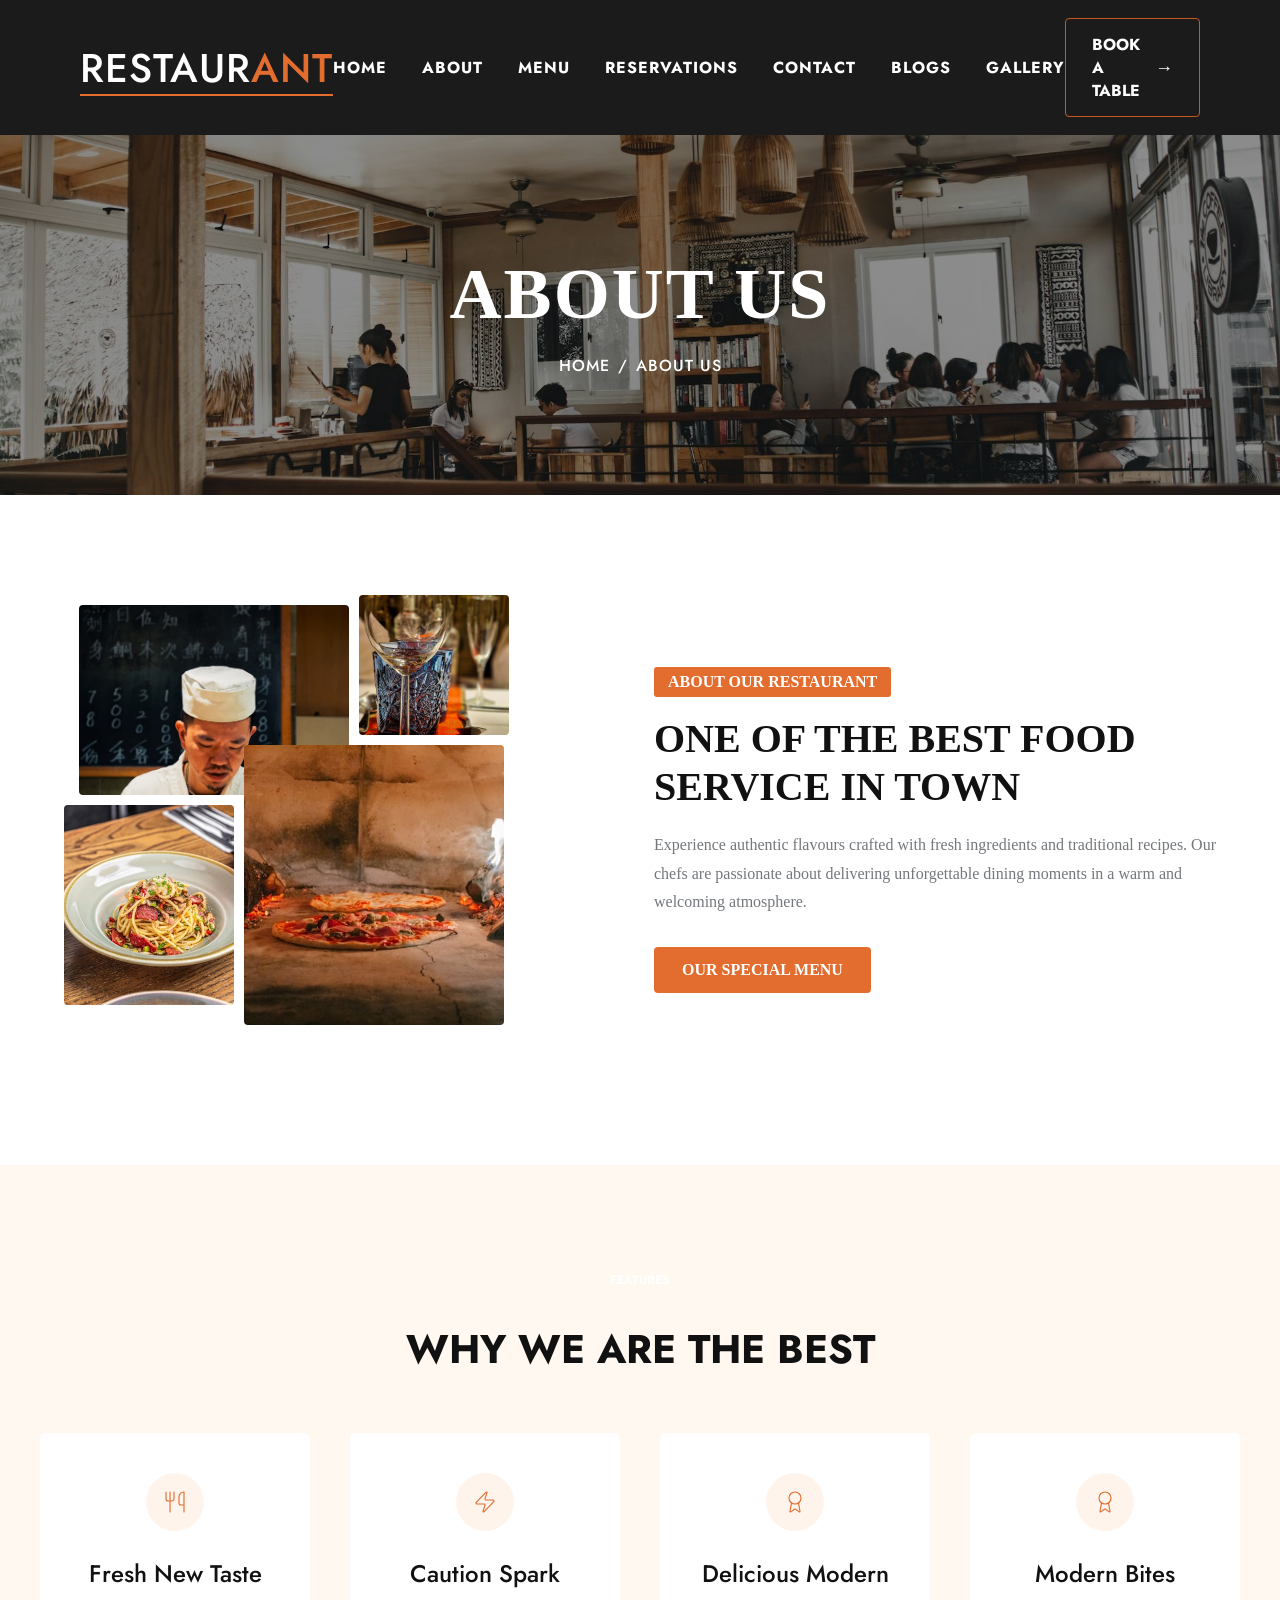
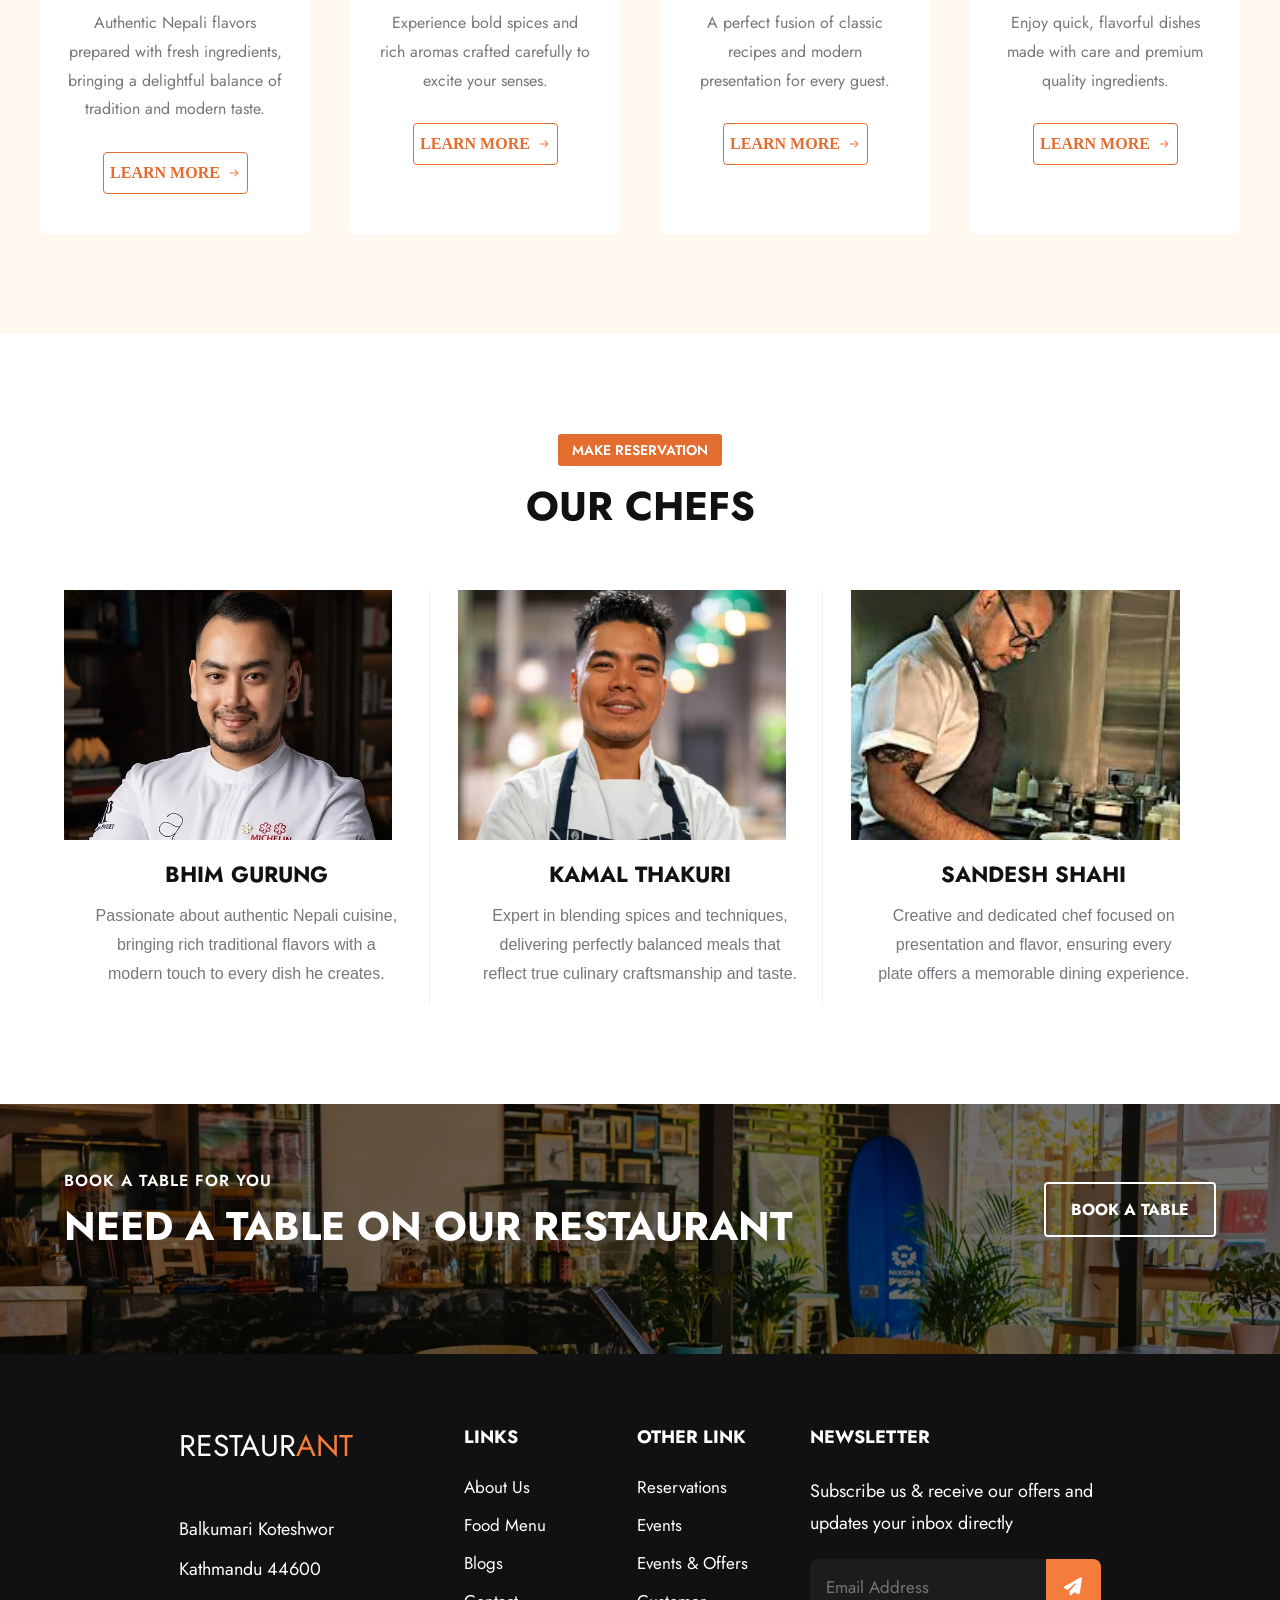
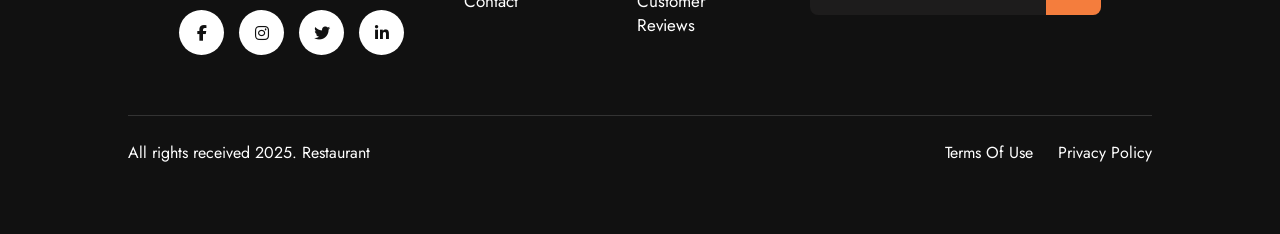
<file: about.html>
<!DOCTYPE html>
<html lang="en">

<head>
    <meta charset="UTF-8">
    <meta name="viewport" content="width=device-width, initial-scale=1.0">

    <title> ABOUT US </title>

    <!-- Jost Font -->
    <link rel="preconnect" href="https://fonts.googleapis.com">
    <link rel="preconnect" href="https://fonts.gstatic.com" crossorigin>

    <link href="https://fonts.googleapis.com/css2?family=Jost:wght@300;400;500;600;700&display=swap" rel="stylesheet">

    <link rel="stylesheet" href="CSS\allstyle.css">
    <link rel="stylesheet" href="CSS/response.css">
</head>

<body>

    <!-- Navbar -->
    <div id="navbar"></div>

    <!-- Hero -->
    <section class="about-hero">

        <div class="about-overlay"></div>

        <div class="hero-content">

            <h1>ABOUT US </h1>

            <div class="breadcrumb">
                <a href="index.html">HOME</a>
                <span>/</span>
                <span>ABOUT US</span>
            </div>

        </div>

    </section>



    <!-- About Intro -->
    <section class="about-intro">

        <div class="container">

            <!-- Left Images -->
            <div class="about-images">

                <img src="Images/chef.jpg" alt="Chef" class="img1">

                <img src="Images/drink.jpg" alt="Drink" class="img2">

                <img src="Images/fooda.jpg" alt="Food" class="img3">

                <img src="Images/pizza.jpg" alt="Pizza" class="img4">

            </div>

            <!-- Right Content -->
            <div class="about-text">

                <span class="about-tag">
                    ABOUT OUR RESTAURANT
                </span>

                <h2>
                    ONE OF THE BEST FOOD
                    <br>
                    SERVICE IN TOWN
                </h2>

                <p>
                    Experience authentic flavours crafted with fresh ingredients and
                    traditional recipes. Our chefs are passionate about delivering
                    unforgettable dining moments in a warm and welcoming atmosphere.
                </p>

                <a href="#" class="about-btn">
                    OUR SPECIAL MENU
                </a>

            </div>

        </div>

    </section>



    <section class="features">

        <div class="features-container">

            <div class="section-title">
                <span class="sub-title">FEATURES</span>
                <h2>WHY WE ARE THE BEST</h2>
            </div>

            <div class="features-wrapper">

                <div class="feature-card">
                    <div class="feature-icon">
                        <img src="Icons/food.svg" alt="foodsvg">
                    </div>

                    <h3>Fresh New Taste</h3>

                    <p>
                        Authentic Nepali flavors prepared with fresh ingredients,
                        bringing a delightful balance of tradition and modern taste.
                    </p>

                    <a href="#" class="feature-btn">
                        LEARN MORE
                        <img src="Icons/arrow.svg" alt="arrow">
                    </a>
                </div>

                <div class="feature-card">
                    <div class="feature-icon">
                        <img src="Icons/lightning.svg" alt="lightning">
                    </div>

                    <h3>Caution Spark</h3>

                    <p>
                        Experience bold spices and rich aromas crafted carefully
                        to excite your senses.
                    </p>

                    <a href="#" class="feature-btn">
                        LEARN MORE
                        <img src="Icons/arrow.svg" alt="arrow">
                    </a>
                </div>

                <div class="feature-card">
                    <div class="feature-icon">
                        <img src="Icons/medal.svg" alt="medal">
                    </div>

                    <h3>Delicious Modern</h3>

                    <p>
                        A perfect fusion of classic recipes and modern
                        presentation for every guest.
                    </p>

                    <a href="#" class="feature-btn">
                        LEARN MORE
                        <img src="Icons/arrow.svg" alt="arrow">
                    </a>
                </div>

                <div class="feature-card">
                    <div class="feature-icon">
                        <img src="Icons/ribbon.svg" alt="ridden">
                    </div>

                    <h3>Modern Bites</h3>

                    <p>
                        Enjoy quick, flavorful dishes made with care and
                        premium quality ingredients.
                    </p>

                    <a href="#" class="feature-btn">
                        LEARN MORE
                        <img src="Icons/arrow.svg" alt="arrow">
                    </a>
                </div>

            </div>

        </div>

    </section>




    <!-- OUR CHEFS -->
    <section class="chefs">

        <div class="chefs-container">

            <div class="section-title">
                <span class="sub-title">MAKE RESERVATION</span>
                <h2>OUR CHEFS</h2>
            </div>

            <div class="chefs-wrapper">

                <!-- Chef 1 -->
                <div class="chef-card">

                    <div class="chef-img">
                        <img src="Images/chef1.png" alt="Chef">
                    </div>

                    <div class="chef-content">
                        <h3>BHIM GURUNG</h3>

                        <p>
                            Passionate about authentic Nepali cuisine,
                            bringing rich traditional flavors with a modern
                            touch to every dish he creates.
                        </p>
                    </div>

                </div>

                <!-- Chef 2 -->
                <div class="chef-card">

                    <div class="chef-img">
                        <img src="Images/chef2.png" alt="Chef">
                    </div>

                    <div class="chef-content">
                        <h3>KAMAL THAKURI</h3>

                        <p>
                            Expert in blending spices and techniques,
                            delivering perfectly balanced meals that reflect
                            true culinary craftsmanship and taste.
                        </p>
                    </div>

                </div>

                <!-- Chef 3 -->
                <div class="chef-card">

                    <div class="chef-img">
                        <img src="Images/chef3.png" alt="Chef">
                    </div>

                    <div class="chef-content">
                        <h3>SANDESH SHAHI</h3>

                        <p>
                            Creative and dedicated chef focused on
                            presentation and flavor, ensuring every plate
                            offers a memorable dining experience.
                        </p>
                    </div>

                </div>

            </div>

        </div>

    </section>




    <section class="cta-banner">

        <div class="cta-overlay"></div>

        <div class="cta-container">

            <div class="cta-content">

                <span class="cta-subtitle">
                    BOOK A TABLE FOR YOU
                </span>

                <h2>
                    NEED A TABLE ON OUR RESTAURANT
                </h2>

            </div>

            <a href="#" class="cta-btn">
                BOOK A TABLE
            </a>

        </div>

    </section>





    <!-- Footer -->
    <div id="footer"></div>


    <script src="Script/all.js"></script>

</body>

</html>
</file>
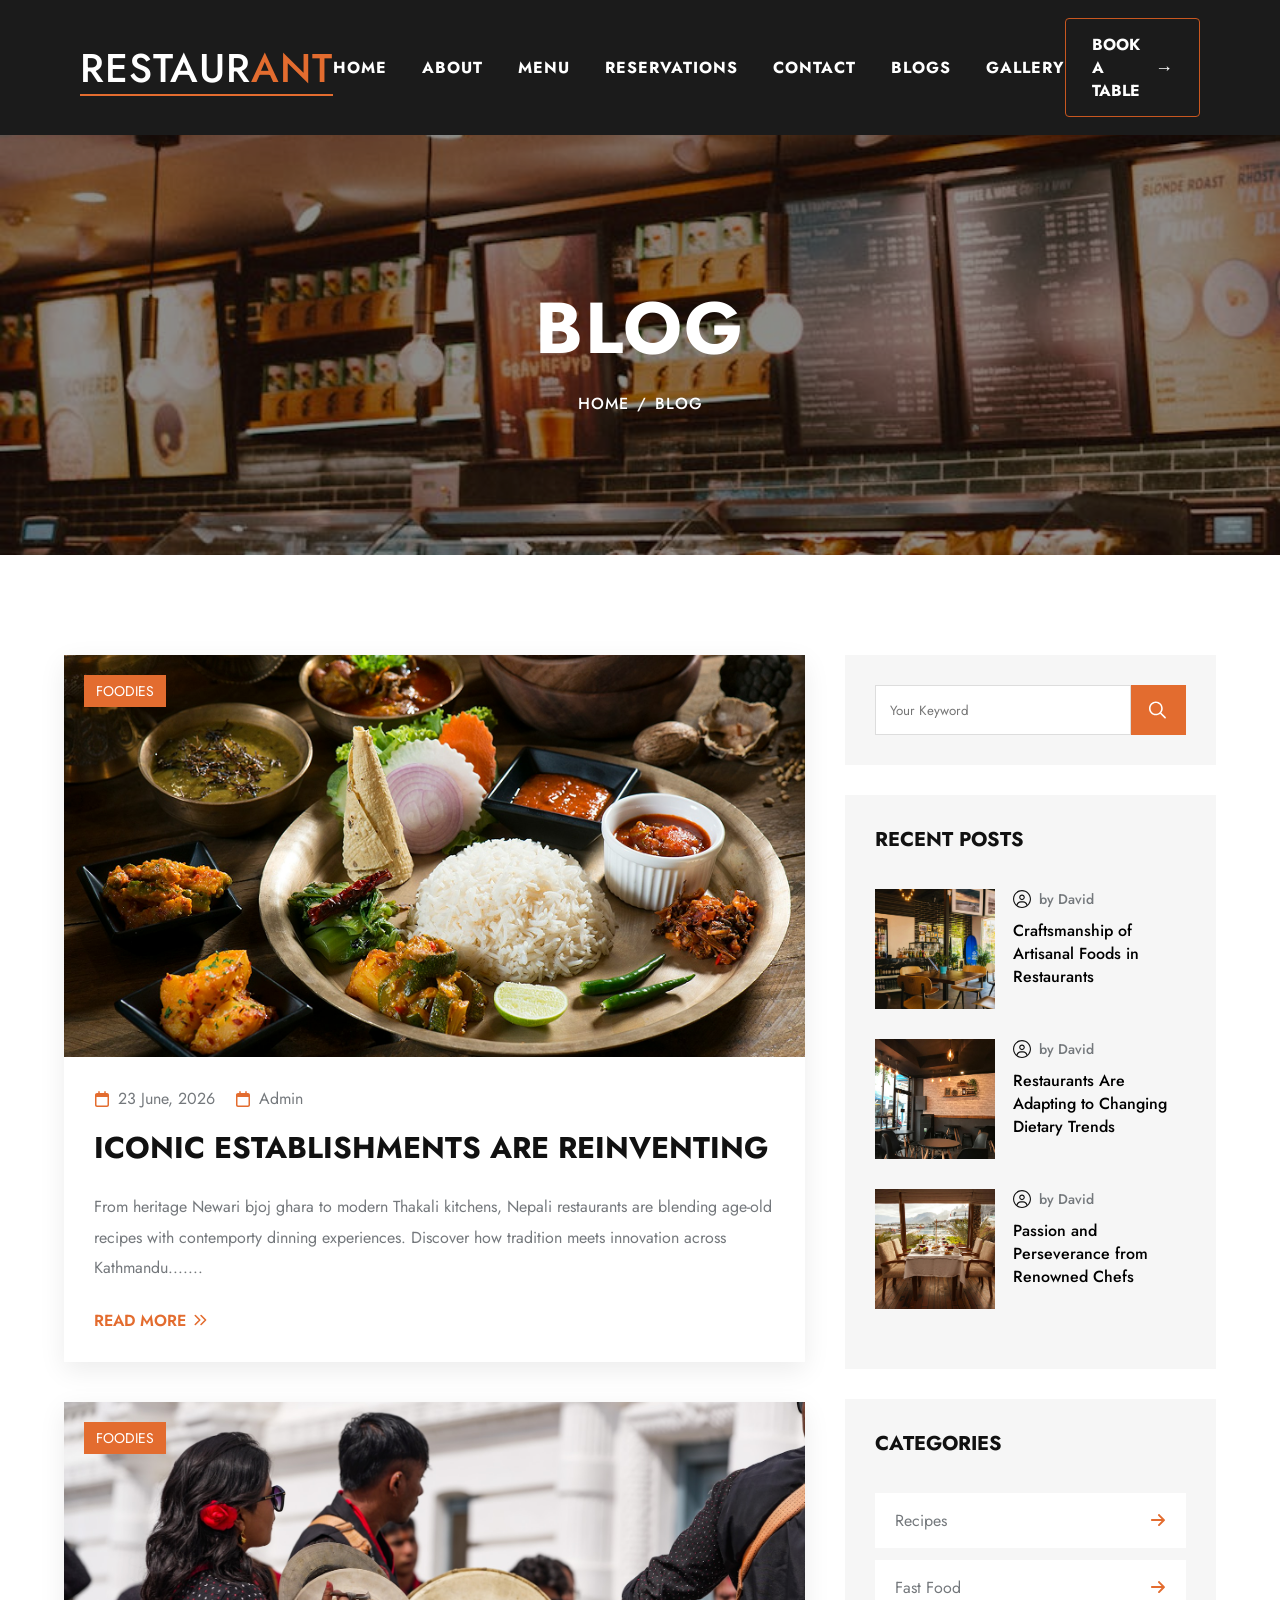
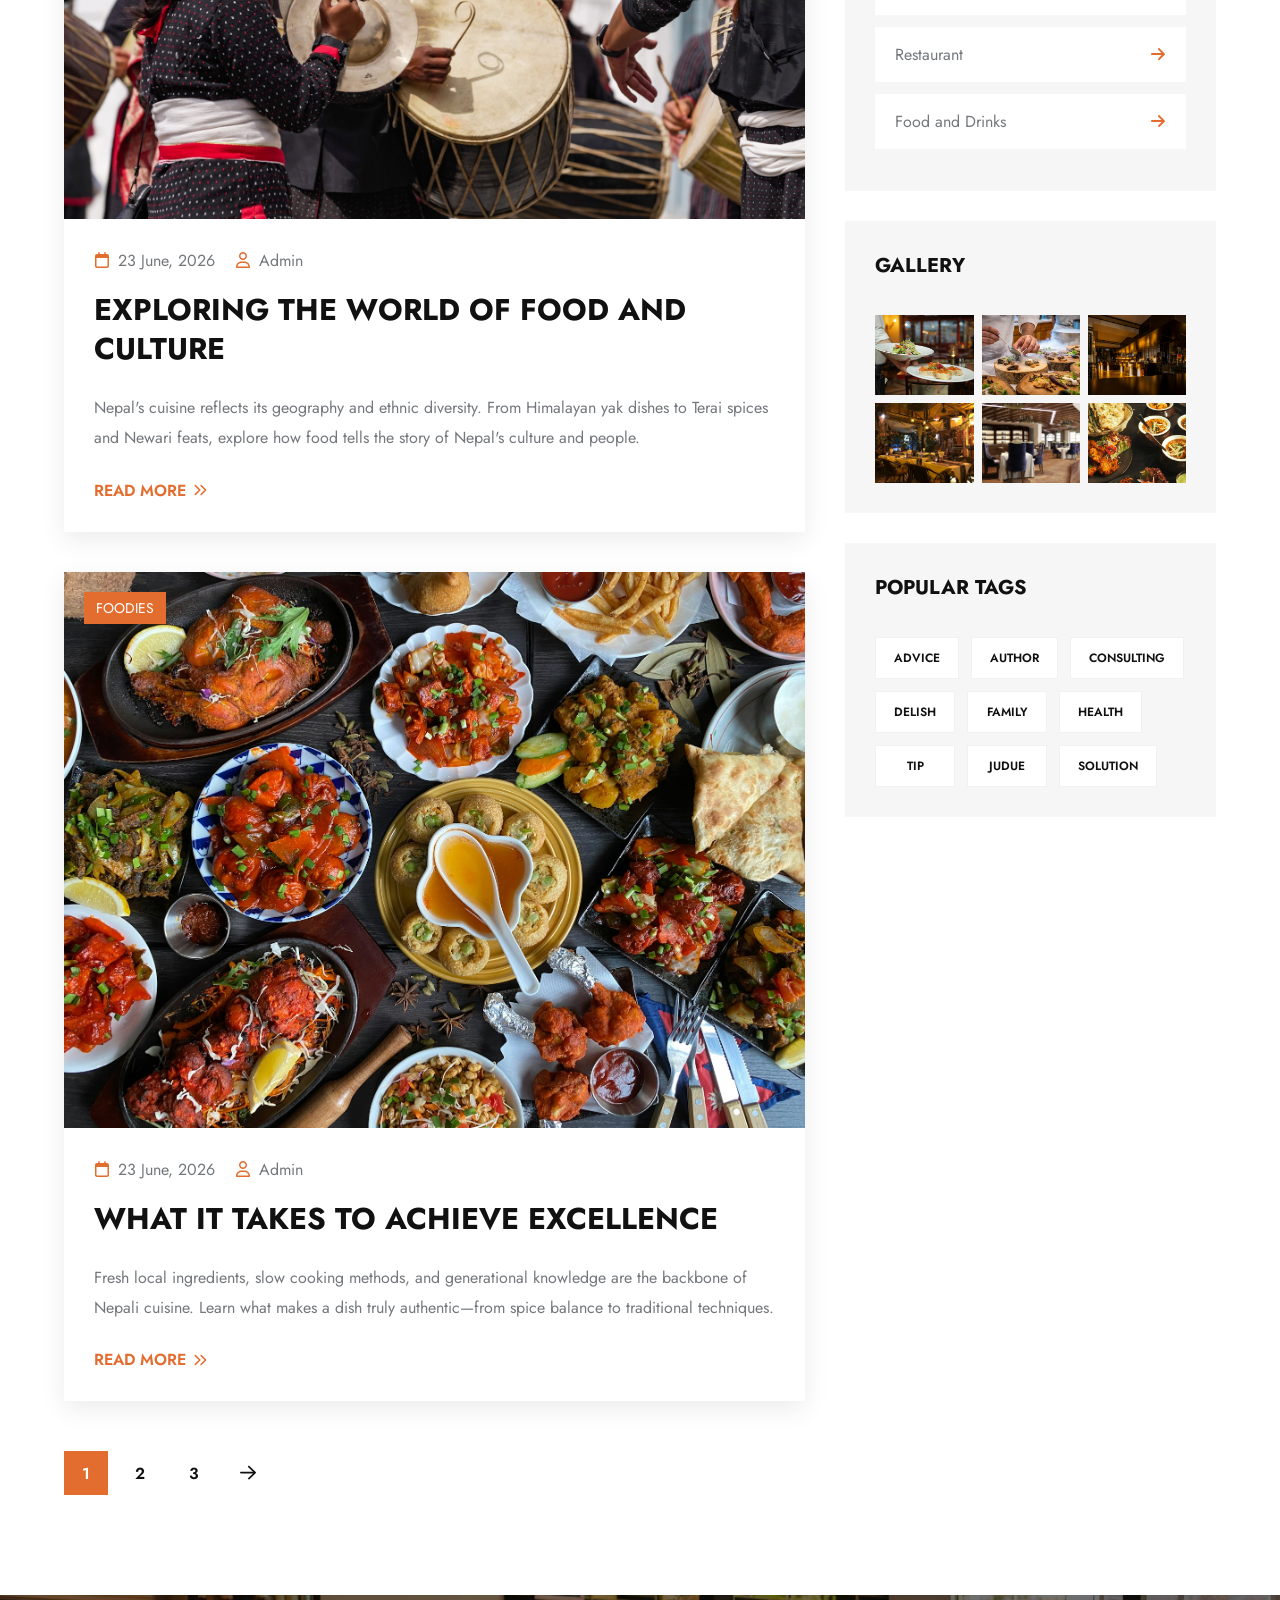
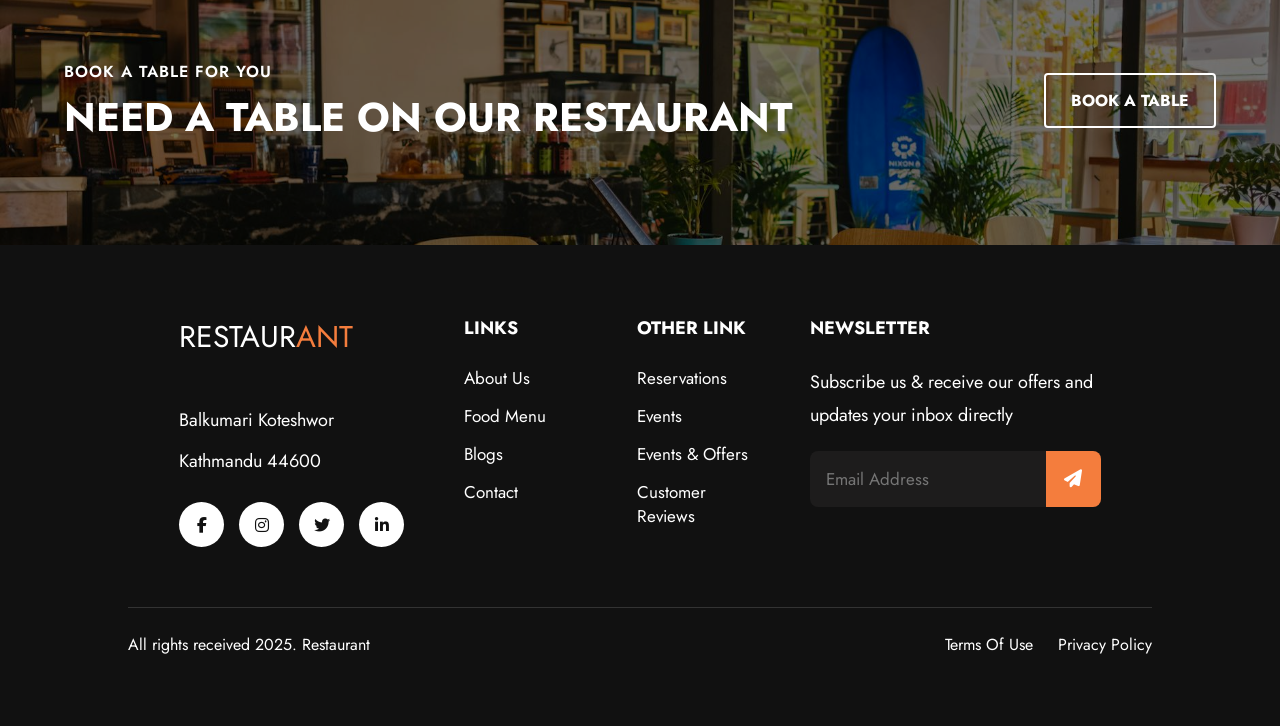
<file: blog.html>
<!DOCTYPE html>
<html lang="en">

<head>
    <meta charset="UTF-8">
    <meta name="viewport" content="width=device-width, initial-scale=1.0">
    <title>Blogs</title>

    <!-- Jost Font -->
    <link href="https://fonts.googleapis.com/css2?family=Jost:wght@300;400;500;600;700&display=swap" rel="stylesheet">

    <link rel="stylesheet" href="CSS\allstyle.css">
    <link rel="stylesheet" href="CSS/response.css">
</head>

<body>

    <!-- Navbar -->
    <div id="navbar"></div>

    <section class="blog-banner">

        <div class="blog-overlay"></div>

        <div class="banner-content">
            <h1>BLOG</h1>

            <div class="breadcrumb">
                <a href="#">HOME</a>
                <span>/</span>
                <span>BLOG</span>
            </div>
        </div>

    </section>


    <section class="blog-section">

        <div class="blog-container">

            <!-- Blog Posts -->
            <div class="blog-posts">

                <!-- Post 1 -->
                <article class="blog-card">

                    <div class="blog-image">
                        <img src="Images/blog1.png" alt="blog1">
                        <span class="category">FOODIES</span>
                    </div>

                    <div class="blog-content">

                        <div class="meta">
                            <span>
                                <img src="Icons/blog-calender.svg" alt="Calender">
                                23 June, 2026</span>
                            <span>
                                <img src="Icons/blog-calender.svg" alt="User">
                                Admin</span>
                        </div>

                        <h2>ICONIC ESTABLISHMENTS ARE REINVENTING</h2>

                        <p>
                            From heritage Newari bjoj ghara to modern Thakali kitchens, Nepali
                            restaurants are blending age-old recipes with contemporty dinning
                            experiences. Discover how tradition meets innovation across Kathmandu.......
                        </p>

                        <a href="blogdetails.html" class="read-more">
                            READ MORE
                            <img src="Icons/double-arrow.svg" alt="Read Details">
                        </a>

                    </div>

                </article>

                <!-- Post 2 -->

                <article class="blog-card">

                    <div class="blog-image">
                        <img src="Images/blog2.jpg" alt="blog2">
                        <span class="category">FOODIES</span>
                    </div>

                    <div class="blog-content">

                        <div class="meta">
                            <span>
                                <img src="Icons/blog-calender.svg" alt="Calender">
                                23 June, 2026</span>
                            <span>
                                <img src="Icons/blog-user.svg" alt="User">
                                Admin</span>
                        </div>

                        <h2>EXPLORING THE WORLD OF FOOD AND CULTURE</h2>

                        <p>
                            Nepal's cuisine reflects its geography and ethnic diversity.
                            From Himalayan yak dishes to Terai spices and Newari feats,
                            explore how food tells the story of Nepal's culture and people.
                        </p>

                        <a href="blogdetails.html" class="read-more">
                            READ MORE

                            <img src="Icons/double-arrow.svg" alt="arrow">

                        </a>

                    </div>

                </article>

                <!-- Post 3 -->

                <article class="blog-card">

                    <div class="blog-image">
                        <img src="Images/blog3.jpg" alt="blog3">
                        <span class="category">FOODIES</span>
                    </div>

                    <div class="blog-content">

                        <div class="meta">
                            <span>
                                <img src="Icons/blog-calender.svg" alt="Calender">
                                23 June, 2026</span>
                            <span>
                                <img src="Icons/blog-user.svg" alt="User">
                                Admin</span>
                        </div>

                        <h2>WHAT IT TAKES TO ACHIEVE EXCELLENCE</h2>

                        <p>
                            Fresh local ingredients, slow cooking methods, and
                            generational knowledge are the backbone of Nepali cuisine.
                            Learn what makes a dish truly authentic—from spice balance to
                            traditional techniques.
                        </p>

                        <a href="blogdetails.html" class="read-more">READ MORE
                            <img src="Icons/double-arrow.svg" alt="arrow">
                        </a>

                    </div>

                </article>


                <!-- Pagination -->
                <div class="blog-pagination">

                    <a href="#" class="active">1</a>

                    <a href="#">2</a>

                    <a href="#">3</a>

                    <a href="#" class="next">
                        <img src="Icons/pagenation.svg" alt="Next">
                    </a>

                </div>

            </div>

            <!-- Sidebar -->

            <aside class="sidebar">

                <!-- Search -->
                <div class="widget">
                    <div class="search-box">
                        <input type="text" placeholder="Your Keyword">

                        <button class="search-btn">
                            <img src="Icons/blog-search.svg" alt="Search">
                        </button>
                    </div>
                </div>

                <!-- Recent Posts -->
                <div class="widget">

                    <h3>RECENT POSTS</h3>

                    <div class="recent-post">

                        <img class="post-image" src="Images/recent1.jpg" alt="Blog">

                        <div class="post-content">

                            <div class="post-author">
                                <img src="Icons/user.svg" alt="User">
                                <span>by David</span>
                            </div>

                            <h4>Craftsmanship of Artisanal Foods in Restaurants</h4>

                        </div>

                    </div>

                    <div class="recent-post">

                        <img class="post-image" src="Images/recent2.jpg" alt="Blog">

                        <div class="post-content">

                            <div class="post-author">
                                <img src="Icons/user.svg" alt="User">
                                <span>by David</span>
                            </div>

                            <h4>Restaurants Are Adapting to Changing Dietary Trends</h4>

                        </div>

                    </div>

                    <div class="recent-post">

                        <img class="post-image" src="Images/recent3.jpg" alt="Blog">

                        <div class="post-content">

                            <div class="post-author">
                                <img src="Icons/user.svg" alt="User">
                                <span>by David</span>
                            </div>

                            <h4>Passion and Perseverance from Renowned Chefs</h4>

                        </div>

                    </div>

                </div>

                <!-- Categories -->
                <div class="widget">

                    <h3>CATEGORIES</h3>

                    <ul class="category-list">

                        <li>
                            <span>Recipes</span>

                            <span class="arrow">
                                <img src="Icons/orangearrow.svg" alt="">
                            </span>
                        </li>

                        <li>
                            <span>Fast Food</span>

                            <span class="arrow">
                                <img src="Icons/orangearrow.svg" alt="">
                            </span>
                        </li>

                        <li>
                            <span>Restaurant</span>

                            <span class="arrow">
                                <img src="Icons/orangearrow.svg" alt="">
                            </span>
                        </li>

                        <li>
                            <span>Food and Drinks</span>

                            <span class="arrow">
                                <img src="Icons/orangearrow.svg" alt="">
                            </span>
                        </li>

                    </ul>

                </div>

                <!-- Gallery -->
                <div class="widget">

                    <h3>GALLERY</h3>

                    <div class="gallery">

                        <img src="Images/gallery1.jpg" alt="gallery">
                        <img src="Images/gallery2.jpg" alt="gallery">
                        <img src="Images/gallery3.jpg" alt="gallery">
                        <img src="Images/gallery4.jpg" alt="gallery">
                        <img src="Images/gallery5.jpg" alt="gallery">
                        <img src="Images/gallery6.jpg" alt="gallery">

                    </div>

                </div>

                <!-- Popular Tags -->
                <div class="widget">

                    <h3>POPULAR TAGS</h3>

                    <div class="tags-box">

                        <a href="#">ADVICE</a>
                        <a href="#">AUTHOR</a>
                        <a href="#">CONSULTING</a>
                        <a href="#">DELISH</a>
                        <a href="#">FAMILY</a>
                        <a href="#">HEALTH</a>
                        <a href="#">TIP</a>
                        <a href="#">JUDUE</a>
                        <a href="#">SOLUTION</a>

                    </div>

                </div>

            </aside>


        </div>

    </section>

    <section class="cta-banner">

        <div class="cta-overlay"></div>

        <div class="cta-container">

            <div class="cta-content">

                <span class="cta-subtitle">
                    BOOK A TABLE FOR YOU
                </span>

                <h2>
                    NEED A TABLE ON OUR RESTAURANT
                </h2>

            </div>

            <a href="#" class="cta-btn">
                BOOK A TABLE
            </a>

        </div>

    </section>



    <!-- Footer -->
    <div id="footer"></div>

    <script src="Script/all.js"></script>

</body>

</html>
</file>
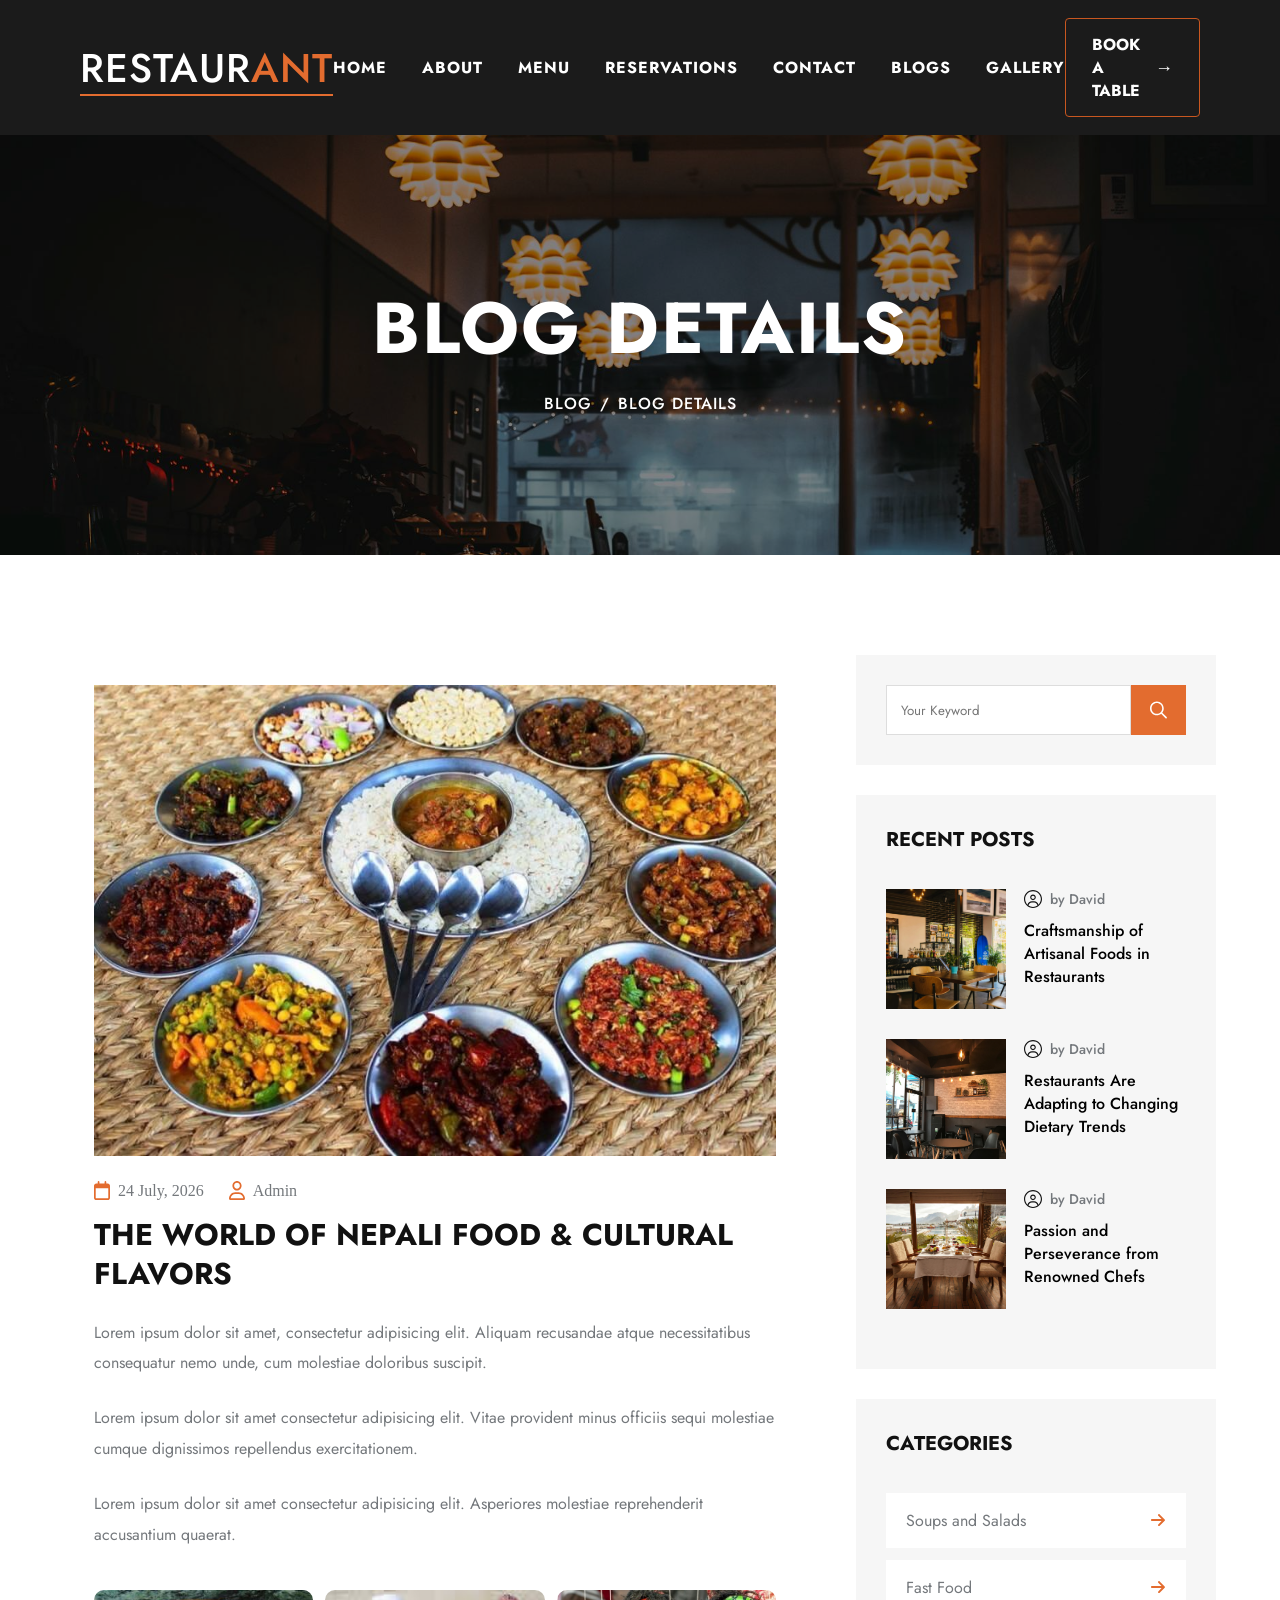
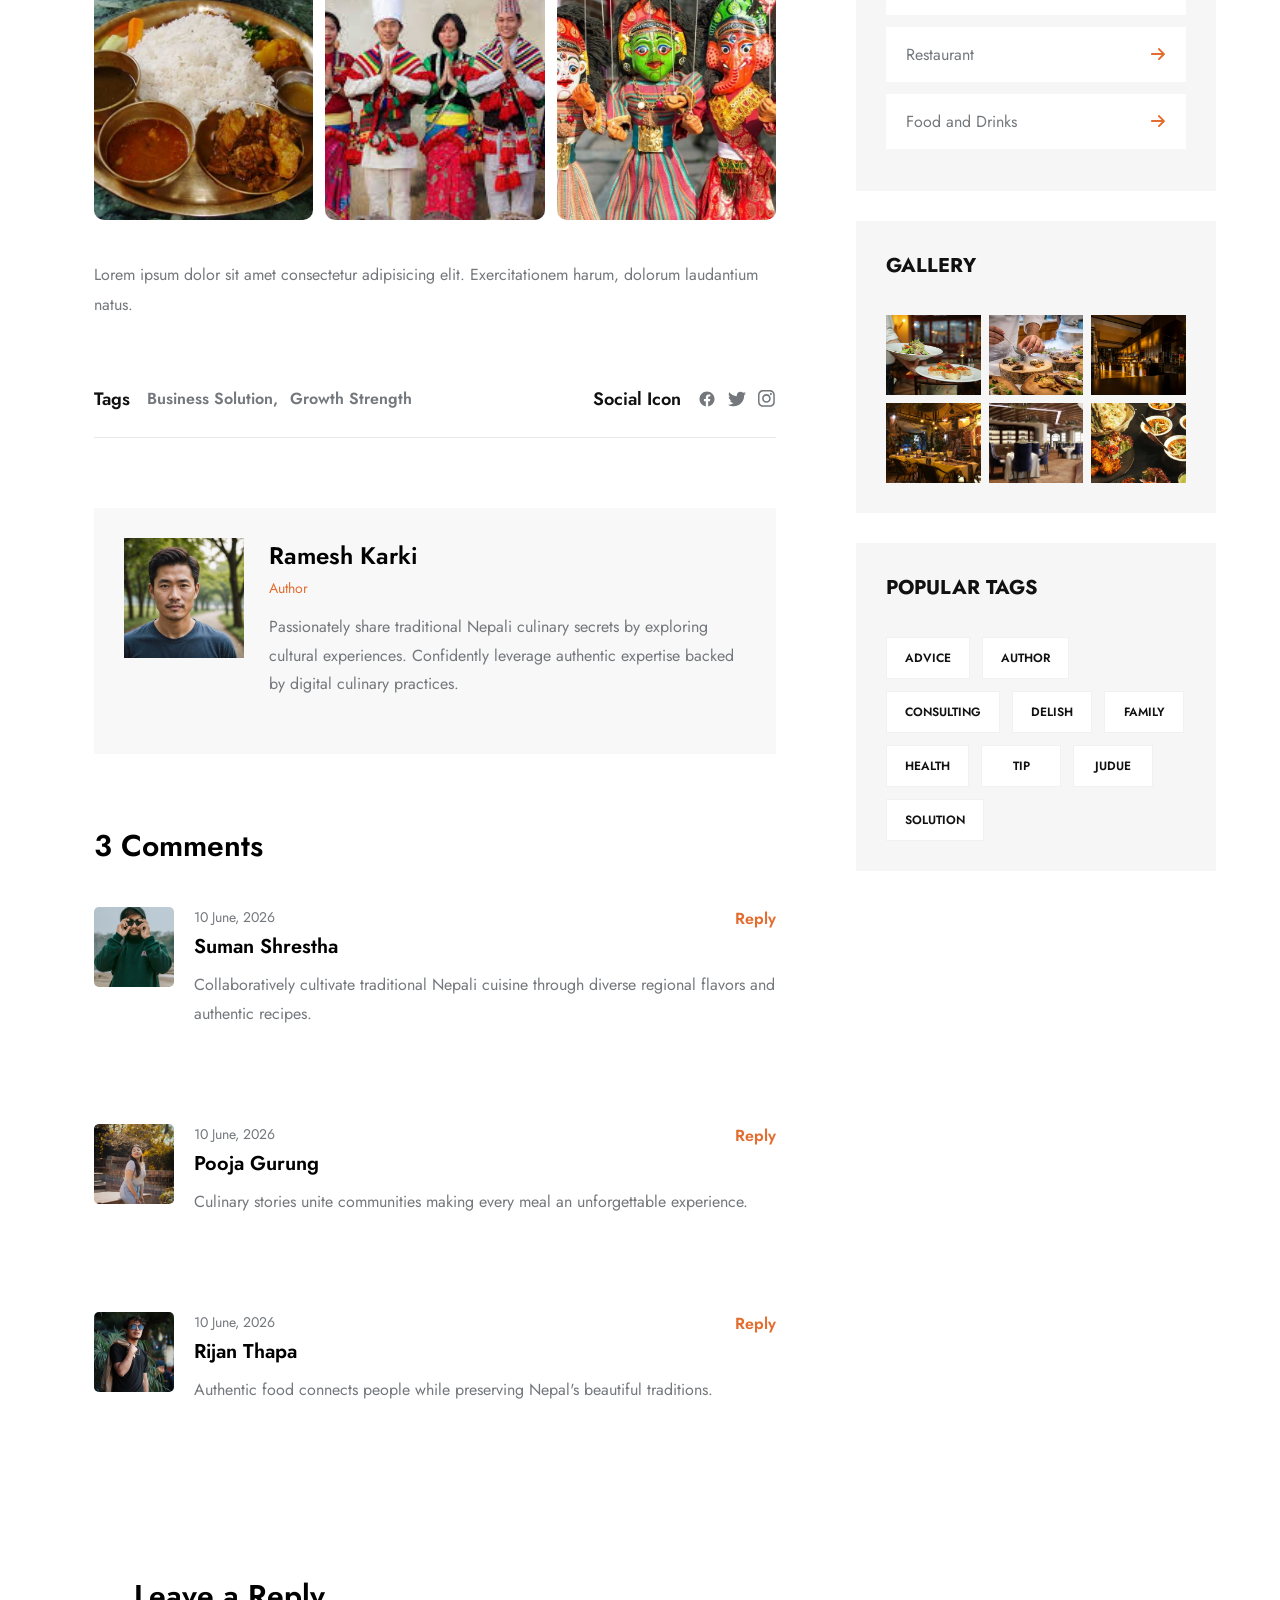
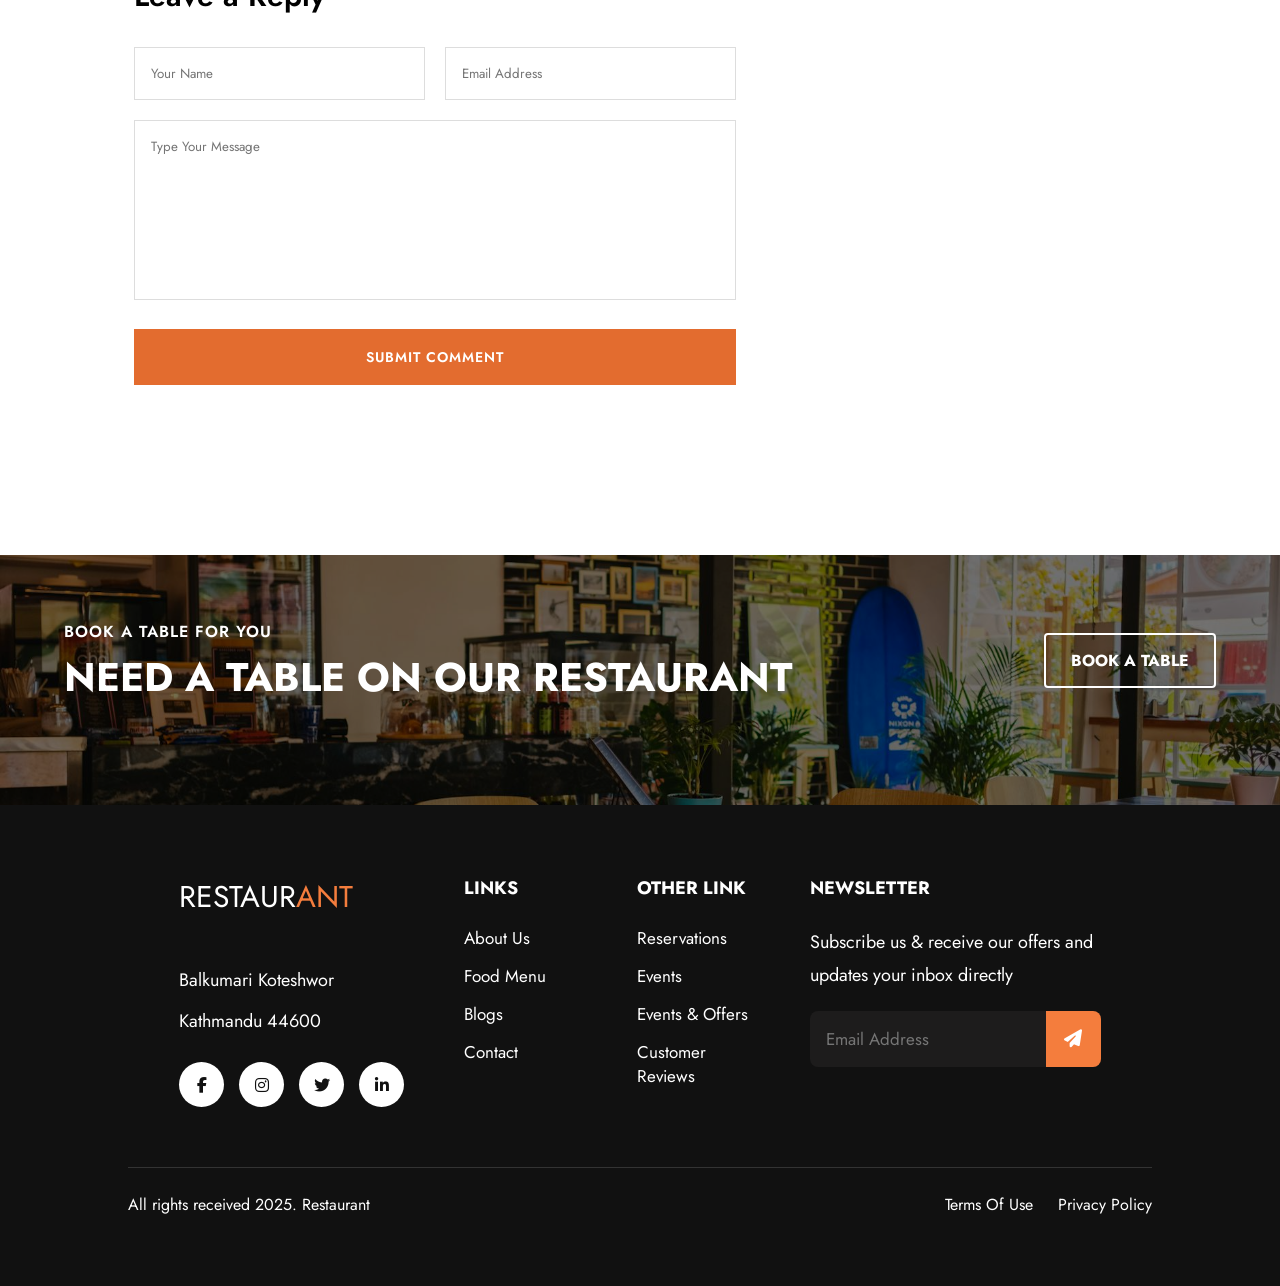
<file: blogdetails.html>
<!DOCTYPE html>
<html lang="en">

<head>
    <meta charset="UTF-8">
    <meta name="viewport" content="width=device-width, initial-scale=1.0">
    <title>Blog Details</title>

    <!-- Jost Font -->
    <link href="https://fonts.googleapis.com/css2?family=Jost:wght@300;400;500;600;700&display=swap" rel="stylesheet">

    <link rel="stylesheet" href="CSS\allstyle.css">
    <link rel="stylesheet" href="CSS/response.css">

</head>

<body>

    <!-- Navbar -->
    <div id="navbar"></div>

    <section class="blogdetails-banner">

        <div class="overlay"></div>

        <div class="banner-content">
            <h1>BLOG DETAILS</h1>

            <div class="breadcrumb">
                <a href="#">BLOG</a>
                <span>/</span>
                <span>BLOG DETAILS </span>
            </div>
        </div>

    </section>



    <section class="blog-details">

        <div class="blogdetails-container">

            <!-- Left Content -->
            <div class="blog-content">

                <img src="Images/blogdetails12.png" class="featured-img" alt="featured-img">

                <div class="blog-meta">
                    <span>
                        <img src="Icons/blog-calender.svg" alt="calender">
                        24 July, 2026
                    </span>

                    <span>
                        <img src="Icons/blog-user.svg" alt="user">
                        Admin
                    </span>
                </div>

                <h2>THE WORLD OF NEPALI FOOD & CULTURAL FLAVORS</h2>

                <p>
                    Lorem ipsum dolor sit amet, consectetur adipisicing elit. Aliquam
                    recusandae atque necessitatibus consequatur nemo unde, cum
                    molestiae doloribus suscipit.
                </p>

                <p>
                    Lorem ipsum dolor sit amet consectetur adipisicing elit. Vitae
                    provident minus officiis sequi molestiae cumque dignissimos
                    repellendus exercitationem.
                </p>

                <p>
                    Lorem ipsum dolor sit amet consectetur adipisicing elit.
                    Asperiores molestiae reprehenderit accusantium quaerat.
                </p>

                <!-- Gallery -->

                <div class="blog-gallery">

                    <img src="Images/details1.png" alt="gallery">
                    <img src="Images/details2.png" alt="gallery">
                    <img src="Images/details3.png" alt="gallery">

                </div>

                <p>
                    Lorem ipsum dolor sit amet consectetur adipisicing elit.
                    Exercitationem harum, dolorum laudantium natus.
                </p>

                <div class="blog-bottom">

                    <div class="tags">
                        <strong>Tags</strong>

                        <a href="#">Business Solution,</a>
                        <a href="#">Growth Strength</a>

                    </div>

                    <div class="share">

                        <strong>Social Icon</strong>

                        <a href="#"><img src="Icons/facebook.svg" alt="Facebook"></a>

                        <a href="#"><img src="Icons/twitter.svg" alt="Twitter"></a>

                        <a href="#"><img src="Icons/instagram.svg" alt="Instagram"></a>

                    </div>

                </div>


                <!-- Author Box -->
                <div class="author-box">

                    <img src="Images/rameshkarki.png" alt="Author">

                    <div class="author-info">

                        <h4>Ramesh Karki</h4>

                        <span>Author</span>

                        <p>
                            Passionately share traditional Nepali culinary secrets by
                            exploring cultural experiences. Confidently leverage authentic
                            expertise backed by digital culinary practices.
                        </p>

                    </div>

                </div>

                <!-- Comments -->

                <div class="comments-area">

                    <h3>3 Comments</h3>

                    <!-- Comment -->

                    <div class="comment">

                        <img src="Images/sumanshrestha.jpg" alt="comment">

                        <div class="comment-content">

                            <div class="comment-top">

                                <div>
                                    <small>10 June, 2026</small>
                                    <h4>Suman Shrestha</h4>
                                </div>

                                <a href="#">Reply</a>

                            </div>

                            <p>
                                Collaboratively cultivate traditional Nepali cuisine through
                                diverse regional flavors and authentic recipes.
                            </p>

                        </div>

                    </div>

                    <!-- Comment -->

                    <div class="comment">

                        <img src="Images/poojagurung.jpg" alt="comment">

                        <div class="comment-content">

                            <div class="comment-top">

                                <div>
                                    <small>10 June, 2026</small>
                                    <h4>Pooja Gurung</h4>
                                </div>

                                <a href="#">Reply</a>

                            </div>

                            <p>
                                Culinary stories unite communities making every meal an
                                unforgettable experience.
                            </p>

                        </div>

                    </div>

                    <!-- Comment -->

                    <div class="comment">

                        <img src="Images/rajanthapa.jpg" alt="comment">

                        <div class="comment-content">

                            <div class="comment-top">

                                <div>
                                    <small>10 June, 2026</small>
                                    <h4>Rijan Thapa</h4>
                                </div>

                                <a href="#">Reply</a>

                            </div>

                            <p>
                                Authentic food connects people while preserving Nepal's
                                beautiful traditions.
                            </p>

                        </div>

                    </div>

                </div>

                <!-- Leave Reply -->

                <div class="reply-form">

                    <h3>Leave a Reply</h3>

                    <form>

                        <div class="input-group">

                            <input type="text" placeholder="Your Name">

                            <input type="email" placeholder="Email Address">

                        </div>

                        <textarea placeholder="Type Your Message"></textarea>

                        <button type="submit">SUBMIT COMMENT</button>

                    </form>

                </div>

            </div>

            <!-- Sidebar -->

                 <aside class="sidebar">

                <!-- Search -->
                <div class="widget">
                    <div class="search-box">
                        <input type="text" placeholder="Your Keyword">

                        <button class="search-btn">
                            <img src="Icons/blog-search.svg" alt="Search">
                        </button>
                    </div>
                </div>

                <!-- Recent Posts -->
                <div class="widget">

                    <h3>RECENT POSTS</h3>

                    <div class="recent-post">

                        <img class="post-image" src="Images/recent1.jpg" alt="Blog">

                        <div class="post-content">

                            <div class="post-author">
                                <img src="Icons/user.svg" alt="User">
                                <span>by David</span>
                            </div>

                            <h4>Craftsmanship of Artisanal Foods in Restaurants</h4>

                        </div>

                    </div>

                    <div class="recent-post">

                        <img class="post-image" src="Images/recent2.jpg" alt="Blog">

                        <div class="post-content">

                            <div class="post-author">
                                <img src="Icons/user.svg" alt="User">
                                <span>by David</span>
                            </div>

                            <h4>Restaurants Are Adapting to Changing Dietary Trends</h4>

                        </div>

                    </div>

                    <div class="recent-post">

                        <img class="post-image" src="Images/recent3.jpg" alt="Blog">

                        <div class="post-content">

                            <div class="post-author">
                                <img src="Icons/user.svg" alt="User">
                                <span>by David</span>
                            </div>

                            <h4>Passion and Perseverance from Renowned Chefs</h4>

                        </div>

                    </div>

                </div>

                <!-- Categories -->
                <div class="widget">

                    <h3>CATEGORIES</h3>

                    <ul class="category-list">

                        <li>
                            <span> Soups and Salads</span>

                            <span class="arrow">
                                <img src="Icons/orangearrow.svg" alt="">
                            </span>
                        </li>

                        <li>
                            <span>Fast Food</span>

                            <span class="arrow">
                                <img src="Icons/orangearrow.svg" alt="">
                            </span>
                        </li>

                        <li>
                            <span>Restaurant</span>

                            <span class="arrow">
                                <img src="Icons/orangearrow.svg" alt="">
                            </span>
                        </li>

                        <li>
                            <span>Food and Drinks</span>

                            <span class="arrow">
                                <img src="Icons/orangearrow.svg" alt="">
                            </span>
                        </li>

                    </ul>

                </div>

                <!-- Gallery -->
                <div class="widget">

                    <h3>GALLERY</h3>

                    <div class="gallery">

                        <img src="Images/gallery1.jpg" alt="gallery">
                        <img src="Images/gallery2.jpg" alt="gallery">
                        <img src="Images/gallery3.jpg" alt="gallery">
                        <img src="Images/gallery4.jpg" alt="gallery">
                        <img src="Images/gallery5.jpg" alt="gallery">
                        <img src="Images/gallery6.jpg" alt="gallery">

                    </div>

                </div>

                <!-- Popular Tags -->
                <div class="widget">

                    <h3>POPULAR TAGS</h3>

                    <div class="tags-box">

                        <a href="#">ADVICE</a>
                        <a href="#">AUTHOR</a>
                        <a href="#">CONSULTING</a>
                        <a href="#">DELISH</a>
                        <a href="#">FAMILY</a>
                        <a href="#">HEALTH</a>
                        <a href="#">TIP</a>
                        <a href="#">JUDUE</a>
                        <a href="#">SOLUTION</a>

                    </div>

                </div>

            </aside>


        </div>

    </section>


    <section class="cta-banner">

        <div class="cta-overlay"></div>

        <div class="cta-container">

            <div class="cta-content">

                <span class="cta-subtitle">
                    BOOK A TABLE FOR YOU
                </span>

                <h2>
                    NEED A TABLE ON OUR RESTAURANT
                </h2>

            </div>

            <a href="#" class="cta-btn">
                BOOK A TABLE
            </a>

        </div>

    </section>



    <!-- Footer -->
    <div id="footer"></div>

    <script src="Script/all.js"></script>

</body>

</html>
</file>
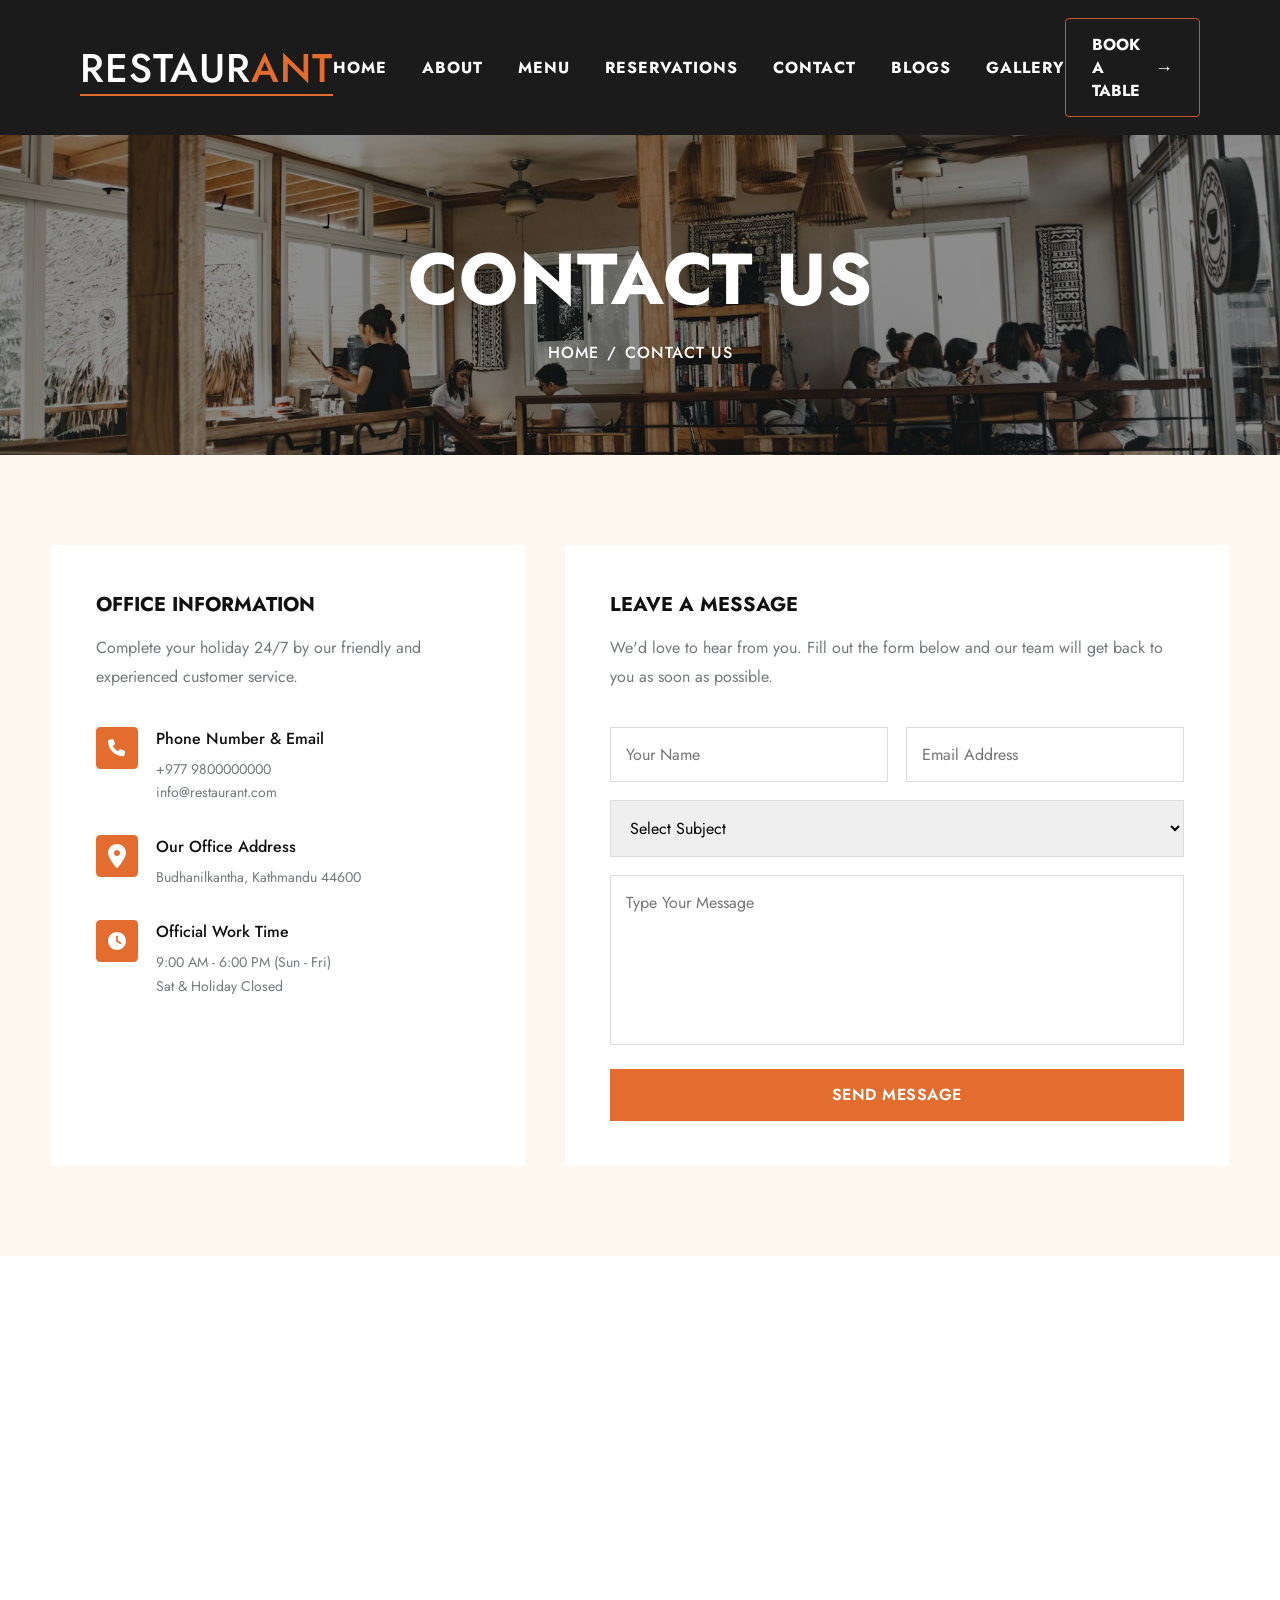
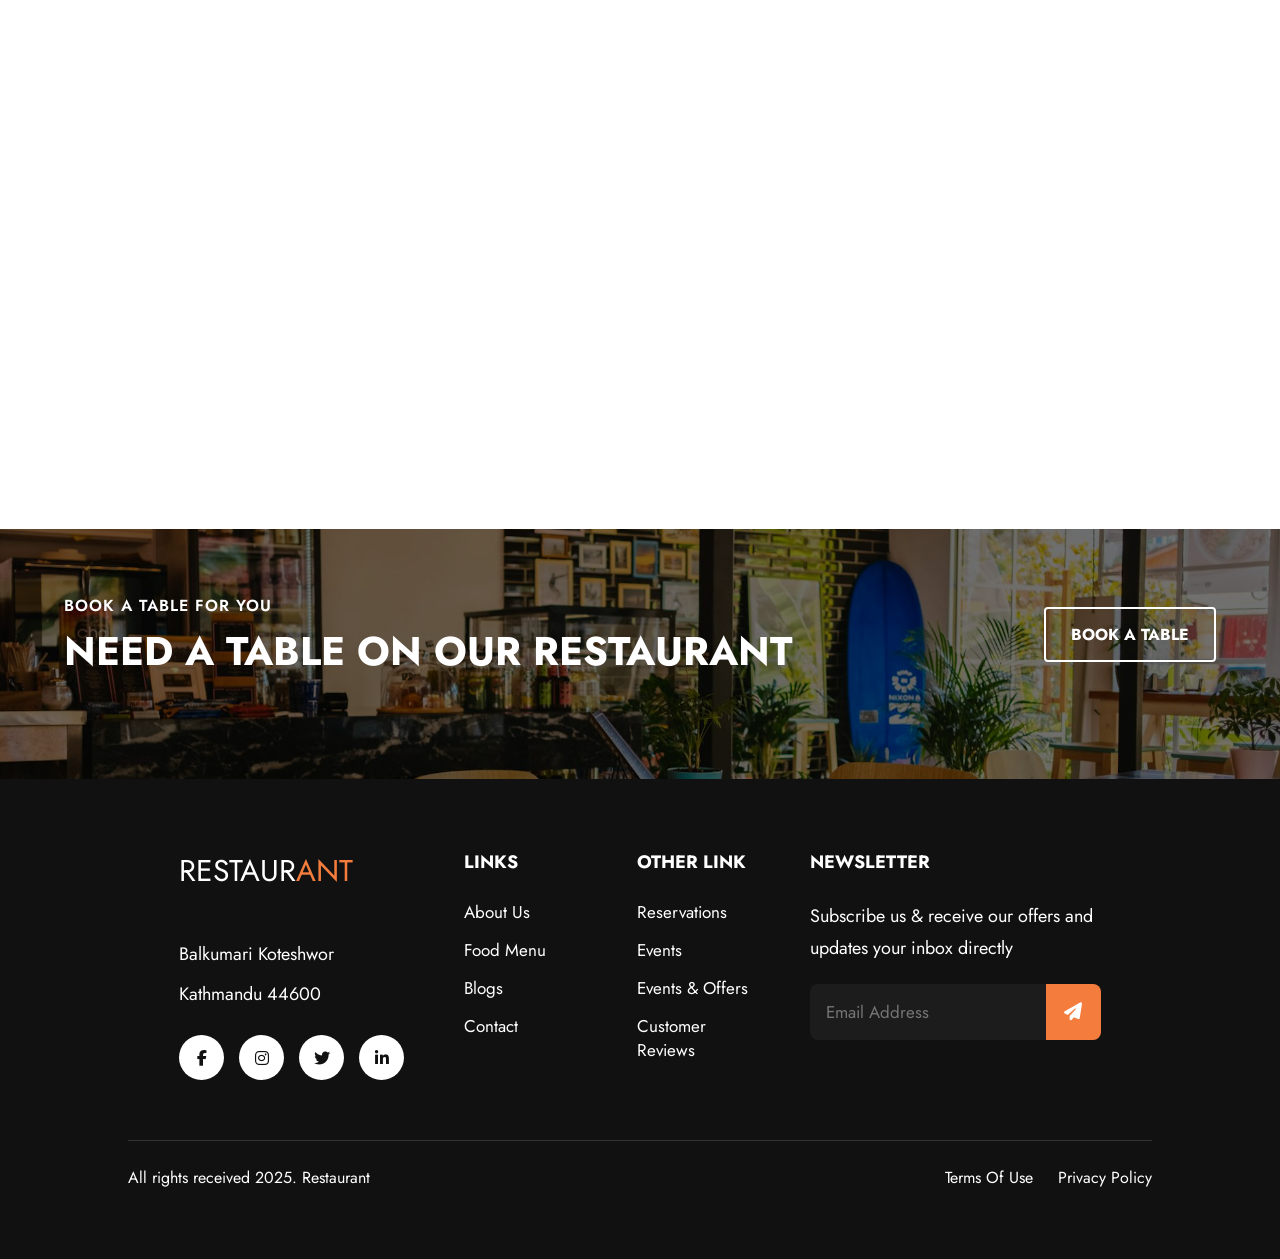
<file: contact.html>
<!DOCTYPE html>
<html lang="en">

<head>
    <meta charset="UTF-8">
    <meta name="viewport" content="width=device-width, initial-scale=1.0">
    <title>Contact </title>

    <!-- Jost Font -->
    <link href="https://fonts.googleapis.com/css2?family=Jost:wght@300;400;500;600;700&display=swap" rel="stylesheet">

    <link rel="stylesheet" href="CSS/allstyle.css">
    <link rel="stylesheet" href="CSS/response.css">

</head>

<body>

    <!-- Navbar -->
    <div id="navbar"></div>

    <!-- Contact Banner -->
    <section class="contact-banner">
        <div class="overlay"></div>

        <div class="contact-banner-content">
            <h1>CONTACT US</h1>

            <div class="breadcrumb">
                <a href="index.html">HOME</a>
                <span>/</span>
                <span>CONTACT US</span>
            </div>
        </div>
    </section>


    <!-- Contact Section -->
    <section class="contact-section">

        <div class="contact-container">

            <!-- Contact Info -->
            <div class="contact-info">

                <h3>OFFICE INFORMATION</h3>

                <p>
                    Complete your holiday 24/7 by our friendly and
                    experienced customer service.
                </p>

                <div class="info-box">
                    <div class="icon">
                        <img src="Icons/phone.svg" alt="">
                    </div>

                    <div>
                        <h4>Phone Number & Email</h4>
                        <span>+977 9800000000</span><br>
                        <span>info@restaurant.com</span>
                    </div>
                </div>

                <div class="info-box">
                    <div class="icon">
                        <img src="Icons/pin.svg" alt="">
                    </div>

                    <div>
                        <h4>Our Office Address</h4>
                        <span>Budhanilkantha, Kathmandu 44600</span>
                    </div>
                </div>

                <div class="info-box">
                    <div class="icon">
                        <img src="Icons/location.svg" alt="">
                    </div>

                    <div>
                        <h4>Official Work Time</h4>
                        <span>9:00 AM - 6:00 PM (Sun - Fri)</span><br>
                        <span>Sat & Holiday Closed</span>
                    </div>
                </div>

            </div>

            <!-- Contact Form -->
            <div class="contact-form">

                <h3>LEAVE A MESSAGE</h3>

                <p>
                    We'd love to hear from you. Fill out the form below and our
                    team will get back to you as soon as possible.
                </p>

                <form>

                    <div class="contract-form-row">
                        <input type="text" placeholder="Your Name">
                        <input type="email" placeholder="Email Address">
                    </div>

                    <select>
                        <option>Select Subject</option>
                        <option>Reservation</option>
                        <option>Food Order</option>
                        <option>General Inquiry</option>
                    </select>

                    <textarea placeholder="Type Your Message"></textarea>

                    <button type="submit">
                        SEND MESSAGE
                    </button>

                </form>

            </div>

        </div>

    </section>



    <!-- Google Map -->
    <section class="map-section">

        <div class="map-container">

            <iframe
                src="https://www.google.com/maps/embed?pb=!1m18!1m12!1m3!1d3532.306637548217!2d85.3240!3d27.7172!2m3!1f0!2f0!3f0!3m2!1i1024!2i768!4f13.1!3m3!1m2!1s0x39eb190000000001%3A0x0000000000000000!2sKathmandu!5e0!3m2!1sen!2snp!4v0000000000000"
                allowfullscreen="" loading="lazy" referrerpolicy="no-referrer-when-downgrade">
            </iframe>

        </div>

    </section>


    <section class="cta-banner">

        <div class="cta-overlay"></div>

        <div class="cta-container">

            <div class="cta-content">

                <span class="cta-subtitle">
                    BOOK A TABLE FOR YOU
                </span>

                <h2>
                    NEED A TABLE ON OUR RESTAURANT
                </h2>

            </div>

            <a href="#" class="cta-btn">
                BOOK A TABLE
            </a>

        </div>

    </section>


    <!-- Footer -->
    <div id="footer"></div>

    <script src="Script/all.js"></script>

</body>

</html>
</file>
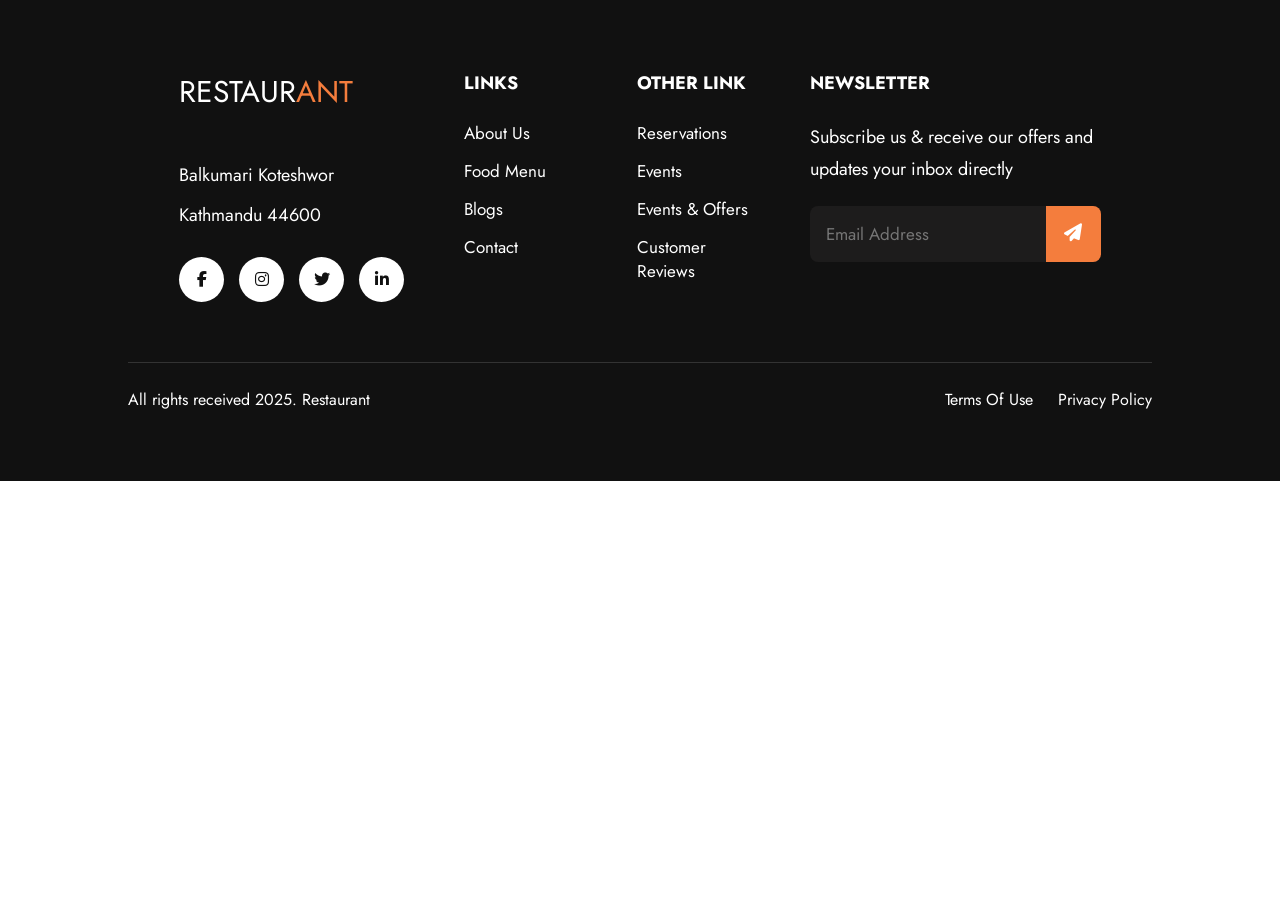
<file: footer.html>
<!DOCTYPE html>
<html lang="en">

<head>
    <meta charset="UTF-8">
    <meta name="viewport" content="width=device-width, initial-scale=1.0">

    <!-- Jost Font -->
    <link rel="preconnect" href="https://fonts.googleapis.com">
    <link rel="preconnect" href="https://fonts.gstatic.com" crossorigin>
    <link href="https://fonts.googleapis.com/css2?family=Jost:wght@300;400;500;600;700&display=swap" rel="stylesheet">

    <!-- Font Awesome -->
    <link rel="stylesheet" href="https://cdnjs.cloudflare.com/ajax/libs/font-awesome/6.6.0/css/all.min.css">

    <link rel="stylesheet" href="CSS/allstyle.css">
    <link rel="stylesheet" href="CSS/response.css">
    <title>Restaurant Footer</title>
</head>

<body>

    <footer class="footer">
        <div class="container">

            <!-- Logo & Address -->
            <div class="footer-col">
                <h2 class="footer-logo">RESTAUR<span>ANT</span></h2>

                <p>Balkumari Koteshwor</p>
                <p>Kathmandu 44600</p>

                <div class="social-icons">
                    <a href="#" target="_blank"><i class="fab fa-facebook-f"></i></a>
                    <a href="#" target="_blank"><i class="fab fa-instagram"></i></a>
                    <a href="#" target="_blank"><i class="fab fa-twitter"></i></a>
                    <a href="#" target="_blank"><i class="fab fa-linkedin-in"></i></a>
                </div>
            </div>

            <!-- Links -->
            <div class="footer-col">
                <h3>LINKS</h3>
                <ul>
                    <li><a href="#">About Us</a></li>
                    <li><a href="#">Food Menu</a></li>
                    <li><a href="#">Blogs</a></li>
                    <li><a href="#">Contact</a></li>
                </ul>
            </div>

            <!-- Other Links -->
            <div class="footer-col">
                <h3>OTHER LINK</h3>
                <ul>
                    <li><a href="#">Reservations</a></li>
                    <li><a href="#">Events</a></li>
                    <li><a href="#">Events & Offers</a></li>
                    <li><a href="#">Customer Reviews</a></li>
                </ul>
            </div>

            <!-- Newsletter -->
            <div class="footer-col">
                <h3>NEWSLETTER</h3>
                <p>
                    Subscribe us & receive our offers and updates
                    your inbox directly
                </p>

                <div class="newsletter">
                    <input type="email" placeholder="Email Address">
                    <button>
                        <i class="fa-solid fa-paper-plane"></i>
                    </button>
                </div>
            </div>

        </div>

        <div class="footer-bottom">
            <p>All rights received 2025. Restaurant</p>

            <div class="bottom-links">
                <a href="#">Terms Of Use</a>
                <a href="#">Privacy Policy</a>
            </div>
        </div>

    </footer>

</body>

</html>
</file>
<file: CSS/response.css>
/*1. GLOBAL VARIABLES */

:root {

    --color-primary: #E36C2F;
    --color-primary-dark: #C95720;
    --color-secondary: #F47D3D;

    --color-lightorange: #FFF8F0;
    --color-breadcrumb: #d4af37;

    --color-black: #111111;
    --color-white: #FFFFFF;

    --color-text: #74787C;
    --color-text-dark: #333333;

    --color-light: #F6F6F6;
    --color-cream: #FFF8F0;

    --color-border: #EDEDED;


    --font-family: 'Jost', sans-serif;

    --font-xs: 12px;
    --font-sm: 14px;
    --font-md: 16px;
    --font-lg: 20px;
    --font-xl: 30px;
    --font-2xl: 40px;
    --font-3xl: 72px;

    --weight-light: 300;
    --weight-regular: 400;
    --weight-medium: 500;
    --weight-semibold: 600;
    --weight-bold: 700;

    --space-xs: 8px;
    --space-sm: 12px;
    --space-md: 20px;
    --space-lg: 30px;
    --space-xl: 40px;
    --space-2xl: 60px;
    --space-section: 100px;


    --radius-sm: 4px;
    --radius-md: 6px;
    --radius-lg: 8px;
    --radius-xl: 12px;


    --transition: all .3s ease;


    --shadow-sm: 0 4px 15px rgba(0, 0, 0, .04);
    --shadow-md: 0 8px 25px rgba(0, 0, 0, .08);
    --shadow-lg: 0 15px 35px rgba(0, 0, 0, .08);


    --container-width: 1200px;
}



/* 9. RESPONSIVE */

@media screen and (max-width: 768px) {

    /* Navbar section */
    header {
        padding: 16px 20px;
        position: relative;
        z-index: 10;
    }

    .logo a {
        font-size: 24px;
        letter-spacing: .5px;
        padding-bottom: 4px;
    }

    .logo a::after {
        height: 2px;
    }

    .nav-links,
    .desktop-btn {
        display: none;
    }

    .hamburger {
        display: flex;
    }

    .nav-links.active {
        display: flex;
        flex-direction: column;
        position: absolute;
        top: 100%;
        left: 0;
        width: 100%;
        background: var(--color-black);
        padding: 20px;
        gap: 20px;
        z-index: 20;
    }

    .mobile-only-btn {
        display: flex;
        width: 100%;
    }

    .mobile-only-btn .nav-btn {
        width: 100%;
        justify-content: center;
    }


    /* Home Section */
    .home-hero {
        height: 240px;
        padding: 0 20px;
    }

    .home-hero-content h1 {
        font-size: var(--font-xl);
        font-weight: var(--weight-bold);
        font-family: var(--font-family);
        letter-spacing: 2px;
        line-height: 1.2;
        margin-bottom: 4px;
        text-transform: uppercase;
    }

    .breadcrumb {
        font-size: var(--font-xs);
        font-weight: var(--weight-bold);
        letter-spacing: 1.5px;
        gap: 6px;
    }

    .section-title {
        margin-bottom: 35px;
    }

    .section-title h2 {
        font-size: var(--font-lg);
    }

    /* Home page  */
    .home-hero {
        height: 100vh;
        padding: 0 20px;
    }

    .home-subtitle {
        font-size: var(--font-xs);
        letter-spacing: 1px;
        margin-bottom: 16px;
        line-height: 1.6;
    }

    .hero-content h1 {
        font-size: var(--font-xl);
        font-weight: var(--weight-bold);
        margin-bottom: 28px;
    }

    .hero-buttons {
        flex-direction: column;
        gap: 14px;
        width: 100%;
        align-items: center;
    }

    .hero-btn {
        width: 100%;
        max-width: 280px;
        text-align: center;
        padding: 15px 20px;
    }

    .dots {
        margin-top: 35px;
    }


    .services {
        padding: 60px 0;
    }

    .section-title {
        margin-bottom: 35px;
    }

    .section-title h2 {
        font-size: 26px;
    }

    .service-wrapper {
        flex-direction: column;
        gap: 25px;
    }

    .service-card {
        width: 100%;
    }

    .service-card img {
        height: 180px;
    }

    .service-card h3 {
        font-size: 19px;
        margin: 16px 16px 8px;
    }

    .service-card p {
        font-size: var(--font-md);
        margin: 0 16px 16px;
        line-height: 1.7;
    }


    .service-card .home-read-more {
        display: inline-flex;
        justify-content: space-between;
        align-items: center;
        gap: 30px;
        margin: 0 16px 18px;
        padding: 10px 16px;
        border: 1px solid var(--color-primary);
        border-radius: 6px;
        font-size: 14px;
        color: var(--color-primary);
    }

    .service-card .home-read-more img {
        width: 16px;
        height: 16px;
    }



    .about-section {
        grid-template-columns: 1fr;
        gap: 0;
        margin-top: 60px;
    }

    .about-image {
        margin-bottom: 55px;
    }

    .experience {
        width: 70px;
        height: 70px;
        bottom: -25px;
        right: -15px;
    }

    .experience h2 {
        font-size: 26px;
    }

    .experience span {
        font-size: 8px;
    }

    .about-tag {
        font-size: var(--font-xs);
        padding: 5px 12px;
        margin-bottom: 14px;
    }

    .about-content h2 {
        font-size: var(--font-xl);
        margin-bottom: 16px;
    }

    .about-content p {
        font-size: var(--font-sm);
        margin-bottom: 14px;
    }

    .about-counter {
        display: grid;
        grid-template-columns: 1fr 1fr;
        column-gap: 25px;
        row-gap: 40px;
        margin: 30px 0 25px;
        width: 100%;
    }

    .counter-box {
        position: relative;
        padding-left: 22px;
    }

    .counter-box::before {
        content: "";
        position: absolute;
        left: 0;
        top: 50%;
        transform: translateY(-50%);
        width: 2px;
        height: 58px;
        background: var(--color-primary);
    }

    .counter-box h3 {
        font-size: var(--font-2xl);
        font-weight: var(--weight-semibold);
        line-height: 1;
        margin-bottom: 7px;
        color: var(--color-black);
    }

    .counter-box small {
        display: block;
        font-size: var(--font-xs);
        font-weight: var(--weight-regular);
        letter-spacing: 1px;
        line-height: 1.3;
        color: var(--color-text);
        white-space: nowrap;
    }


    .counter-box:nth-child(3) {
        grid-column: 1;
    }

    .about-btn {
        display: block;
        width: 100%;
        max-width: 318px;
        text-align: center;
        padding: 18px 20px;
        font-size: var(--font-md);
        font-weight: var(--weight-semibold);
        margin-top: 5px;
    }


    .food-menu {
        padding: 40px 15px;
    }


    .food-header {
        flex-direction: column;
        align-items: center;
        text-align: center;
        gap: 15px;
        margin-bottom: 30px;
    }

    .food-title {
        display: flex;
        flex-direction: column;
        align-items: center;
    }

    .food-tag {
        background: var(--color-primary);
        color: var(--color-white);
        padding: 6px 16px;
        font-size: var(--font-xs);
        font-weight: var(--weight-bold);
        border-radius: 4px;
        letter-spacing: 0.5px;
        margin-bottom: 12px;
        text-transform: uppercase;
    }

    .food-title h2 {
        font-size: var(--font-lg);
        font-weight: var(--weight-bold);
        letter-spacing: -0.3px;
        color: var(--color-black);
        margin: 0;
    }


    .food-filter {
        display: flex;
        justify-content: center;
        gap: 8px 10px;
        max-width: 320px;
        margin: 5px auto 0;
    }

    .food-filter button {
        padding: 6px 12px;
        font-size: var(--font-xs);
        font-weight: var(--weight-bold);
        border: 1px solid #e2e8f0;
        border-radius: 6px;
        background: var(--color-white);
        color: var(--color-text);
        text-transform: uppercase;
    }

    .food-filter button.active {
        border-color: var(--color-primary);
        color: var(--color-primary);
    }


    .food-grid {
        display: grid;
        grid-template-columns: repeat(2, 1fr);
        gap: 12px;
    }


    .food-card {
        background: var(--color-white);
        border-radius: 12px;
        overflow: hidden;
        border: 1px solid #f0f0f0;
        box-shadow: 0 4px 12px rgba(0, 0, 0, 0.05);
        display: flex;
        flex-direction: column;
    }

    .food-card img {
        width: 100%;
        height: 110px;
        object-fit: cover;
    }

    .food-content {
        padding: 10px;
        display: flex;
        flex-direction: column;
        justify-content: space-between;
        flex-grow: 1;
    }

    .food-content h3 {
        font-size: var(--font-xs);
        font-weight: var(--weight-bold);
        color: var(--color-black);
        margin-bottom: 4px;
        line-height: 1.3;
    }


    .food-card p {
        display: none;
    }

    .food-bottom {
        display: flex;
        flex-direction: column;
        align-items: flex-start;
        gap: 2px;
        margin-top: 4px;
    }


    .rating {
        display: flex;
        align-items: center;
        gap: 2px;
    }

    .rating img {
        width: 11px;
        height: 11px;
    }

    .rating span {
        font-size: var(--font-xs);
        font-weight: var(--weight-bold);
        color: var(--color-primary);
        margin-left: 3px;
    }


    .food-bottom h4 {
        font-size: var(--font-xs);
        font-weight: var(--weight-bold);
        color: var(--color-primary);
        margin-top: 2px;
    }

    /* RESERVATION MOBILE FIX */

    .home-reservation {
        width: 100%;
        min-height: 100vh;
        padding: 25px 8px 30px;
        margin: 0;
        background: var(--color-primary);
        box-sizing: border-box;
        overflow: hidden;
    }

    .home-reservation-container {
        width: 100%;
        max-width: 420px;
        margin: 0 auto;
        display: flex;
        flex-direction: column;
        gap: 28px;
        box-sizing: border-box;
    }

    /* TOP CONTENT */

    .home-reservation-content {
        width: 100%;
        padding: 0;
        margin: 0;
        text-align: left;
        box-sizing: border-box;
    }

    .home-reservation-content h2 {
        font-size: var(--font-lg);
        line-height: 1.15;
        margin: 0 0 12px;
    }

    .home-reservation-content p {
        width: 100%;
        max-width: 330px;
        font-size: 8px;
        line-height: 1.55;
        margin: 0 0 15px;
    }

    /* CONTACT / WORK TIME */

    .home-reservation-info {
        width: 100%;
        display: flex;
        flex-direction: column;
        gap: 8px;
    }

    .home-info-box {
        width: 100%;
        min-height: 52px;
        padding: 9px;
        box-sizing: border-box;
    }

    .home-reservation {
        background: var(--color-primary);
        padding: 40px 20px;
        color: var(--color-white);
    }

    .home-reservation-container {
        max-width: 420px;
        margin: 0 auto;
        display: flex;
        flex-direction: column;
        gap: 28px;
    }

    .home-reservation-tag {
        display: inline-block;
        background: var(--color-black);
        color: var(--color-white);
        font-size: var(--font-xs);
        font-weight: var(--weight-bold);
        font-family: var(--font-family);
        letter-spacing: 1px;
        padding: 6px 14px;
        border-radius: 4px;
        margin-bottom: 16px;
    }

    .home-reservation-content h2 {
        font-size: 24px;
        line-height: 1.25;
        margin: 0 0 12px;
    }

    .home-reservation-content p {
        font-size: var(--font-xs);
        line-height: 1.6;
        opacity: 0.9;
        margin: 0 0 20px;
    }

    .home-reservation-info {
        display: flex;
        flex-direction: column;
        gap: 14px;
    }

    .home-reservation-info .home-info-box {
        display: flex;
        align-items: center;
        gap: 12px;
    }

    .home-reservation-info .home-info-box .home-icon {
        flex-shrink: 0;
        width: 44px;
        height: 44px;
        background: var(--color-white);
        border-radius: 10%;
        display: flex;
        align-items: center;
        justify-content: center;
    }

    .home-reservation-info .home-info-box .home-icon img {
        width: 20px;
        height: 20px;
    }

    .home-reservation-info .home-info-box h4 {
        font-size: var(--font-sm);
        font-weight: var(--weight-semibold);
        font-family: var(--font-family);
        margin-bottom: 4px;
    }

    .home-reservation-info .home-info-box p {
        font-size: var(--font-xs);
        font-family: var(--font-family);
        font-size: var(--weight-regular);
        margin: 0;
        opacity: 0.9;
    }

    .home-reservation-form {
        width: 100%;
        min-width: 0;
        height: auto;
        padding: 24px 20px;
        border-radius: 12px;
    }

    .home-reservation-form h3 {
        font-size: var(--font-md);
        margin-bottom: 20px;
    }

    .home-reservation-form form {
        gap: 14px;
    }

    .home-reservation-form .home-form-row {
        grid-template-columns: 1fr 1fr;
        gap: 10px;
    }

    .home-reservation-form label {
        font-size: 11px;
        margin-bottom: 6px;
    }

    .home-reservation-form input,
    .home-reservation-form textarea {
        padding: 12px 12px;
        font-size: 13px;
        border-radius: 6px;
    }

    .home-reservation-form textarea {
        height: 75px;
    }

    .home-reservation-form button {
        padding: 15px;
        font-size: 14px;
        font-family: var(--font-family);
        border-radius: 6px;
        margin-top: 4px;
        display: flex;
        align-items: center;
        justify-content: center;
        line-height: 1;
    }

    .testimonial {
        background-color: var(--color-black);
        padding: 50px 20px;
        color: var(--color-white);
    }

    .testimonial-container {
        max-width: 100%;
        margin: 0 auto;
    }


    .testimonial-title {
        text-align: center;
        margin-bottom: 30px;
    }

    .testimonial-tag {
        display: inline-block;
        background-color: var(--color-primary);
        color: var(--color-white);
        font-size: 10px;
        font-weight: var(--weight-bold);
        font-family: var(--font-family);
        padding: 6px 14px;
        border-radius: 4px;
        letter-spacing: 0.5px;
        text-transform: uppercase;
        margin-bottom: 12px;
    }

    .testimonial-title h2 {
        color: var(--color-white);
        font-size: 22px;
        font-weight: var(--weight-bold);
        font-family:var(--font-family) ;
        line-height: 1.3;
        letter-spacing: -0.2px;
        text-transform: uppercase;
        margin: 0;
    }


    .testimonial-slider {
        position: relative;
    }


    .testimonial-slider .slider-btn {
        display: none;
    }

    .testimonial-wrapper {
        display: flex;
        overflow-x: auto;
        scroll-snap-type: x mandatory;
        gap: 15px;
    }


    .testimonial-card {
        background-color: #24272c;
        border: 1px solid #383c43;
        border-radius: 12px;
        padding: 24px 20px;
        width: 100%;
        flex-shrink: 0;
        scroll-snap-align: start;
        box-shadow: 0 8px 20px rgba(0, 0, 0, 0.3);
    }

    .testimonial-card h3 {
        color: var(--color-primary);
        font-size: var(--font-md);
        font-weight: var(--weight-bold);
        font-family: var(--font-family);
        margin-bottom: 12px;
    }

    .testimonial-card p {
        color: #cbd5e0;
        font-size: var(--font-xs);
        font-family: var(--font-family);
        line-height: 1.7;
        margin-bottom: 20px;
        font-style: normal;
    }


    .testimonial-footer {
        display: flex;
        align-items: center;
        justify-content: space-between;
        padding-top: 16px;
        border-top: 1px solid #383c43;
    }

    .testimonial-footer .client {
        display: flex;
        align-items: center;
        gap: 12px;
    }

    .testimonial-footer .client img {
        width: 42px;
        height: 42px;
        border-radius: 50%;
        object-fit: cover;
    }

    .testimonial-footer .client h4 {
        color: var(--color-primary);
        font-size: var(--font-xs);
        font-weight: var(--weight-bold);
        margin-bottom: 2px;
    }

    .testimonial-footer .client span {
        color: #a0aec0;
        font-size: 10px;
        display: block;
    }


    .testimonial-footer .stars {
        display: flex;
        align-items: center;
        gap: 2px;
    }

    .testimonial-footer .stars img {
        width: 11px;
        height: 11px;
    }


    .news {
        background-color: var(--color-white);
        padding: 50px 20px;
    }

    .news-container {
        max-width: 100%;
        margin: 0 auto;
    }


    .news-title {
        text-align: center;
        margin-bottom: 30px;
    }

    .news-tag {
        display: inline-block;
        background-color: var(--color-primary);
        color: var(--color-white);
        font-size: 10px;
        font-weight: var(--weight-bold);
        font-family: var(--font-family);
        padding: 6px 14px;
        border-radius: 4px;
        letter-spacing: 0.5px;
        text-transform: uppercase;
        margin-bottom: 12px;
    }

    .news-title h2 {
        color: #1a202c;
        font-size: var(--font-lg);
        font-weight: var(--weight-bold);
        font-family: var(--font-family);
        line-height: 1.3;
        letter-spacing: -0.2px;
        text-transform: uppercase;
        margin: 0;
    }


    .news-grid {
        display: flex;
        flex-direction: column;
        gap: 20px;
    }


    .news-card {
        background: #fdfdfd;
        border-radius: 12px;
        overflow: hidden;
        border: 1px solid #f0f0f0;
        box-shadow: 0 4px 15px rgba(0, 0, 0, 0.04);
        display: flex;
        flex-direction: column;
    }


    .news-card img {
        width: 100%;
        height: 160px;
        object-fit: cover;
    }

    .news-content {
        padding: 16px 18px 20px;
        display: flex;
        flex-direction: column;
        gap: 8px;
    }


    .news-meta {
        display: flex;
        align-items: center;
        gap: 15px;
        margin-bottom: 4px;
    }

    .news-meta span {
        display: inline-flex;
        align-items: center;
        gap: 5px;
        font-size: var(--font-xs);
        color: #718096;
        font-weight: var(--weight-medium);
        font-family: var(--font-family);
    }

    .news-meta img {
        width: 12px;
        height: 12px;
        object-fit: contain;
    }


    .news-content h3 {
        color: var(--color-black);
        font-size: var(--font-sm);
        font-weight: var(--weight-bold);
        font-family: var(--font-family);
        line-height: 1.4;
        margin: 0;
    }


    .news-content p {
        color: var(--color-text);
        font-size: var(--font-xs);
        font-family: var(--font-family);
        line-height: 1.5;
        margin-top: 2px;
    }


    .learn-more {
        display: inline-flex;
        align-items: center;
        gap: 6px;
        color: var(--color-primary);
        font-size: var(--font-xs);
        font-weight: var(--weight-bold);
        font-family: var(--font-family);
        text-decoration: none;
        text-transform: uppercase;
        letter-spacing: 0.5px;
        margin-top: 6px;
    }

    .learn-more img {
        width: 12px;
        height: 12px;
        transition: transform 0.2s ease;
    }

    /* Reservation Section */
    .reservation-hero {
        height: 240px;
        padding: 0 20px;
    }


    .reservation-overlay {
        background: rgba(0, 0, 0, 0.5);
    }

    .reservation-hero-content {
        display: flex;
        flex-direction: column;
        align-items: center;
        justify-content: center;
        gap: 6px;
    }


    .reservation-hero-content h1 {
        font-size: var(--font-xl);
        font-weight: var(--weight-bold);
        letter-spacing: 2px;
        line-height: 1.2;
        margin-bottom: 4px;
        text-transform: uppercase;
        text-align: center;
    }


    .breadcrumb {
        font-size: var(--font-xs);
        font-weight: var(--weight-semibold);
        letter-spacing: 1.5px;
        text-transform: uppercase;
        gap: 6px;
    }

    .breadcrumb a,
    .breadcrumb span {
        color: var(--color-white);
        opacity: 0.95;
    }


    .reservation-section {
        background-color: #fdf7ef;
        padding: 40px 20px;
    }

    .reservation-container {
        width: 100%;
        max-width: 100%;
        margin: 0 auto;
    }


    .reservation-form {
        display: flex;
        flex-direction: column;
        gap: 16px;
        width: 100%;
    }


    .form-group label {
        font-size: var(--font-xs);
        font-weight: var(--weight-bold);
        color: var(--color-black);
        letter-spacing: 0.5px;
        margin-bottom: 6px;
        text-transform: uppercase;
        display: block;
    }


    .input-icon {
        position: relative;
        width: 100%;
    }

    .input-icon input,
    .input-icon select {
        width: 100%;
        height: 48px;
        background: var(--color-white);
        border: 1px solid #e6ddd2;
        border-radius: 2px;
        padding: 0 40px 0 14px;
        font-family: var(--font-family);
        font-size: var(--font-xs);
        color: var(--color-black);
        outline: none;
        box-sizing: border-box;
    }

    .input-icon input::placeholder {
        color: #a0a0a0;
        font-size: 12px;
    }

    .input-icon input:focus,
    .input-icon select:focus {
        border-color: var(--color-primary);
    }


    .input-icon img {
        position: absolute;
        right: 14px;
        top: 50%;
        transform: translateY(-50%);
        width: 15px;
        height: 15px;
        opacity: 0.5;
        pointer-events: none;
    }


    .full {
        width: 100%;
    }

    .full textarea {
        width: 100%;
        height: 100px;
        background: var(--color-white);
        border: 1px solid #e6ddd2;
        border-radius: 2px;
        padding: 12px 14px;
        font-family: var(--font-family);
        font-size: var(--font-sm);
        color: var(--color-black);
        outline: none;
        resize: none;
        box-sizing: border-box;
    }

    .full textarea::placeholder {
        color: #a0a0a0;
        font-size: 12px;
    }

    .full textarea:focus {
        border-color: #f17632;
    }


    .button-area {
        width: 100%;
        margin-top: 8px;
    }

    .button-area button {
        width: 100%;
        height: 48px;
        background-color: #E36C2F;
        color: #ffffff;
        border: none;
        border-radius: 2px;
        font-family: 'Jost', sans-serif;
        font-size: 13px;
        font-weight: 700;
        text-transform: uppercase;
        letter-spacing: 1px;
        display: flex;
        justify-content: center;
        align-items: center;
        gap: 10px;
        cursor: pointer;
        transition: background-color 0.3s ease;
    }

    .button-area button img {
        width: 14px;
        height: 14px;
        filter: brightness(0) invert(1);
    }



    .opening-time-section {
        padding: 40px 20px;
        background-color: #fcfcfc;
    }


    .opening-container {
        flex-direction: column;
        gap: 24px;
        width: 100%;
    }


    .opening-card {
        width: 100%;
        background: #ffffff;
        padding: 35px 20px;
        border-radius: 12px;
        box-shadow: 0 8px 30px rgba(0, 0, 0, 0.06);
        text-align: center;
        display: flex;
        flex-direction: column;
        align-items: center;
    }


    .opening-tag {
        display: inline-block;
        background-color: #E36C2F;
        color: #ffffff;
        font-size: 10px;
        font-weight: 700;
        font-family: var(--font-family);
        padding: 6px 16px;
        border-radius: 20px;
        letter-spacing: 0.8px;
        text-transform: uppercase;
        margin-bottom: 16px;
    }


    .opening-card h2 {
        font-size: 22px;
        font-weight: 700;
        font-family: var(--font-family);
        color: #1a1d20;
        margin-bottom: 24px;
        letter-spacing: 0.5px;
    }


    .opening-table {
        width: 100%;
        border: 1px solid #f0ebe6;
        border-radius: 4px;
        margin-bottom: 28px;
    }

    .opening-table div {
        padding: 12px 8px;
        border-bottom: 1px solid #f0ebe6;
        border-right: 1px solid #f0ebe6;
    }

    .day {
        font-size: 10px;
        font-weight: 700;
        font-family: var(--font-family);
        color: #333333;
        letter-spacing: 0.5px;
    }

    .time {
        font-size: 15px;
        font-weight: 700;
        color: #111111;
    }


    .phone-btn {
        width: 100%;
        max-width: 260px;
        height: 44px;
        border: 1px solid #E36C2F;
        border-radius: 6px;
        color: #E36C2F;
        font-size: 13px;
        font-weight: 700;
        font-family: var(--font-family);
        display: inline-flex;
        align-items: center;
        justify-content: center;
        gap: 8px;
        text-decoration: none;
    }

    .phone-btn img {
        width: 16px;
        height: 16px;
    }


    .opening-image {
        width: 100%;
    }

    .opening-image img {
        width: 100%;
        height: 320px;
        object-fit: cover;
        border-radius: 12px;
    }

    /* Menu Section */

    .hero {
        height: 240px;
        padding: 0 20px;
    }


    .overlay {
        background: rgba(0, 0, 0, 0.5);
    }

    .hero-content {
        display: flex;
        flex-direction: column;
        align-items: center;
        justify-content: center;
        gap: 6px;
    }


    .hero-content h1 {
        font-size: 30px;
        font-weight: 700;
        font-family: var(--font-family);
        letter-spacing: 2px;
        line-height: 1.2;
        margin-bottom: 4px;
        text-transform: uppercase;
        text-align: center;
    }


    .breadcrumb {
        font-size: 11px;
        font-weight: 600;
        font-family: var(--font-family);
        letter-spacing: 1.5px;
        text-transform: uppercase;
        gap: 6px;
    }

    .breadcrumb a,
    .breadcrumb span {
        color: #ffffff;
        opacity: 0.95;
    }


    .menu-section {
        background-color: #fdf7ef;
        padding: 50px 20px;
    }


    .menu-header {
        text-align: center;
        margin-bottom: 35px;
    }


    .menu-btn {
        display: inline-block;
        background-color: #E36C2F;
        color: #ffffff;
        font-size: 11px;
        font-weight: 700;
        font-family: var(--font-family); 
        padding: 6px 18px;
        border-radius: 20px;
        letter-spacing: 0.8px;
        text-transform: uppercase;
    }


    .menu-header h2 {
        font-size: 22px;
        font-weight: 700;
        font-family: var(--font-family);
        color: #111111;
        margin-top: 14px;
        line-height: 1.3;
        letter-spacing: 0.5px;
        text-transform: uppercase;
    }


    .menu-wrapper {
        width: 100%;
        display: flex;
        flex-direction: column;
        gap: 35px;
    }


    .menu-wrapper::before {
        display: none;
    }


    .menu-column {
        border-top: none;
        padding-top: 0;
    }


    .column-title {
        text-align: center;
        margin-bottom: 25px;
        border-bottom: none;
        padding-bottom: 0;
    }

    .column-title span {
        font-size: 11px;
        font-weight: 700;
        font-family: var(--font-family); 
        letter-spacing: 1.5px;
        color: #222222;
    }

    .column-title span::before,
    .column-title span::after {
        width: 25px;
    }

    .column-title h3 {
        font-size: 20px;
        font-weight: 700;
        font-family: var(--font-family);
        color: #111111;
        margin-top: 6px;
        text-transform: uppercase;
    }


    .food-item {
        display: flex;
        align-items: center;
        gap: 14px;
        margin-bottom: 22px;
    }


    .food-item img {
        width: 52px;
        height: 52px;
        border-radius: 50%;
        object-fit: cover;
        flex-shrink: 0;
    }

    .food-info {
        flex: 1;
    }

    .food-head {
        display: flex;
        align-items: baseline;
        gap: 6px;
    }

    .food-head h4 {
        font-size: 15px;
        font-weight: 700;
        font-family: var(--font-family); 
        color: #111111;
        margin: 0;
        white-space: nowrap;
    }


    .food-head::after {
        content: "";
        flex: 1;
        border-bottom: 1px dotted #bbbbbb;
        margin: 0 6px;
    }


    .food-head span {
        color: #E36C2F;
        font-weight: 700;
        font-size: 14px;
        font-family: var(--font-family); 
        white-space: nowrap;
    }


    .food-info p {
        margin-top: 4px;
        color: #777777;
        font-size: 12px;
        font-family: var(--font-family); 
        line-height: 1.4;
    }

    .booking-section {
        background: #1b1b1b;
        padding: 55px 24px;
    }

    .booking-container {
        width: 100%;
        max-width: 320px;
        margin: 0 auto;
        display: flex;
        flex-direction: column;
        align-items: flex-start;
    }

    .booking-text {
        width: 100%;
        text-align: left;
        margin-bottom: 32px;
    }

    .booking-text h2 {
        font-family: 'Jost', sans-serif;
        font-size: 28px;
        font-weight: 700;
        color: #fff;
        margin-bottom: 10px;
        text-transform: uppercase;
    }

    .booking-text p {
        font-size: 15px;
        color: #c5c5c5;
        line-height: 1.5;
    }

    .booking-form {
        width: 100%;
        display: flex;
        flex-direction: column;
        gap: 20px;
    }


    .booking-form .select2-container {
        width: 100% !important;
    }

    .booking-form .select2-selection--single {
        height: 44px !important;
        background: #1b1b1b !important;
        border: 1px solid #6d6d6d !important;
        border-radius: 0 !important;
    }

    .booking-form .select2-selection__rendered {
        height: 42px !important;
        line-height: 42px !important;
        padding-left: 18px !important;
        color: #fff !important;
        font-size: 14px;
        font-family: 'Jost', sans-serif;
    }

    .booking-form .select2-selection__arrow {
        height: 42px !important;
        right: 12px !important;
    }

    .booking-form .select2-selection__arrow b {
        border-color: #fff transparent transparent transparent !important;
    }


    .booking-form input {
        width: 100%;
        height: 44px;
        background: #1b1b1b;
        border: 1px solid #6d6d6d;
        color: #fff;
        padding: 0 18px;
        font-size: 14px;
        font-family: 'Jost', sans-serif;
        outline: none;
    }


    .booking-form input::placeholder {
        color: #c5c5c5;
    }


    .booking-form button {
        width: 100%;
        height: 48px;
        background: #E36C2F;
        border: none;
        color: #fff;
        font-size: 16px;
        font-weight: 700;
        font-family: 'Jost', sans-serif;
        text-transform: uppercase;
        cursor: pointer;
        margin-top: 8px;
    }

    /* About Section */
    .about-hero {
        height: 240px;
        padding: 0 20px;
    }


    .about-overlay {
        background: rgba(0, 0, 0, 0.52);
    }

    .hero-content {
        display: flex;
        flex-direction: column;
        align-items: center;
        justify-content: center;
        gap: 6px;
    }


    .hero-content h1 {
        font-size: 30px;
        font-weight: 700;
        font-family: var(--font-family);
        letter-spacing: 2px;
        line-height: 1.2;
        margin-bottom: 4px;
        text-transform: uppercase;
        text-align: center;
    }


    .breadcrumb {
        font-size: 11px;
        font-weight: 700;
        font-family: var(--font-family); 
        letter-spacing: 1.5px;
        text-transform: uppercase;
        gap: 6px;
    }

    .breadcrumb a,
    .breadcrumb span {
        color: #ffffff;
        opacity: 0.95;
    }


    .about-intro {
        padding: 40px 20px;
        background-color: #ffffff;
    }

    .about-intro .container {
        flex-direction: column;
        gap: 35px;
        width: 100%;
    }


    .about-images {
        width: 100%;
        max-width: 360px;
        height: 380px;
        margin: 0 auto;
        position: relative;
    }

    .about-images img {
        position: absolute;
        object-fit: cover;
        border-radius: 8px;
    }


    .img1 {
        width: 53%;
        height: 180px;
        top: 0;
        left: 0;
    }


    .img2 {
        width: 43%;
        height: 120px;
        top: 0;
        right: 0;
        left: auto;
    }


    .img3 {
        width: 38%;
        height: 180px;
        top: 190px;
        left: 0;
        bottom: auto;
        right: auto;
    }


    .img4 {
        width: 58%;
        height: 240px;
        top: 130px;
        right: 0;
        left: auto;
        margin: 0;
    }


    .about-text {
        width: 100%;
        text-align: left;
    }


    .about-tag {
        display: inline-block;
        background-color: #e36c2f;
        color: #ffffff;
        font-size: 11px;
        font-weight: 700;
         font-family: var(--font-family);
        padding: 6px 14px;
        border-radius: 6px;
        letter-spacing: 0.8px;
        text-transform: uppercase;
        margin-bottom: 16px;
    }


    .about-text h2 {
        font-size: 24px;
        font-weight: 700;
         font-family: var(--font-family);
        color: #111111;
        line-height: 1.25;
        letter-spacing: 0.5px;
        margin-bottom: 16px;
        text-transform: uppercase;
    }


    .about-text p {
        font-size: 13px;
        color: #666666;
        line-height: 1.6;
        margin-bottom: 24px;
    }


    .about-btn {
        display: block;
        width: 100%;
        max-width: 240px;
        padding: 12px 20px;
        background-color: #e36c2f;
        color: #ffffff;
        text-align: center;
        font-size: 12px;
        font-weight: 700;
         font-family: var(--font-family);
        letter-spacing: 1px;
        border-radius: 6px;
        text-transform: uppercase;
        text-decoration: none;
        transition: background-color 0.3s ease;
    }


    .features {
        background-color: #fffaf4;
        padding: 50px 20px;
    }

    .features .features-container {
        width: 100%;
        max-width: 420px;
        margin: 0 auto;
    }


    .features .section-title {
        text-align: center;
        margin-bottom: 35px;
        width: 100%;
    }


    .features .sub-title {
        display: inline-block;
        background-color: #e36c2f;
        color: #ffffff;
        font-size: 11px;
        font-weight: 700;
         font-family: var(--font-family);
        padding: 6px 18px;
        border-radius: 20px;
        letter-spacing: 0.8px;
        text-transform: uppercase;
        margin-bottom: 12px;
    }


    .features .section-title h2 {
        font-size: 22px;
        font-weight: 700;
         font-family: var(--font-family);
        color: #111111;
        letter-spacing: 0.5px;
        margin-top: 0;
        text-transform: uppercase;
    }


    .features-wrapper {
        display: flex;
        flex-direction: column;
        gap: 20px;
    }


    .feature-card {
        width: 100%;
        background: #ffffff;
        border-radius: 12px;
        padding: 35px 24px;
        text-align: center;
        box-shadow: 0 4px 20px rgba(0, 0, 0, 0.03);
        display: flex;
        flex-direction: column;
        align-items: center;
    }


    .feature-icon {
        width: 54px;
        height: 54px;
        background-color: #fff3eb;
        border-radius: 50%;
        margin: 0 auto 18px;
        display: flex;
        align-items: center;
        justify-content: center;
    }

    .feature-icon img {
        width: 22px;
        height: 22px;
    }


    .feature-card h3 {
        font-size: 18px;
        font-weight: 700;
         font-family: var(--font-family);
        color: #111111;
        margin-bottom: 12px;
    }


    .feature-card p {
        font-size: 12px;
         font-family: var(--font-family);
        color: #666666;
        line-height: 1.6;
        margin-bottom: 22px;
    }


    .feature-btn {
        width: 100%;
        max-width: 180px;
        height: 42px;
        border: 1px solid #e36c2f;
        border-radius: 6px;
        color: #e36c2f;
        background: transparent;
        font-size: 12px;
        font-weight: 700;
         font-family: var(--font-family);
        letter-spacing: 0.8px;
        text-transform: uppercase;
        display: inline-flex;
        align-items: center;
        justify-content: center;
        gap: 8px;
        text-decoration: none;
        transition: all 0.3s ease;
    }

    .feature-btn img {
        width: 14px;
    }


    .chefs {
        padding: 50px 20px;
        background-color: #ffffff;
    }

    .chefs .chefs-container {
        width: 100%;
        max-width: 420px;
        margin: 0 auto;
    }


    .chefs .section-title {
        text-align: center;
        margin-bottom: 35px;
    }


    .chefs .sub-title {
        display: inline-block;
        background-color: #e36c2f;
        color: #ffffff;
        font-size: 11px;
        font-weight: 700;
         font-family: var(--font-family);
        padding: 6px 18px;
        border-radius: 20px;
        letter-spacing: 0.8px;
        text-transform: uppercase;
        margin-bottom: 12px;
    }


    .chefs .section-title h2 {
        font-size: 20px;
        font-weight: 700;
         font-family: var(--font-family);
        color: #111111;
        letter-spacing: 0.5px;
        margin-top: 0;
        text-transform: uppercase;
    }


    .chefs-wrapper {
        display: flex;
        flex-direction: column;
        gap: 30px;
    }


    .chef-card {
        width: 100%;
        background: transparent;
        border-right: none;
        border-bottom: 1px solid #f0ebe6;
        padding-bottom: 30px;
        text-align: center;
    }

    .chef-card:last-child {
        border-bottom: none;
        padding-bottom: 0;
    }


    .chef-img {
        width: 100%;
        height: 220px;
        border-radius: 8px;
        overflow: hidden;
        margin-bottom: 18px;
    }

    .chef-img img {
        width: 100%;
        height: 100%;
        object-fit: cover;
    }


    .chef-content {
        padding: 0 10px;
    }

    .chef-content h3 {
        font-size: 18px;
        font-weight: 700;
         font-family: var(--font-family);
        color: #111111;
        margin-bottom: 10px;
        text-transform: uppercase;
        letter-spacing: 0.5px;
    }

    .chef-content p {
        font-size: 12px;
         font-family: var(--font-family);
        color: #666666;
        line-height: 1.6;
        margin: 0 auto;
        max-width: 340px;
    }

    /* Contract Section */

    .contact-banner {
        height: 220px;
    }

    .contact-banner-content h1 {
        font-size: 28px;
    }

    .breadcrumb {
        font-size: 12px;
    }

    .contact-container {
        grid-template-columns: 1fr;
    }

    .contact-info,
    .contact-form {
        padding: 30px 25px;
    }



    .form-row {
        grid-template-columns: 1fr;
    }

    .map-container {
        height: 350px;
        margin-top: 50px;
    }


    .blog-banner {
        height: 240px;
        padding: 0 20px;
    }


    .overlay {
        background: rgba(0, 0, 0, 0.52);
    }


    .banner-content {
        display: flex;
        flex-direction: column;
        align-items: center;
        justify-content: center;
        gap: 6px;
    }


    .banner-content h1 {
        font-size: 30px;
        font-weight: 700;
         font-family: var(--font-family);
        letter-spacing: 2px;
        line-height: 1.2;
        margin-bottom: 4px;
        text-transform: uppercase;
        text-align: center;
    }


    .breadcrumb {
        font-size: 11px;
        font-weight: 700;
         font-family: var(--font-family);
        letter-spacing: 1.5px;
        text-transform: uppercase;
        gap: 6px;
    }

    .breadcrumb a,
    .breadcrumb span {
        color: #ffffff;
        opacity: 0.95;
    }

    /* Blog Section */
    .blog-section {
        padding: 40px 15px;
        background-color: #ffffff;
    }

    .blog-container {
        display: flex;
        flex-direction: column;
        width: 100%;
        max-width: 420px;
        margin: 0 auto;
        gap: 0;
    }

    .blog-posts {
        width: 100%;
    }


    .blog-card {
        background: #f9f9f9;
        border-radius: 12px;
        overflow: hidden;
        margin-bottom: 24px;
        box-shadow: 0 4px 15px rgba(0, 0, 0, 0.04);
    }


    .blog-image {
        position: relative;
        width: 100%;
        height: 200px;
        overflow: hidden;
    }

    .blog-image img {
        width: 100%;
        height: 100%;
        object-fit: cover;
        display: block;
    }


    .category {
        position: absolute;
        top: 12px;
        left: 12px;
        background-color: #e36c2f;
        color: #ffffff;
        font-size: 10px;
        font-weight: 700;
        font-family: var(--font-family);
        padding: 5px 12px;
        border-radius: 14px;
        letter-spacing: 0.6px;
        text-transform: uppercase;
    }


    .blog-content {
        padding: 20px 18px 22px;
    }


    .meta {
        display: flex;
        align-items: center;
        gap: 16px;
        margin-bottom: 12px;
        font-size: 12px;
        color: #888888;
    }

    .meta span {
        display: inline-flex;
        align-items: center;
        gap: 6px;
    }

    .meta img {
        width: 14px;
        height: 14px;
        opacity: 0.7;
    }


    .blog-content h2 {
        font-size: 18px;
        font-weight: 700;
         font-family: var(--font-family);
        color: #111111;
        line-height: 1.3;
        margin-bottom: 10px;
        text-transform: uppercase;
        letter-spacing: 0.3px;
    }


    .blog-content p {
        font-size: 12px;
         font-family: var(--font-family);
        color: #666666;
        line-height: 1.55;
        margin-bottom: 16px;
    }


    .read-more {
        display: inline-flex;
        align-items: center;
        gap: 6px;
        color: #e36c2f;
        font-size: 12px;
        font-weight: 700;
         font-family: var(--font-family);
        letter-spacing: 0.8px;
        text-transform: uppercase;
        text-decoration: none;
    }

    .read-more img {
        width: 14px;
        height: 14px;
    }


    .blog-pagination {
        display: flex;
        align-items: center;
        justify-content: center;
        gap: 8px;
        margin-top: 30px;
        margin-bottom: 20px;
    }

    .blog-pagination a {
        width: 38px;
        height: 38px;
        border-radius: 6px;
        background: #f2f2f2;
        color: #333333;
        font-size: 14px;
        font-weight: 700;
         font-family: var(--font-family);
        text-decoration: none;
        display: inline-flex;
        align-items: center;
        justify-content: center;
        transition: background 0.3s ease, color 0.3s ease;
    }


    aside.sidebar {
        width: 100%;
        max-width: 420px;
        margin: 0 auto;
        display: flex;
        flex-direction: column;
        gap: 20px;
    }


    .widget {
        background: #f9f9f9;
        border-radius: 12px;
        padding: 24px 20px;
        margin-bottom: 0;
        box-shadow: 0 4px 15px rgba(0, 0, 0, 0.03);
    }


    .widget h3 {
        font-size: 16px;
        font-weight: 700;
         font-family: var(--font-family);
        color: #111111;
        letter-spacing: 0.5px;
        margin-bottom: 20px;
        text-transform: uppercase;
    }


    .search-box {
        display: flex;
        align-items: center;
        background: #ffffff;
        border-radius: 8px;
        padding: 4px;
        border: 1px solid #eaeaea;
    }

    .search-box input {
        flex: 1;
        height: 42px;
        border: none;
        padding: 0 14px;
        font-size: 12px;
         font-family: var(--font-family);
        color: #333333;
        background: transparent;
        outline: none;
    }

    .search-box input::placeholder {
        color: #aaa;
    }

    .search-btn {
        width: 42px;
        height: 42px;
        background-color: #e36c2f;
        border: none;
        border-radius: 6px;
        display: flex;
        align-items: center;
        justify-content: center;
        cursor: pointer;
        flex-shrink: 0;
    }

    .search-btn img {
        width: 16px;
        height: 16px;
        filter: brightness(0) invert(1);
    }


    .recent-post {
        display: flex;
        align-items: center;
        gap: 14px;
        margin-bottom: 16px;
    }

    .recent-post:last-child {
        margin-bottom: 0;
    }

    .post-image {
        width: 65px;
        height: 65px;
        border-radius: 8px;
        object-fit: cover;
        flex-shrink: 0;
    }

    .post-author {
        display: flex;
        align-items: center;
        gap: 6px;
        margin-bottom: 4px;
    }

    .post-author img {
        width: 12px;
        height: 12px;
        opacity: 0.6;
    }

    .post-author span {
        font-size: 12px;
         font-family: var(--font-family);
        color: #888888;
    }

    .recent-content h4 {
        font-size: 13px;
        font-weight: 700;
         font-family: var(--font-family);
        color: #111111;
        line-height: 1.35;
        margin: 0;
    }


    .category-list {
        display: flex;
        flex-direction: column;
        gap: 10px;
    }

    .category-list li {
        display: flex;
        justify-content: space-between;
        align-items: center;
        background: #ffffff;
        padding: 12px 16px;
        border-radius: 8px;
        margin-bottom: 0;
        border: 1px solid #f0f0f0;
    }

    .category-list span {
        font-size: 14px;
         font-family: var(--font-family);
        font-weight: 500;
        color: #555555;
    }

    .category-list .arrow {
        display: flex;
        align-items: center;
    }

    .category-list .arrow img {
        width: 12px;
        height: 12px;
    }

    /* Gallery Section */
    .gallery {
        display: grid;
        grid-template-columns: repeat(3, 1fr);
        gap: 10px;
    }

    .gallery img {
        width: 100%;
        height: 80px;
        border-radius: 8px;
        object-fit: cover;
    }


    .tags-box {
        display: flex;
        flex-wrap: wrap;
        gap: 8px;
    }

    .tags-box a {
        min-width: auto;
        height: 34px;
        padding: 0 14px;
        background: #ffffff;
        color: #444444;
        font-size: 12px;
        font-weight: 700;
         font-family: var(--font-family);
        border-radius: 6px;
        border: 1px solid #eaeaea;
        text-transform: uppercase;
        display: inline-flex;
        align-items: center;
        justify-content: center;
        text-decoration: none;
    }

    .tags-box a:hover,
    .tags-box a.active {
        background-color: #e36c2f;
        color: #ffffff;
        border-color: #e36c2f;
    }

    .gallery-grid {
        grid-template-columns: repeat(2, 1fr);
        grid-auto-rows: 220px;
    }

    .item-large {
        grid-column: span 2;
        grid-row: span 2;
    }

    .item-wide {
        grid-column: span 2;
    }

    .item-tall {
        grid-column: span 1;
        grid-row: span 2;
    }


    .gallery-page {
        padding: 60px 0 70px;
    }

    .gallery-heading {
        grid-template-columns: 1fr;
        gap: 20px;
        align-items: start;
        margin-bottom: 35px;
    }

    .heading-right {
        max-width: 100%;
        padding-bottom: 0;
    }

    .upload-content {
        flex-direction: column;
        align-items: flex-start;
        gap: 18px;
        padding: 22px;
    }

    .upload-btn {
        width: 100%;
    }


    .gallery-grid {
        grid-template-columns: repeat(2, 1fr);
        grid-auto-rows: 140px;
        gap: 12px;
    }

    .item-large,
    .item-wide,
    .item-tall,
    .item-medium,
    .item-small {
        grid-column: span 1;
        grid-row: span 1;
    }

    .gallery-item:nth-child(7n+1) {
        grid-column: span 2;
        grid-row: span 2;
    }

    .gallery-item:nth-child(7n+2) {
        grid-row: span 1;
    }

    .gallery-item:nth-child(7n+3) {
        grid-row: span 2;
    }

    .gallery-item:nth-child(7n+4) {
        grid-column: span 2;
        grid-row: span 1;
    }

    .gallery-item:nth-child(7n+5) {
        grid-row: span 1;
    }

    .gallery-item:nth-child(7n+6) {
        grid-row: span 2;
    }

    .gallery-item:nth-child(7n+7) {
        grid-row: span 1;
    }

    .image-overlay {
        opacity: 1;
        padding: 15px;
        background: linear-gradient(to top, rgba(0, 0, 0, .8) 0%, rgba(0, 0, 0, .15) 60%, transparent 100%);
    }

    .image-info {
        transform: none;
        padding-right: 40px;
    }

    .image-info h2 {
        font-size: 15px;
    }

    .view-image {
        width: 34px;
        height: 34px;
        right: 12px;
        bottom: 12px;
        font-size: 16px;
         font-family: var(--font-family);
    }

    .delete-upload {
        opacity: 1;
        width: 30px;
        height: 30px;
        font-size: 14px;
    }

    .upload-modal-content {
        padding: 22px;
    }

    .upload-form-actions {
        flex-direction: column-reverse;
    }

    .modal-cancel-btn,
    .modal-add-btn {
        width: 100%;
    }

    .lightbox-content {
        width: 100%;
    }

    .lightbox-top {
        height: 60px;
        padding: 0 15px;
    }

    .lightbox-image-wrapper img {
        max-width: calc(100% - 20px);
    }

    .lightbox-arrow {
        width: 40px;
        height: 40px;
        font-size: 18px;
    }

    .lightbox-bottom {
        flex-direction: column;
        align-items: flex-start;
        gap: 12px;
        padding: 15px;
        min-height: auto;
    }

    .lightbox-bottom h2 {
        font-size: 20px;
    }

    /* CTA section */
    .cta-banner {
        padding: 50px 20px;
        background-position: center;
    }

    .cta-container {
        width: 100%;
        flex-direction: column;
        align-items: flex-start;
        text-align: left;
        gap: 24px;
    }

    .cta-content {
        width: 100%;
    }

    .cta-subtitle {
        font-size: 13px;
        font-weight: 700;
        letter-spacing: 1.5px;
        color: #ffffff;
        margin-bottom: 10px;
        text-transform: uppercase;
    }

    .cta-content h2 {
        font-size: 26px;
        font-weight: 800;
        line-height: 1.25;
        letter-spacing: 0.5px;
        color: #ffffff;
        text-transform: uppercase;
    }

    .cta-btn {
        width: 100%;
        max-width: 220px;
        height: 48px;
        border: 2px solid #ffffff;
        border-radius: 8px;
        background: transparent;
        color: #ffffff;
        font-size: 13px;
        font-weight: 700;
        letter-spacing: 1px;
        text-transform: uppercase;
        display: inline-flex;
        align-items: center;
        justify-content: center;
        transition: all 0.3s ease;
    }

    /* Footer section */
    .footer {
        padding: 50px 24px;
    }

    .footer .container {
        grid-template-columns: 1fr 1fr;
        gap: 35px 20px;
    }


    .footer-col:nth-child(1),
    .footer-col:nth-child(4) {
        grid-column: 1 / -1;
    }

    .footer-logo {
        font-size: 24px;
        margin-bottom: 20px;
        padding-bottom: 10px;
         font-family: var(--font-family);
    }

    .footer-col p {
        font-size: 15px;
        margin-bottom: 4px;
    }

    .footer-col h3 {
        font-size: 15px;
        margin-bottom: 18px;
         font-family: var(--font-family);
    }

    .footer-col ul li {
        margin-bottom: 10px;
    }

    .footer-col ul li a {
        font-size: 15px;
         font-family: var(--font-family);
    }

    .social-icons {
        margin-top: 18px;
        gap: 10px;
    }

    .social-icons a {
        width: 34px;
        height: 34px;
        font-size: 14px;
         font-family: var(--font-family);
        background: #2a2a2a;
        color: #fff;
    }

    .social-icons a:hover {
        background: #f47c35;
        color: #fff;
    }

    .newsletter {
        margin-top: 14px;
    }

    .newsletter input {
        padding: 14px;
        font-size: 16px;
         font-family: var(--font-family);
    }

    .footer-bottom {
        margin-top: 35px;
        padding-top: 18px;
        flex-direction: column;
        align-items: flex-start;
        gap: 14px;
    }

    .footer-bottom p {
        font-size: 13px;
         font-family: var(--font-family);
    }

    .bottom-links {
        gap: 20px;
    }

    .bottom-links a {
        font-size: 13px;
        font-family: var(--font-family);
    }

}
</file>
<file: CSS/allstyle.css>
/*1. GLOBAL VARIABLES */

:root {

    --color-primary: #E36C2F;
    --color-primary-dark: #C95720;
    --color-secondary: #F47D3D;

    --color-lightorange: #FFF8F0;
    --color-breadcrumb: #d4af37;

    --color-black: #111111;
    --color-white: #FFFFFF;

    --color-text: #74787C;
    --color-text-dark: #333333;

    --color-light: #F6F6F6;
    --color-cream: #FFF8F0;

    --color-border: #EDEDED;


    --font-family: 'Jost', sans-serif;

    --font-xs: 12px;
    --font-sm: 14px;
    --font-md: 16px;
    --font-lg: 20px;
    --font-xl: 30px;
    --font-2xl: 40px;
    --font-3xl: 72px;

    --weight-light: 300;
    --weight-regular: 400;
    --weight-medium: 500;
    --weight-semibold: 600;
    --weight-bold: 700;

    --space-xs: 8px;
    --space-sm: 12px;
    --space-md: 20px;
    --space-lg: 30px;
    --space-xl: 40px;
    --space-2xl: 60px;
    --space-section: 100px;


    --radius-sm: 4px;
    --radius-md: 6px;
    --radius-lg: 8px;
    --radius-xl: 12px;


    --transition: all .3s ease;


    --shadow-sm: 0 4px 15px rgba(0, 0, 0, .04);
    --shadow-md: 0 8px 25px rgba(0, 0, 0, .08);
    --shadow-lg: 0 15px 35px rgba(0, 0, 0, .08);


    --container-width: 1200px;
}

/*2. RESET */

* {
    margin: 0;
    padding: 0;
    box-sizing: border-box;
}

html {
    scroll-behavior: smooth;
}

body {
    font-family: var(--font-main);
    color: var(--color-dark);
    background: var(--color-white);
}

img {
    max-width: 100%;
    display: block;
}

a {
    text-decoration: none;
}

button,
input,
textarea,
select {
    font-family: inherit;
}


/*3. GLOBAL LAYOUT*/

.container {
    width: 90%;
    max-width: var(--container-width);
    margin: 0 auto;
}


/*4. GLOBAL TYPOGRAPHY*/

.section-title {
    text-align: center;
    margin-bottom: 60px;
}

.section-title h2 {
    font-size: 40px;
    font-weight: var(--weight-bold);
    color: var(--color-dark);
    line-height: 1.2;
}

.sub-title {
    display: inline-block;
    padding: 6px 14px;
    background: var(--color-primary);
    color: var(--color-white);
    font-size: var(--font-sm);
    font-weight: var(--weight-semibold);
    text-transform: uppercase;
    border-radius: var(--radius-sm);
    margin-bottom: 15px;
}


/* Narbar */

header {
    background: #1b1b1b;
    padding: 18px 80px;
    position: relative;
    z-index: 100;
}

.logo {
    display: flex;
    align-items: center;
}

.logo a {
    text-decoration: none;
    font-family: var(--font-family);
    font-size: var(--font-2xl);
    font-weight: var(--weight-medium);
    text-transform: uppercase;
    letter-spacing: 1px;
    position: relative;
    display: inline-block;
    line-height: 1;
}

.logo-white {
    color: var(--color-white);
}

.logo-orange {
    color: var(--color-primary);
}

/* Orange underline */
.logo a::after {
    content: "";
    position: absolute;
    left: 0;
    bottom: -8px;
    width: 100%;
    height: 2px;
    background: var(--color-primary);
}

.navbar {
    display: flex;
    justify-content: space-between;
    align-items: center;
}

.nav-links {
    display: flex;
    align-items: center;
    gap: 35px;
    list-style: none;
}

.nav-links a {
    text-decoration: none;
    color: var(--color-white);
    font-size: var(--font-md);
    font-weight: var(--weight-bold);
    font-family: var(--font-family);
    letter-spacing: 1px;
    transition: .3s;
}

.nav-links a:hover {
    color: var(--color-primary-dark);
}

.nav-btn {
    display: flex;
    align-items: center;
    gap: 12px;
    text-decoration: none;
    color: var(--color-white);
    border: 1px solid var(--color-primary-dark);
    padding: 14px 26px;
    border-radius: 4px;
    font-size: var(--font-md);
    font-weight: var(--weight-bold);
    font-family: var(--font-family);
    transition: .3s;
}

.nav-btn:hover {
    background: var(--color-primary-dark);
}

.nav-btn span {
    font-size: 18px;
}

.hamburger {
    display: none;
    flex-direction: column;
    gap: 5px;
    cursor: pointer;
}

.hamburger span {
    width: 26px;
    height: 2px;
    background: var(--color-white);
}


.mobile-only-btn {
    display: none;
}


/*7. HERO / BANNER */

.hero {
    position: relative;
    width: 100%;
    height: 360px;

    background-position: center;
    background-size: cover;
    background-repeat: no-repeat;

    display: flex;
    justify-content: center;
    align-items: center;

    overflow: hidden;
}

.overlay {
    position: absolute;
    inset: 0;
    background: rgba(0, 0, 0, .45);
    z-index: 1;
    pointer-events: none;
}

.hero-content {
    position: relative;
    z-index: 2;

    text-align: center;
    color: var(--color-white);
}

.hero-content h1 {
    font-size: var(--font-3xl);
    font-weight: var(--weight-bold);
    letter-spacing: 2px;
    margin-bottom: 18px;
}

.breadcrumb {
    display: flex;
    justify-content: center;
    align-items: center;
    gap: 8px;
    font-size: var(--font-sm);
    font-weight: var(--weight-medium);
    letter-spacing: 1px;
}

.breadcrumb a,
.breadcrumb span {
    color: var(--color-white);
}

.breadcrumb a {
    transition: var(--transition);
}

.breadcrumb a:hover {
    color: var(--color-primary);
}

/* Home Page */
/* HERO */

.home-hero {
    position: relative;
    width: 100%;
    height: 91vh;
    background-image: url("../Images/hero-1.png");
    background-size: cover;
    background-position: center;
    background-repeat: no-repeat;
    transition: background-image 0.8s ease-in-out;
    display: flex;
    justify-content: center;
    align-items: center;
}

.home-hero-overlay {

    position: absolute;
    inset: 0;
    background: rgba(0, 0, 0, .55);
}

.home-hero-content {

    position: relative;
    text-align: center;
    color: var(--color-white);
    z-index: 2;
}

.home-subtitle {

    font-size: var(--font-sm);
    letter-spacing: 2px;
    margin-bottom: 20px;
    font-weight: var(--weight-semibold);
    color: var(--color-white);
    font-family: var(--font-family);
}

.home-hero-content h1 {

    font-size: 60px;
    line-height: 1.2;
    margin-bottom: 35px;
    font-weight: var(--weight-bold);
}

.home-hero-buttons {

    display: flex;
    justify-content: center;
    gap: 20px;
    flex-wrap: wrap;
    font-family: var(--font-family);
    font-size: var(--font-md);
    font-weight: var(--weight-semibold);

}

.hero-btn {

    text-decoration: none;
    color: var(--color-white);
    padding: 15px 40px;
    font-size: 15px;
    text-transform: uppercase;
    border-radius: 4px;
    transition: .3s;
}

.hero-orange {
    background: var(--color-primary);
}

.hero-orange:hover {
    background: var(--color-primary-dark);
}

.hero-dark {

    background: #3f403f;
}

.hero-dark:hover {
    background: #555;
}

/* Slider Dots */

.dots {

    margin-top: 45px;
}

.dots span {

    width: 10px;
    height: 10px;
    border-radius: 50%;
    background: #888;

    display: inline-block;
    margin: 0 4px;
}

.dots .active {
    background: var(--color-white);
}


.services {
    background: var(--color-lightorange);
    padding: 100px 0;
    font-family: var(--font-family);
}

.services-container {
    max-width: 1150px;
    width: 90%;
    margin: 0 auto;
}

.section-title {
    width: 100%;
    display: flex;
    flex-direction: column;
    justify-content: center;
    align-items: center;
    text-align: center;
    margin-bottom: 60px;
}

.sub-title {
    display: inline-block;
    background: var(--color-secondary);
    color: var(--color-light);
    padding: 6px 15px;
    font-size: var(--font-sm);
    font-family: var(--font-family);
    font-weight: var(--weight-semibold);
    border-radius: 3px;
    margin-bottom: 15px;
    text-transform: uppercase;
}

.section-title .sub-title {
    display: inline-block;
    background: var(--color-secondary);
    color: var(--color-light);
    padding: 6px 14px;
    font-size: 10px;
    font-weight: var(--weight-semibold);
    text-transform: uppercase;
    border-radius: 3px;
    margin-bottom: 15px;
}

.section-title h2 {
    margin: 0;
    font-size: var(--font-2xl);
    font-weight: var(--weight-bold);
    font-family: var(--font-family);
    color: var(--color-black);
}

.service-wrapper {
    display: flex;
    justify-content: space-between;
    gap: 35px;
}

.service-card {
    width: 33.33%;
    background: var(--color-white);
    border-radius: 20px;
}

.service-card img {
    width: 100%;
    height: 220px;
    object-fit: cover;
    border-radius: 20px;
}

.service-card h3 {
    font-size: 24px;
    margin: 20px 20px 12px;
    color: var(--color-dark);
    font-weight: var(--weight-bold);
}

.service-card p {
    margin: 0 20px 22px;
    color: var(--color-text);
    font-size: var(--font-md);
    font-weight: var(--weight-regular);
    line-height: 1.8;
}

.service-card a {
    display: inline-flex;
    align-items: center;
    justify-content: center;
    gap: 8px;
    margin: 0 20px 25px;
    padding: 10px 25px;
    border: 1px solid var(--color-primary);
    border-radius: 10px;
    color: var(--color-primary);
    text-decoration: none;
    font-size: var(--font-md);
    font-weight: var(--weight-semibold);
    transition: .3s;
    white-space: nowrap;
}

.service-card a:hover {
    background: var(--color-primary-dark);
    color: var(--color-light);
}


.home-read-more {
    display: inline-flex;
    align-items: center;
    justify-content: center;
    gap: 8px;
    color: var(--color-secondary);
    text-decoration: none;
    font-size: 13px;
    font-weight: var(--weight-semibold);
    transition: .3s;
    white-space: nowrap;
}

.home-read-more img {
    width: 14px;
    height: 14px;
    display: block;
    object-fit: contain;
    transition: .3s;
}

.home-read-more:hover {
    color: var(--color-primary-dark);
}

.home-read-more:hover img {
    transform: translateX(4px);
}

/*ABOUT SECTION*/

.about-section {
    margin-top: 120px;
    display: grid;
    grid-template-columns: 1fr 1fr;
    gap: 80px;
    align-items: center;
}

.about-image {
    position: relative;
}

.about-image img {
    width: 100%;
    display: block;
}

.experience {
    position: absolute;
    bottom: -35px;
    right: -35px;
    width: 95px;
    height: 95px;
    background: var(--color-primary);
    border-radius: 50%;
    color: var(--color-light);
    display: flex;
    flex-direction: column;
    justify-content: center;
    align-items: center;
    text-align: center;
}

.experience h2 {
    font-size: 38px;
    font-weight: var(--weight-semibold);
    line-height: 1;
}

.experience span {
    font-size: 10px;
    text-transform: uppercase;
    line-height: 1.3;
}

.about-tag {
    display: inline-block;
    background: var(--color-primary);
    color: var(--color-white);
    font-size: var(--font-sm);
    padding: 6px 14px;
    border-radius: 3px;
    font-weight: var(--weight-semibold);
    margin-bottom: 18px;
}

.about-content h2 {
    font-size: 50px;
    font-weight: var(--weight-bold);
    line-height: 1.2;
    color: var(--color-black);
    margin-bottom: 20px;
}

.about-content h2 span {
    color: var(--color-primary);
}

.about-content p {
    font-weight: var(--weight-normal);
    color: var(--color-text);
    line-height: 1.8;
    font-size: var(--font-md);
    margin-bottom: 18px;
}

.about-counter {
    display: flex;
    align-items: center;
    gap: 50px;
    margin: 40px 0;
}

.counter-box {
    position: relative;
    padding-left: 28px;
}

.counter-box::before {
    content: "";
    position: absolute;
    left: 0;
    top: 50%;
    transform: translateY(-50%);
    width: 3px;
    height: 75px;
    background: var(--color-primary);
}

.counter-box h3 {
    font-size: 32px;
    font-weight: var(--weight-semibold);
    color: var(--color-dark);
    line-height: 1;
    margin-bottom: 8px;
}

.counter-box small {
    display: block;
    font-size: var(--font-xs);
    font-weight: var(--weight-normal);
    letter-spacing: 2px;
    text-transform: uppercase;
    color: var(--color-text);
}

.about-btn {
    display: inline-block;
    background: var(--color-primary);
    color: var(--color-white);
    padding: 14px 28px;
    border-radius: 4px;
    text-decoration: none;
    font-size: 16px;
    font-weight: 600;
    transition: .3s;
}

.about-btn:hover {
    background: var(--color-primary-dark);
}

.food-menu {
    padding: 100px 0;
    background: var(--color-light);
    font-family: var(--font-family);
}

.food-container {
    max-width: 1200px;
    width: 90%;
    margin: auto;
}

.food-header {
    display: flex;
    justify-content: space-between;
    align-items: flex-end;
    margin-bottom: 50px;
    flex-wrap: wrap;
    gap: 20px;
}

.food-tag {
    display: inline-block;
    background: var(--color-primary);
    color: var(--color-white);
    font-size: 11px;
    padding: 6px 15px;
    border-radius: 3px;
    margin-bottom: 15px;
    font-weight: var(--weight-bold);
    font-size: var(--font-sm);
}

.food-title h2 {
    font-size: var(--font-2xl);
    color: var(--color-dark);
    font-weight: var(--weight-bold);
}

.food-filter {
    display: flex;
    gap: 10px;
    flex-wrap: wrap;
}

.food-filter button {
    padding: 10px 18px;
    border: 1px solid #ddd;
    background: var(--color-white);
    cursor: pointer;
    border-radius: 4px;
    font-weight: var(--weight-bold);
    font-size: var(--font-md);
    transition: .3s;
}

.food-filter .active,
.food-filter button:hover {
    border-color: var(--color-primary);
    color: var(--color-primary);
}

.food-grid {
    display: grid;
    grid-template-columns: repeat(4, 1fr);
    gap: 25px;
}

.food-card {
    background: var(--color-white);
    border-radius: 8px;
    overflow: hidden;
    box-shadow: 0 8px 20px rgba(0, 0, 0, .08);
    transition: .3s;
}

.food-card:hover {
    transform: translateY(-8px);
}

.food-card img {
    width: 100%;
    height: 220px;
    object-fit: cover;
}

.food-content {
    padding: 18px;
}

.food-content h3 {
    font-size: 24px;
    font-weight: var(--weight-medium);
    margin-bottom: 10px;
    color: var(--color-black);
}

.food-content p {
    font-size: var(--font-md);
    color: var(--color-text);
    line-height: 1.7;
    margin-bottom: 15px;
}

.food-bottom {
    display: flex;
    justify-content: space-between;
    align-items: center;
}

.rating {
    display: flex;
    align-items: center;
    gap: 3px;
}

.rating img {
    width: 14px;
    height: 14px;
}

.rating span {
    color: var(--color-primary);
    font-weight: var(--weight-bold);
    font-size: 16px;
    margin-left: 5px;
}

.food-bottom h4 {
    color: var(--color-primary);
    font-size: 26px;
    font-weight: var(--weight-bold);
}


/* HOME RESERVATION*/
.home-reservation {
    width: 100%;
    padding: 55px 0;
    background: var(--color-primary);
    position: relative;
    overflow: hidden;
}


/* Background Pattern */

.home-reservation::before {
    content: "";
    position: absolute;
    inset: 0;
    background-image: url("../Icons/Vector.svg");
    background-repeat: repeat;
    background-size: 80px 80px;
    opacity: .08;
    pointer-events: none;
}

.home-reservation-container {
    width: 100%;
    height: 852px;
    max-width: 1200px;
    margin: 0 auto;
    display: flex;
    align-items: center;
    justify-content: space-between;
    gap: 70px;
    position: relative;
    z-index: 2;
}

.home-reservation-content {
    flex: 1;
    max-width: 600px;
    color: var(--color-white);
}

.home-reservation-tag {
    display: inline-block;
    background: var(--color-black);
    color: var(--color-white);
    padding: 6px 12px;
    border-radius: 3px;
    margin-bottom: 15px;
    font-size: var(--font-sm);
    font-weight: 700;
    text-transform: uppercase;
}

.home-reservation-content h2 {
    margin: 0 0 14px 0;
    color: var(--color-white);
    font-size: 50px;
    line-height: 1.15;
    font-weight: var(--weight-bold);
    font-family: var(--font-family);
    text-transform: uppercase;
}

/* Description */
.home-reservation-content>p {
    max-width: 600px;
    margin: 0 0 28px 0;
    color: var(--color-white);
    font-size: 18px;
    line-height: 1.6;
    font-weight: var(--weight-regular);
    font-family: var(--font-family);
}


/*INFORMATION BOXES*/

.home-reservation-info {
    display: flex;
    gap: 12px;
    width: 100%;
}


.home-info-box {
    width: 324px;
    min-height: 116px;
    padding: 10px 12px;
    display: flex;
    align-items: center;
    gap: 10px;
    background: rgba(255, 255, 255, .12);
    border-radius: 5px;
    backdrop-filter: blur(5px);
}

.home-icon {
    width: 60px;
    height: 60px;
    flex-shrink: 0;
    display: flex;
    align-items: center;
    justify-content: center;
    background: var(--color-white);
    border-radius: 4px;
}


.home-icon img {
    width: 20px;
    height: 20px;
    object-fit: contain;
}

.home-info-box h4 {
    margin: 0 0 4px 0;
    color: var(--color-white);
    font-size: 18px;
    font-weight: 600;
}

.home-info-box p {
    margin: 0;
    color: var(--color-white);
    font-size: var(--font-md);
    line-height: 1.5;
    font-weight: var(--weight-medium);
}


/*RESERVATION FORM */

.home-reservation-form {
    width: 420px;
    height: 590.36px;
    flex-shrink: 0;
    background: var(--color-white);
    padding: 30px;
    border-radius: 7px;
    box-sizing: border-box;
    display: block;
}


/* FORM TITLE */

.home-reservation-form h3 {
    display: block;
    width: 100%;
    margin: 0 0 22px 0;
    padding: 0;
    color: var(--color-black);
    font-family: var(--font-family);
    font-size: 25px;
    line-height: 1.2;
    font-weight: var(--weight-bold);
}


/* FORM ITSELF */

.home-reservation-form form {
    display: block;
    width: 100%;
    margin: 0;
    padding: 0;
}


/*FORM ROW*/

.home-reservation-form .home-form-row {
    display: grid;
    grid-template-columns: 1fr 1fr;
    gap: 12px;
    width: 100%;
    margin: 0 0 10px 0;
}


/* RESERVATION FORM GROUP */

.home-reservation-form .home-form-group {
    display: block;
    width: 100%;
    min-width: 0;
}


/* LABEL */

.home-reservation-form label {
    display: block;
    width: 100%;
    margin: 0 0 5px 0;
    color: var(--color-black);
    font-family: var(--font-family);
    font-size: var(--font-sm);
    font-weight: var(--weight-semibold);
    line-height: 1.2;
    letter-spacing: .8px;
    text-transform: uppercase;
}


/*INPUT */

.home-reservation-form input {

    display: block;
    width: 100%;
    height: 38px;
    padding: 0 11px;
    border: 1px solid #d9dde1;
    border-radius: 4px;
    background: var(--color-white);
    color: var(--color-black);
    outline: none;
    font-family: var(--font-family);
    font-size: var(--font-sm);
    font-weight: var(--weight-regular);
    box-sizing: border-box;
}


.home-reservation-form input::placeholder {
    color: #999999;
}


.home-reservation-form input:focus {
    border-color: var(--color-primary);
}


/* SPECIAL REQUESTS*/

.home-reservation-form>form>.form-group {
    width: 100%;
    margin: 0;
}


.home-reservation-form textarea {
    display: block;
    width: 100%;
    height: 68px;
    padding: 10px 11px;
    margin: 0 0 13px 0;
    border: 1px solid #d9dde1;
    border-radius: 4px;
    background: var(--color-white);
    color: #333333;
    outline: none;
    resize: none;
    font-family: var(--font-family);
    font-size: var(--font-sm);
    line-height: 1.5;
    box-sizing: border-box;
}


.home-reservation-form textarea::placeholder {
    color: #999999;
}


.home-reservation-form textarea:focus {
    border-color: var(--color-primary);
}


/*BUTTON*/

.home-reservation-form button {
    display: block;
    width: 100%;
    height: 40px;
    padding: 0;
    border: none;
    border-radius: 4px;
    background: var(--color-primary);
    color: var(--color-white);
    font-family: var(--font-family);
    font-size: var(--font-sm);
    font-weight: var(--weight-bold);
    letter-spacing: 1.2px;
    cursor: pointer;
    transition: .3s;
}


.home-reservation-form button:hover {
    background: var(--color-primary-dark);
}

/*TESTIMONIAL*/

.testimonial {
    padding: 110px 0;
    background: #181818 url("../Images/testimonial-bg.png") center/cover no-repeat;
    position: relative;
}

.testimonial::before {
    content: "";
    position: absolute;
    inset: 0;
    background: rgba(0, 0, 0, .35);
}

.testimonial-container {
    width: 90%;
    max-width: 1200px;
    margin: auto;
    position: relative;
    z-index: 2;
}

.testimonial-title {
    text-align: center;
    margin-bottom: 60px;
}

.testimonial-tag {
    display: inline-block;
    background: var(--color-primary);
    color: var(--color-white);
    padding: 6px 15px;
    font-size: var(--font-sm);
    border-radius: 3px;
    margin-bottom: 15px;
    font-weight: var(--weight-semibold);
    font-family: var(--font-family);
}

.testimonial-title h2 {
    color: var(--color-white);
    font-size: var(--font-2xl);
    font-weight: var(--weight-bold);
    font-family: var(--font-family);
}

.testimonial-slider {
    display: flex;
    align-items: center;
    gap: 25px;
}

.slider-btn {
    width: 45px;
    height: 45px;
    border: none;
    background: transparent;
    color: var(--color-white);
    font-size: 36px;
    cursor: pointer;
}

.testimonial-wrapper {
    display: grid;
    grid-template-columns: repeat(3, 1fr);
    gap: 25px;
    flex: 1;
}

.testimonial-card {
    border: 1px solid rgba(255, 255, 255, .25);
    background: rgba(255, 255, 255, .05);
    backdrop-filter: blur(5px);
    padding: 28px;
    border-radius: 6px;
}

.testimonial-card h3 {
    color: var(--color-primary);
    margin-bottom: 18px;
    font-size: var(--font-md);
    font-weight: var(--weight-bold);
    font-family: var(--font-family);
}

.testimonial-card p {
    color: var(--color-white);
    line-height: 1.8;
    font-size: var(--font-md);
    margin-bottom: 30px;
    font-weight: var(--weight-regular);
    font-family: var(--font-family);
}

.testimonial-footer {
    display: flex;
    justify-content: space-between;
    align-items: center;
}

.client {
    display: flex;
    align-items: center;
    gap: 12px;
}

.client img {
    width: 55px;
    height: 55px;
    border-radius: 50%;
    object-fit: cover;
}

.client h4 {
    color: var(--color-primary);
    font-size: var(--font-sm);
    font-weight: var(--weight-bold);
    font-family: var(--font-family);
}

.client span {
    color: var(--color-white);
    font-size: var(--font-xs);
    font-weight: var(--weight-regular);
    font-family: var(--font-family);
}

.stars {
    display: flex;
    gap: 3px;
}

.stars img {
    width: 14px;
    height: 14px;
}

/*LATEST NEWS*/

.news {
    padding: 110px 0;
    background: var(--color-white);
    font-family: 'Jost', sans-serif;
}

.news-container {
    width: 90%;
    max-width: 1200px;
    margin: auto;
}

.news-title {
    text-align: center;
    margin-bottom: 60px;
}

.news-tag {
    display: inline-block;
    background: var(--color-primary);
    color: var(--color-white);
    font-size: var(--font-sm);
    font-weight: var(--weight-semibold);
    padding: 6px 16px;
    border-radius: 3px;
    margin-bottom: 15px;
    text-transform: uppercase;
}

.news-title h2 {
    font-size: 42px;
    color: var(--color-black);
    font-weight: var(--weight-bold);
}

.news-grid {
    display: grid;
    grid-template-columns: 1fr 1.35fr 1fr;
    gap: 25px;
}

.news-card {
    background: var(--color-light);
    border-radius: 6px;
    overflow: hidden;
    box-shadow: 0 10px 25px rgba(0, 0, 0, .08);
    transition: .3s;
}

.news-card:hover {
    transform: translateY(-8px);
}

.news-card img {
    width: 100%;
    height: 220px;
    object-fit: cover;
}

.featured img {
    height: 250px;
}

.news-content {
    padding: 20px;
}

.news-meta {
    display: flex;
    gap: 18px;
    color: var(--color-text);
    font-size: 13px;
    margin-bottom: 15px;
}

.news-content h3 {
    font-size: 22px;
    font-weight: var(--weight-semibold);
    line-height: 1.4;
    color: var(--color-black);
    margin-bottom: 15px;
}

.news-content p {
    color: var(--color-text);
    font-size: var(--font-md);
    line-height: 1.8;
    margin-bottom: 18px;
}

.learn-more {
    display: inline-flex;
    align-items: center;
    gap: 8px;
    color: #E36C2F;
    text-decoration: none;
    font-size: 13px;
    font-weight: 600;
    transition: .3s;
}

.learn-more img {
    width: 14px;
    height: 14px;
    transition: .3s;
}

.learn-more:hover {
    color: var(--color-primary);
}

.learn-more:hover img {
    transform: translateX(4px);
}


.news-content a:hover {
    letter-spacing: 1px;
}

.news-meta {
    display: flex;
    align-items: center;
    gap: 18px;
    margin-bottom: 15px;
    color: var(--color-text);
    font-size: var(--font-sm);
}

.news-meta span {
    display: flex;
    align-items: center;
    gap: 6px;
}

.news-meta img {
    width: 14px;
    height: 14px;
    object-fit: contain;
}

/* Reservation-Page */

.reservation-hero {
    position: relative;
    width: 100%;
    height: 360px;
    background: url("../Images/book-table-banner.jpg") center center/cover no-repeat;
    display: flex;
    justify-content: center;
    align-items: center;
    overflow: hidden;
}

.reservation-overlay {
    position: absolute;
    inset: 0;
    background: rgba(0, 0, 0, .45);
}

.reservation-hero-content {
    position: relative;
    z-index: 2;
    text-align: center;
    color: var(--color-white);
}

.reservation-hero-content h1 {
    font-size: var(--font-3xl);
    font-weight: var(--weight-semibold);
    font-family: var(--font-family);
    color: var(--color-white);
    letter-spacing: 2px;
    margin-bottom: 18px;
}

.reservation-breadcrumb {
    display: flex;
    justify-content: center;
    align-items: center;
    gap: 8px;
    font-size: var(--font-sm);
    font-weight: var(--weight-semibold);
    font-family: var(--font-family);
    letter-spacing: 1px;
}

.reservation-breadcrumb a {
    color: var(--color-white);
    text-decoration: none;
    transition: .3s;
}

.reservation-breadcrumb a:hover {
    color: #d4af37;
}

.reservation-breadcrumb span {
    color: var(--color-white);
}

/*BOOK TABLE*/

.reservation-section {
    background: var(--color-cream);
    padding: 90px 0;
}

.reservation-container {
    width: 90%;
    max-width: 1050px;
    margin: auto;
}

.reservation-form {
    display: grid;
    grid-template-columns: repeat(3, 1fr);
    gap: 18px 22px;
}

.resrvation-form-group {
    display: flex;
    flex-direction: column;
}

.resrvation-form-group label {
    font-family: var(--font-family);
    font-size: var(--font-sm);
    font-weight: var(--weiight-bold);
    color: #3d2f25;
    text-transform: uppercase;
    margin-bottom: 8px;
    letter-spacing: .3px;
}

.input-icon {
    position: relative;
}

.input-icon input,
.input-icon select {

    width: 100%;
    height: 46px;
    border: 1px solid #e6ddd2;
    background: var(--color-white);
    outline: none;
    padding: 0 42px 0 14px;
    font-size: 13px;
    font-family: var(--font-family);
    color: #666;
}

.input-icon select {
    appearance: none;
}

.input-icon input::placeholder {
    color: #9c9c9c;
}

.input-icon img {

    position: absolute;
    right: 14px;
    top: 50%;
    transform: translateY(-50%);
    width: 16px;
    height: 16px;
    opacity: .6;
    pointer-events: none;
}

.select2-container {
    width: 100% !important;
}

.select2-container--default .select2-selection--single {
    height: 56px;
    border: 1px solid #ddd;
    border-radius: 6px;
    display: flex;
    align-items: center;
    padding-left: 10px;
}

.select2-container--default .select2-selection__rendered {
    line-height: 54px;
    font-family: var(--font-family);
    color: var(--color-text);
}

.select2-container--default .select2-selection__arrow {
    height: 54px;
    right: 10px;
}


.input-icon input:focus,
.input-icon select:focus {

    border-color: var(--color-primary-dark);
}

/*TEXTAREA*/

.full {
    grid-column: 1/-1;
}

.full textarea {

    width: 100%;
    height: 150px;
    border: 1px solid #e6ddd2;
    resize: none;
    padding: 14px;
    outline: none;
    background: var(--color-white);
    font-family: var(--font-family);
    font-size: var(--font-sm);
}

.full textarea:focus {
    border-color: var(--color-secondary);
}

/* BUTTON */

.button-area {

    grid-column: 1/-1;
    display: flex;
    justify-content: center;
    margin-top: 8px;
}

.button-area button {

    width: 165px;
    height: 46px;
    border: none;
    background: var(--color-primary);
    color: var(--color-white);
    display: flex;
    justify-content: center;
    align-items: center;
    gap: 15px;
    font-family: var(--font-family);
    font-size: 13px;
    font-weight: var(--weight-semibold);
    cursor: pointer;
    transition: .35s;
}

.button-area button img {

    width: 18px;
    transition: .35s;
}

.button-area button:hover {

    background: var(--color-primary-dark);
}

.button-area button:hover img {

    transform: translateX(6px);
}

/*jQuery Date Picker */

.ui-datepicker {
    font-family: var(--font-family);
    border: 1px solid #e4ddd5;
    padding: 10px;
    border-radius: 4px;
}

.ui-datepicker-header {
    background: var(--color-primary);
    color: var(--color-white);
    border: none;
}

.ui-datepicker .ui-state-default {
    text-align: center;
    background: var(--color-white);
    border: none;
}

.ui-datepicker .ui-state-active {
    background: var(--color-primary);
    color: var(--color-white);
}

.ui-datepicker .ui-state-hover {
    background: #ffd8c0;
    border: none;
}

/*Time Picker */

.ui-timepicker-wrapper {
    font-family: var(--font-family);
    border: 1px solid #e4ddd5;
    border-radius: 4px;
}

.ui-timepicker-selected {
    background: var(--color-primary) !important;
    color: var(--color-white) !important;
}

/*OPENING TIME*/

.opening-time-section {
    padding: 100px 0;
    background: var(--color-white);
}

.opening-container {

    max-width: 1100px;
    width: 90%;
    margin: auto;
    display: flex;
    justify-content: space-between;
    align-items: center;
    gap: 80px;
}

.opening-card {

    width: 420px;
    background: var(--color-white);
    padding: 60px 45px;
    box-shadow: 0 10px 40px rgba(0, 0, 0, .08);
    text-align: center;
}

.opening-tag {

    display: inline-block;
    background: var(--color-primary);
    color: var(--color-white);
    padding: 7px 18px;
    font-size: var(--font-sm);
    font-weight: var(--weight-semibold);
    border-radius: 3px;
    margin-bottom: 25px;
    font-family: var(--font-family);
}

.opening-card h2 {

    font-size: var(--font-2xl);
    font-weight: var(--weight-bold);
    color: var(--color-black);
    margin-bottom: 45px;
    font-family: var(--font-family);
}

.opening-table {

    display: grid;
    grid-template-columns: 1fr 1fr;
    border: 1px solid #eee;
    margin-bottom: 40px;
}

.opening-table div {

    padding: 18px 10px;
    border-bottom: 1px solid #eee;
    border-right: 1px solid #eee;
}

.opening-table div:nth-child(2n) {

    border-right: none;
}

.opening-table div:nth-last-child(-n+2) {

    border-bottom: none;
}

.day {

    font-size: var(--font-sm);
    font-weight: var(--weight-semibold);
    color: var(--color-black);
    font-family: var(--font-family);
}

.time {

    font-size: 24px;
    font-weight: var(--weight-bold);
    color: var(--color-black);
    font-family: var(--font-family);
}

.phone-btn {

    display: inline-flex;
    align-items: center;
    justify-content: center;
    gap: 10px;
    width: 190px;
    height: 50px;
    border: 1px solid var(--color-primary);
    text-decoration: none;
    color: var(--color-primary);
    font-weight: var(--weight-semibold);
    transition: .3s;
    font-family: var(--font-family);
}

.phone-btn img {
    width: 18px;
}

.phone-btn:hover {

    background: var(--color-primary);
    color: var(--color-white);
}

.phone-btn:hover img {

    filter: brightness(0) invert(1);
}

.opening-image {

    flex: 1;
    display: flex;
    justify-content: flex-end;
}

.opening-image img {

    width: 420px;
    height: 520px;
    object-fit: cover;
}


/* About Section */


.about-hero {
    position: relative;
    width: 100%;
    height: 360px;
    background: url("../Images/abouthero.jpg") center center/cover no-repeat;
    display: flex;
    justify-content: center;
    align-items: center;
    overflow: hidden;
}

.about-overlay {
    position: absolute;
    inset: 0;
    background: rgba(0, 0, 0, .45);
}

.hero-content {
    position: relative;
    z-index: 2;
    text-align: center;
    color: var(--color-white);
}

.hero-content h1 {
    font-size: var(--font-3xl);
    font-weight: var(--weight-bold);
    letter-spacing: 2px;
    margin-bottom: 18px;
}

.breadcrumb {
    display: flex;
    justify-content: center;
    align-items: center;
    gap: 8px;
    font-size: var(--font-sm);
    font-weight: var((--weight-medium));
    letter-spacing: 1px;
}

.breadcrumb a {
    color: var(--color-white);
    font-family: var(--font-family);
    text-decoration: none;
    transition: .3s;
}

.breadcrumb a:hover {
    color: #d4af37;
}

.breadcrumb span {
    color: var(--color-white);
}

.about-intro {
    padding: 100px 0;
    background: var(--color-white);
}

.about-intro .container {
    width: 90%;
    max-width: 1200px;
    margin: auto;

    display: flex;
    align-items: center;
    justify-content: space-between;
    gap: 70px;
}

.about-images {
    position: relative;
    width: 520px;
    height: 470px;
}

.about-images img {
    position: absolute;
    object-fit: cover;
    border-radius: 4px;
}


.img1 {
    width: 270px;
    height: 190px;
    top: 10px;
    left: 15px;
    z-index: 1;
}


.img2 {
    width: 150px;
    height: 140px;
    top: 0;
    left: 295px;
    z-index: 1;
}


.img3 {
    width: 170px;
    height: 200px;
    bottom: 60px;
    right: 30px;
    left: 0;
    z-index: 1;
}


.img4 {
    width: 260px;
    height: 280px;
    top: 130px;
    left: 160px;
    margin: 20px;
    z-index: 2;
}

.about-text {
    flex: 1;
}

.about-tag {
    display: inline-block;
    background: var(--color-primary);
    color: #fff;
    padding: 6px 14px;
    font-size: var(--font-md);
    font-weight: var(--weight-semibold);
    text-transform: uppercase;
    border-radius: 3px;
    margin-bottom: 18px;
}

.about-text h2 {
    font-size: var(--font-2xl);
    font-weight: var(--weight-bold);
    color: var(--color-black);
    line-height: 1.2;
    margin-bottom: 20px;
}

.about-text p {
    color: var(--color-text);
    line-height: 1.8;
    margin-bottom: 30px;
    font-size: var(--font-md);
    font-weight: var(--weight-regular);
}

.about-btn {
    display: inline-block;
    padding: 14px 28px;
    background: var(--color-primary);
    color: var(--color-white);
    text-decoration: none;
    font-weight: var(--weight-semibold);
    font-size: var(--font-md);
    border-radius: 4px;
    transition: .3s;
}

.about-btn:hover {
    background: var(--color-primary);
}

.features {
    background: #FFF8F0;
    padding: 100px 0;
}

.features .features-container {
    max-width: 1200px;
    margin: 0 auto;
}

.section-title {
    text-align: center;
    margin-bottom: 60px;
}

.sub-title {
    display: inline-block;
    padding: 6px 14px;
    background: var(--color-primary);
    color: var(--color-white);
    font-size: var(--font-sm);
    font-weight: var(--weight-semibold);
    text-transform: uppercase;
    border-radius: 3px;
    margin-bottom: 15px;
}

.section-title h2 {
    font-size: var(--font-2xl);
    font-weight: var(--weight-bold);
    color: var(--color-black);
    font-family: var(--font-family);
}



.features-wrapper {
    display: flex;
    justify-content: space-between;
    gap: 24px;
}

.feature-card {
    width: 270px;
    background: var(--color-white);
    border-radius: 6px;
    padding: 40px 28px;
    text-align: center;
    transition: .3s;
}

.features .section-title {
    width: 100%;
    display: block;
    text-align: center;
    margin-bottom: 60px;
}

.features .sub-title {
    display: inline-block;
    padding: 6px 14px;
    background: var(--color-secondaru);
    color: var(--color-white);
    font-size: var(--font-xs);
    font-weight: var(--weight-bold);
    text-transform: uppercase;
    border-radius: 3px;
    margin-bottom: 15px;
}


.features .section-title h2 {
    margin-top: 15px;
    font-size: 40px;
    font-weight: 700;
    color: #111111;
    font-family: 'Jost', sans-serif;
}

.feature-card:hover {
    transform: translateY(-8px);
    box-shadow: 0 15px 35px rgba(0, 0, 0, .08);
}

.feature-icon {
    width: 58px;
    height: 58px;
    margin: 0 auto 25px;
    border-radius: 50%;
    background: #FFF4EC;

    display: flex;
    justify-content: center;
    align-items: center;
}

.feature-icon img {
    width: 24px;
    height: 24px;
}

.feature-card h3 {
    font-family: var(--font-family);
    font-size: 24px;
    font-weight: 500;
    color: #111111;
    margin-bottom: 18px;
}

.feature-card p {
    font-family: 'Jost', sans-serif;
    font-size: 16px;
    font-weight: 400;
    color: #74787C;
    line-height: 1.8;
    margin-bottom: 28px;
}

.feature-btn {
    display: inline-flex;
    align-items: center;
    justify-content: center;
    gap: 8px;

    width: 145px;
    height: 42px;

    border: 1px solid #E36C2F;
    border-radius: 4px;

    color: #E36C2F;
    text-decoration: none;
    font-size: 16px;
    font-weight: 600;
    transition: .3s;
}

.feature-btn img {
    width: 12px;
    transition: .3s;
}

.feature-btn:hover {
    background: var(--color-secondary);
    color: var(--color-white);
}

.feature-btn:hover img {
    filter: brightness(0) invert(1);
    transform: translateX(4px);
}

.chefs {
    padding: 100px 0;
    background: var(--color-white);
}

.chefs .chefs-container {
    width: 90%;
    max-width: 1200px;
    margin: auto;
}

.chefs .section-title {
    text-align: center;
    margin-bottom: 60px;
}

.chefs .sub-title {
    display: inline-block;
    background: var(--color-primary);
    color: var(--color-white);
    padding: 6px 14px;
    font-size: var(--font-sm);
    font-weight: var(--weight-semibold);
    font-family: var(--font-family);
    text-transform: uppercase;
    border-radius: 3px;
    margin-bottom: 16px;
}

.chefs .section-title h2 {
    font-size: var(--font-2xl);
    font-weight: var(--weight-bold);
    color: var(--color-black);
    font-family: var(--font-family);
}

.chefs-wrapper {
    display: flex;
    justify-content: space-between;
    gap: 28px;
}

.chef-card {
    flex: 1;
    background: var(--color-white);
    border-right: 1px solid #ededed;
    text-align: center;
    padding-bottom: 15px;
}

.chef-card:last-child {
    border-right: none;
}

.chef-img {
    width: 90%;
    height: 250px;
    overflow: hidden;
}

.chef-img img {
    width: 100%;
    height: 100%;
    object-fit: cover;
    transition: .4s;
}

.chef-card:hover .chef-img img {
    transform: scale(1.05);
}

.chef-content {
    padding: 18px 25px 0;
}

.chef-content h3 {
    font-size: 22px;
    font-weight: var(--weight-bold);
    color: var(--color-black);
    margin-bottom: 12px;
    font-family: var(--font-family);
}

.chef-content p {
    font-size: 16px;
    font-weight: 400;
    line-height: 1.8;
    color: var(--color-text);
    font-family: 'DM Sans', sans-serif;
}


/* Menu Section */

.hero {
    position: relative;
    width: 100%;
    height: 360px;
    background: url("../Images/foodmenu.jpg") center center/cover no-repeat;
    display: flex;
    justify-content: center;
    align-items: center;
    overflow: hidden;
}

.menu-overlay {
    position: absolute;
    inset: 0;
    background: rgba(0, 0, 0, .45);
}

.hero-content {
    position: relative;
    z-index: 2;
    text-align: center;
    color: var(--color-white);
}

.hero-content h1 {
    font-size: 72px;
    font-weight: var(--weight-semibold);
    color: var(--color-white);
    letter-spacing: 2px;
    margin-bottom: 18px;
}

.breadcrumb {
    display: flex;
    justify-content: center;
    align-items: center;
    gap: 8px;
    font-size: var(--font-sm);
    font-weight: var(--weight-semibold);
    letter-spacing: 1px;
}

.breadcrumb a {
    color: var(--color-white);
    text-decoration: none;
    transition: .3s;
}

.breadcrumb a:hover {
    color: #d4af37;
}

.breadcrumb span {
    color: var(--color-white);
}


.menu-section {
    background: var(--color-lightorange);
    padding: 90px 0;
    font-family: var(--font-family);
}

.menu-header {
    text-align: center;
    margin-bottom: 60px;
}

.menu-btn {
    display: inline-block;
    background: var(--color-primary);
    color: var(--color-white);
    padding: 8px 20px;
    border-radius: 3px;
    font-size: var(--font-sm);
    font-weight: var(--weight-semibold);
    font-family: var(--font-family);
    letter-spacing: 1px;
}

.menu-header h2 {
    margin-top: 20px;
    font-size: var(--font-2xl);
    font-weight: var(--weight-bold);
    color: var(--color-black);
    font-family: var(--font-family);
}

.menu-wrapper {
    width: 1180px;
    margin: auto;
    display: grid;
    grid-template-columns: 1fr 1fr;
    column-gap: 60px;
    position: relative;
}

.menu-wrapper::before {
    content: "";
    position: absolute;
    left: 50%;
    top: 0;
    bottom: 0;
    width: 1px;
    background: #3B2F2F;
}

.menu-column {
    border-top: 1px solid #3B2F2F;
    padding-top: 20px;
}

.column-title {
    text-align: center;
    padding-bottom: 18px;
    margin-bottom: 30px;
    border-bottom: 1px solid #3B2F2F;
}

.column-title span {
    font-size: var(--font-sm);
    font-weight: var(--weight-semibold);
    letter-spacing: 2px;
    color: var(--color-black);
    position: relative;
}

.column-title span::before,
.column-title span::after {
    content: "";
    position: absolute;
    top: 50%;
    width: 38px;
    height: 1px;
    background: #999;
}

.column-title span::before {
    right: 110%;
}

.column-title span::after {
    left: 110%;
}

.column-title h3 {
    margin-top: 8px;
    font-size: 24px;
    font-weight: var(--weight-bold);
    color: var(--color-black);
    font-family: var(--font-family);
}

.food-item {
    display: flex;
    align-items: flex-start;
    gap: 16px;
    margin-bottom: 24px;
}

.food-item img {
    width: 58px;
    height: 58px;
    border-radius: 50%;
    object-fit: cover;
    flex-shrink: 0;
}

.food-info {
    flex: 1;
}

.food-head {
    display: flex;
    align-items: center;
    gap: 10px;
}

.food-head h4 {
    margin: 0;
    font-size: var(--font-lg);
    font-weight: var(--weight-medium);
    font-family: var(--font-family);
}

.food-head span {
    color: var(--color-primary);
    font-weight: var(--weight-medium);
    white-space: nowrap;
}


.food-head::after {
    content: "";
    flex: 1;
    border-bottom: 1px dotted #3B2F2F;
    order: 1;
}

.food-head span {
    order: 2;
}

.food-head::after {
    content: "";
    flex: 1;
    border-bottom: 1px dotted #bfbfbf;
    margin: 0 10px;
}

.food-head span {
    color: var(--color-primary);
    font-weight: var(--weight-semibold);
    font-size: var(--font-lg);
    font-family: var(--font-family);
}

.food-info p {
    margin-top: 6px;
    color: var(--color-text);
    font-size: var(--font-md);
    font-family: var(--font-family);
    line-height: 1.5;
}


.booking-section {
    background: #1b1b1b;
    padding: 60px 0;
}

.booking-container {
    width: 1200px;
    max-width: 90%;
    margin: auto;

    display: flex;
    align-items: center;
    justify-content: space-between;
    gap: 40px;
}

.booking-text {
    width: 280px;
    flex-shrink: 0;
}

.booking-text h2 {
    font-family: var(--font-family);
    font-size: 38px;
    font-weight: var(--weight-bold);
    color: var(--color-white);
    margin-bottom: 8px;
    text-transform: uppercase;
}

.booking-text p {
    font-size: 15px;
    color: var(--color-text);
    font-family: var(--font-family);
    line-height: 1.5;
}

.booking-form {
    flex: 1;
    display: flex;
    align-items: center;
    gap: 18px;
}

.booking-form .select2-container,
.booking-form input {
    flex: 1;
}

.booking-form input {
    height: 46px;
    background: transparent;
    border: 1px solid #555;
    color: var(--color-white);
    padding: 0 15px;
    font-size: var(--font-sm);
    font-family: var(--font-family);
    outline: none;
}


.booking-form .select2-container {
    width: 100% !important;
}

.booking-form .select2-selection--single {
    height: 46px !important;
    background: transparent !important;
    border: 1px solid #555 !important;
    border-radius: 0 !important;
}

.booking-form .select2-selection__rendered {
    line-height: 44px !important;
    color: var(--color-white) !important;
    padding-left: 15px !important;
    font-size: var(--font-sm);
}

.booking-form .select2-selection__arrow {
    height: 44px !important;
    right: 12px !important;
}

.booking-form .select2-selection__arrow b {
    border-color: var(--color-white) transparent transparent transparent !important;
}

/* Button */
.booking-form button {
    width: 130px;
    height: 46px;
    border: none;
    background: var(--color-primary);
    color: var(--color-white);
    font-family: var(--font-family);
    font-size: 13px;
    font-weight: var(--weight-bold);
    text-transform: uppercase;
    cursor: pointer;
    transition: .3s;
}

.booking-form button:hover {
    background: var(--color-secondary);
}



/*CONTACT Section */

.contact-banner {
    position: relative;
    width: 100%;
    max-width: 1920px;
    height: 320px;
    margin: 0 auto;

    background: url("../Images/abouthero.jpg") center center/cover no-repeat;

    display: flex;
    justify-content: center;
    align-items: center;

    overflow: hidden;
}

.contact-banner .overlay {
    position: absolute;
    inset: 0;
    background: rgba(0, 0, 0, .45);
}

.contact-banner-content {
    position: relative;
    z-index: 2;
    text-align: center;
    color: var(--color-white);
}

.contact-banner-content h1 {
    font-family: var(--font-family);
    font-size: var(--font-3xl);
    font-weight: var(--weight-bold);
    letter-spacing: 1px;
    margin-bottom: 10px;
}

.breadcrumb {
    display: flex;
    justify-content: center;
    align-items: center;
    gap: 8px;
    font-family: var(--font-family);
    font-size: var(--font-sm);
    font-weight: var(--weight-medium);
    text-transform: uppercase;
}

.breadcrumb a {
    color: var(--color-white);
    text-decoration: none;
    transition: .3s;
}

.breadcrumb a:hover {
    color: var(--color-breadcrumb);
}

.breadcrumb span {
    color: var(--color-white);
}

/*CONTACT SECTION*/

.contact-section {
    background: var(--color-lightorange);
    padding: 90px 0;
}

.contact-container {
    width: 1200px;
    max-width: 92%;
    margin: auto;

    display: grid;
    grid-template-columns: 1fr 1.4fr;
    gap: 40px;
}

/* Cards */

.contact-info,
.contact-form {
    background: var(--color-white);
    padding: 45px;
}

/* Titles */

.contact-info h3,
.contact-form h3 {
    font-family: var(--font-family);
    font-size: var(--font-lg);
    font-weight: var(--weight-bold);
    color: var(--color-black);
    margin-bottom: 15px;
}

.contact-info p,
.contact-form p {
    color: var(--color-text);
    line-height: 1.8;
    font-size: var(--font-md);
    font-weight: var(--weight-regular);
    font-family: var(--font-family);
    margin-bottom: 35px;
}

/* Contact Items */

.info-box {
    display: flex;
    gap: 18px;
    align-items: flex-start;
    margin-bottom: 30px;
}

.icon {
    width: 42px;
    height: 42px;
    background: var(--color-primary);
    border-radius: 10%;

    display: flex;
    justify-content: center;
    align-items: center;

    flex-shrink: 0;
}

.icon img {
    width: 18px;
    filter: brightness(0) invert(1);
}

.info-box h4 {
    font-size: var(--font-md);
    font-weight: var(--weight-medium);
    font-family: var(--font-family);
    color: var(--color-black);
    margin-bottom: 8px;
}

.info-box span {
    color: var(--color-text);
    font-size: var(--font-sm);
    font-weight: var(--weight-regular);
    font-family: var(--font-family);
    line-height: 1.7;
}

/* Form */

.contract-form-row {
    display: grid;
    grid-template-columns: 1fr 1fr;
    gap: 18px;
    margin-bottom: 18px;
}

.contact-form input,
.contact-form select,
.contact-form textarea {
    width: 100%;
    border: 1px solid #ddd;
    padding: 15px;
    font-size: var(--font-md);
    font-family: var(--font-family);
    outline: none;
    transition: .3s;
}

.contact-form textarea {
    height: 170px;
    resize: none;
    margin-top: 18px;
}

.contact-form input:focus,
.contact-form select:focus,
.contact-form textarea:focus {
    border-color: var(--color-primary-dark);
}

.contact-form button {
    margin-top: 20px;
    width: 100%;
    height: 52px;
    border: none;
    background: var(--color-primary);
    color: var(--color-white);
    font-family: var(--font-family);
    font-size: var(--font-md);
    font-weight: var(--weight-semibold);
    letter-spacing: .5px;
    cursor: pointer;
    transition: .3s;
}

.contact-form button:hover {
    background: var(--color-primary-dark);
}



.map-section {
    background: var(--color-white);
    padding: 0 0 100px;
}

.map-container {
    width: 1280px;
    max-width: 92%;
    height: 683px;
    margin: 0 auto;
    margin-top: 90px;
    overflow: hidden;
    background: var(--color-white);
    border-radius: 6px;
}

.map-container iframe {
    width: 100%;
    height: 100%;
    border: 0;
    display: block;
}


/* Blog Section */

.blog-banner {
    position: relative;
    width: 100%;
    height: 420px;

    background: url("../Images/blog-banner.jpg") center center/cover no-repeat;

    display: flex;
    align-items: center;
    justify-content: center;

    overflow: hidden;
}

.blog-overlay {
    position: absolute;
    inset: 0;
    background: rgba(0, 0, 0, .45);
}

.banner-content {
    position: relative;
    z-index: 2;
    text-align: center;
    color: var(--color-white);

    animation: fadeUp 1s ease;
}

.banner-content h1 {
    font-size: var(--font-3xl);
    font-weight: var(--weight-bold);
    font-family: var(--font-family);
    letter-spacing: 2px;
    margin-bottom: 12px;
}

.breadcrumb {
    display: flex;
    justify-content: center;
    align-items: center;
    gap: 8px;

    font-size: var(--font-sm);
    font-weight: var(--weight-medium);
    font-family: var(--font-family);
    letter-spacing: 1px;
    text-transform: uppercase;
}

.breadcrumb a {
    color: var(--color-white);
    text-decoration: none;
    transition: .3s;
}

.breadcrumb a:hover {
    color: var(--color-breadcrumb);
}

.breadcrumb span {
    color: var(--color-white);
}



@keyframes fadeUp {

    from {
        opacity: 0;
        transform: translateY(30px);
    }

    to {
        opacity: 1;
        transform: translateY(0);
    }

}

.blog-section {
    padding: 100px 0;
    background: var(--color-white);
}

.blog-container {
    width: 1200px;
    max-width: 90%;
    margin: auto;
    display: grid;
    grid-template-columns: 2fr 1fr;
    gap: 40px;
}

.blog-card {
    background: var(--color-white);
    margin-bottom: 40px;
    box-shadow: 0 8px 25px rgba(0, 0, 0, .08);
}

.blog-image {
    position: relative;
}

.blog-image img {
    width: 100%;
    display: block;
}

.category {
    position: absolute;
    top: 20px;
    left: 20px;
    background: var(--color-primary);
    color: var(--color-white);
    padding: 6px 12px;
    font-size: var(--font-sm);
    font-weight: var(--weight-regular);
    font-family: var(--font-family);
}

.blog-content {
    padding: 30px;
}

.meta {
    display: flex;
    align-items: center;
    gap: 20px;
    margin-bottom: 18px;
    font-size: var(--font-md);
    color: var(--color-text);
    font-family: var(--font-family);
}

.meta span {
    display: flex;
    align-items: center;
    gap: 8px;
}

.meta img {
    width: 16px;
    height: 16px;
    object-fit: contain;
}

.blog-content h2 {
    font-size: var(--font-xl);
    font-weight: var(--weight-bold);
    color: var(--color-black);
    font-family: var(--font-family);
    margin-bottom: 15px;
}

.blog-content p {
    font-size: var(--font-md);
    font-weight: var(--weight-regular);
    color: var(--color-text);
    font-family: var(--font-family);
    line-height: 1.8;
    margin-bottom: 20px;
}

.blog-content a {
    color: var(--color-primary);
    text-decoration: none;
    font-weight: var(--weight-semibold);
    font-family: var(--font-family);
}

.read-more {
    display: inline-flex;
    align-items: center;
    gap: 8px;
    text-decoration: none;
    font-weight: var(--weight-semibold);
    font-family: var(--font-family);
}

.read-more img {
    width: 18px;
    height: 18px;
    transition: transform 0.3s ease;
}

.read-more:hover img {
    transform: translateX(4px);
}


.widget {
    background: #F6F6F6;
    padding: 30px;
    margin-bottom: 30px;
}

.widget h3 {
    font-size: var(--font-lg);
    font-weight: var(--weight-bold);
    color: var(--color-black);
    margin-bottom: 35px;
    font-family: var(--font-family);
}

.search-box {
    display: flex;
}

.search-box {
    display: flex;
}

.search-box input {
    flex: 1;
    height: 50px;
    padding: 0 15px;
    border: 1px solid #ddd;
    outline: none;
}

.search-btn {
    width: 50px;
    height: 50px;
    background: var(--color-primary);
    border: none;
    display: flex;
    align-items: center;
    justify-content: center;
    cursor: pointer;
    transition: .3s;
}

.search-btn:hover {
    background: var(--color-secondary);
}

.search-btn img {
    width: 18px;
    height: 18px;
    filter: brightness(0) invert(1);
}

.search-box input {
    flex: 1;
    padding: 14px;
    border: 1px solid #ddd;
    font-family: var(--font-family);
}

.search-box button {
    width: 55px;
    background: var(--color-primary);
    color: var(--color-white);
    border: none;
    cursor: pointer;
}

.recent-post {
    display: flex;
    align-items: flex-start;
    gap: 18px;
    margin-bottom: 30px;
}

.post-image {
    width: 120px;
    height: 120px;
    object-fit: cover;
    flex-shrink: 0;
    display: block;
}

.recent-content {
    flex: 1;
}

.post-author {
    display: flex;
    align-items: center;
    gap: 8px;
    margin-bottom: 10px;
}

.post-author img {
    width: 18px;
    height: 18px;
}

.post-author span {
    color: var(--color-text);
    font-size: var(--font-sm);
    font-weight: var(--weight-medium);
    font-family: var(--font-family);

}

.post-content h4{
    font-size: var(--font-md);
    font-weight: var(--weight-medium);
    font-family: var(--font-family);
}

.recent-content h4 {
    margin: 0;
    font-size: var(--font-md);
    font-weight: var(--weight-medium);
    line-height: 1.5;
    color: var(--color-black);
    font-family: var(--font-family);
}


.gallery {
    display: grid;
    grid-template-columns: repeat(3, 1fr);
    gap: 8px;
}

.gallery img {
    width: 100%;
    height: 80px;
    object-fit: cover;
}

.category-list {
    list-style: none;
    padding: 0;
}

.category-list li {
    display: flex;
    justify-content: space-between;
    align-items: center;

    background: var(--color-white);
    margin-bottom: 12px;
    padding: 16px 20px;

  

    border: none;
}

.category-list span {
    color: var(--color-text);
    font-size: var(--font-md);
    font-weight: var(--weight-regular);
    font-family: var(--font-family);
}

.category-list img {
    width: 15px;
}


.tags-box {
    display: flex;
    flex-wrap: wrap;
    gap: 12px;
}

.tags-box h3 {
    font-size: var(--font-xs);
    font-weight: var(--weight-semibold);
    color: var((--color-black));
    font-family: var(--font-family);
}

.tags-box a {
    display: flex;
    align-items: center;
    justify-content: center;
    min-width: 80px;
    height: 42px;
    padding: 0 18px;

    background: var(--color-white);
    color: var(--color-black);
    text-decoration: none;

    font-size: var(--font-xs);
    font-weight: var(--weight-semibold);
    font-family: var(--font-family);
    text-transform: uppercase;

    border: 1px solid #f1f1f1;
    transition: all .3s ease;
}

.tags-box a:hover,
.tags-box a.active {
    background: var(--color-primary);
    color: var(--color-white);
    border-color: var(--color-primary);
}


.blog-pagination {
    display: flex;
    align-items: center;
    gap: 10px;
    margin-top: 50px;
}

.blog-pagination a {
    width: 44px;
    height: 44px;
    display: flex;
    align-items: center;
    justify-content: center;
    background: var(--color-white);
    color: var(--color-black);
    text-decoration: none;
    font-size: var(--font-md);
    font-weight: var(--weight-semibold);
    font-family: var(--font-family);
    transition: .3s;
}

.blog-pagination a.active {
    background: var(--color-primary);
    color: var(--color-white);
}

.blog-pagination a:hover {
    background: var(--color-primary-dark);
    color: var(--color-white);
}

.blog-pagination .next img {
    width: 16px;
    height: 16px;
    transition: .3s;
}

.blog-pagination .next:hover img {
    transform: translateX(4px);
    filter: brightness(0) invert(1);
}

/* Blog Details */

.blogdetails-banner{
    position:relative;
    width:100%;
    height:420px;

    background:url("../Images/blogdetails-banner.jpg") center center/cover no-repeat;

    display:flex;
    align-items:center;
    justify-content:center;

    overflow:hidden;
}

.overlay{
    position:absolute;
    inset:0;
    background:rgba(0,0,0,.45);
}

.banner-content{
    position:relative;
    z-index:2;
    text-align:center;
    color:var(--color-white);

    animation:fadeUp 1s ease;
}

.banner-content h1{
    font-size:var(--font-3xl);
    font-weight:var(--weight-bold);
    letter-spacing:2px;
    margin-bottom:12px;
}

.breadcrumb{
    display:flex;
    justify-content:center;
    align-items:center;
    gap:8px;

    font-size:var(--font-md);
    font-weight:var(--weight-medium);
    letter-spacing:1px;
    text-transform:uppercase;
}

.breadcrumb a{
    color:var(--color-white);
    text-decoration:none;
    transition:.3s;
}

.breadcrumb a:hover{
    color:#d4a762;
}

.breadcrumb span{
    color:var(--color-white);
}



@keyframes fadeUp{

    from{
        opacity:0;
        transform:translateY(30px);
    }

    to{
        opacity:1;
        transform:translateY(0);
    }

}

.blog-details{
    padding:100px 0;
    background:var(--color-white);
}

.blog-details .blogdetails-container{
    width:1200px;
    max-width:90%;
    margin:auto;
    display:grid;
    grid-template-columns:2fr 360px;
    gap:50px;
}

.featured-img{
    width:100%;
    display:block;
    margin-bottom:25px;
}

.blog-meta{
    display:flex;
    gap:25px;
    margin-bottom:15px;
}

.blog-meta span{
    display:flex;
    align-items:center;
    gap:8px;
    color:var(--color-text);
    font-size:var(--font-md);
    font-weight: var(--weight-regular);
}

.blog-meta img{
    width:16px;
}

.blog-content h2{
    font-size:var(--font-xl);
    font-weight: var(--weight-bold);
    margin-bottom:25px;
    line-height:1.3;
}

.blog-content p{
    color:var(--color-text);
    font-weight: var(--weight-regular);
    font-size: var(--font-md);
    line-height:1.9;
    margin-bottom:25px;
}

.blog-gallery{
    display:grid;
    grid-template-columns:repeat(3, 1fr);
    gap:12px;
    margin:40px 0;
}

.blog-gallery img{
    width:100%;
    height:230px;
    object-fit:cover;
    border-radius:10px;
    display:block;
    transition:0.3s ease;
    cursor:pointer;
}

.blog-gallery img:hover{
    transform:scale(1.03);
}

.blog-bottom{
    display:flex;
    justify-content:space-between;
    align-items:center;
    flex-wrap:wrap;
    gap:20px;
    padding:25px 0;
    border-bottom:1px solid #e8e8e8;
    margin-top:40px;
}

.tags,
.share{
    display:flex;
    align-items:center;
    flex-wrap:wrap;
    gap:12px;
}

.tags strong,
.share strong{
    font-size:18px;
    font-weight:var(--weight-semibold);
    color:var(--color-black);
    font-family: var(--font-family);
    margin-right:5px;
}

.tags a{
    text-decoration:none;
    color:var(--color-text);
    font-size:var(--font-md);
    font-family: var(--font-family);
    transition:.3s;
}

.share a{
    display:flex;
    align-items:center;
    justify-content:center;
    text-decoration:none;
}

.share img{
    width:18px;
    height:18px;
    transition:.3s;
}

.share a:hover img{
    transform:translateY(-2px);
}

.author-box{
    display:flex;
    align-items:flex-start;
    gap:25px;
    background:#f8f8f8;
    padding:30px;
    margin:70px 0;
}

.author-box img{
    width:120px;
    height:120px;
    object-fit:cover;
}

.author-info h4{
    font-size:24px;
    font-weight: var(--weight-semibold);
    font-family: var(--font-family);
    margin-bottom:5px;
}

.author-info span{
    color:var(--color-secondary);
    font-size:var(--font-sm);
    font-weight: var(--weight-regular);
    font-family: var(--font-family);
    color: var(--color-primary);
    display:block;
    margin-bottom:15px;
}

.author-info p{
    color:var(--color-text);
    font-size: var(--font-md);
    font-weight: var(--weight-regular);
    font-family: var(--font-family);
    line-height:1.8;
}



.comments-area{
    margin-top:70px;
}

.comments-area h3{
    font-size:var(--font-xl);
    font-weight:var(--weight-semibold) ;
    font-family: var(--font-family);
    margin-bottom:40px;
}

.comment{
    display:flex;
    gap:20px;
    margin-bottom:35px;
    padding-bottom:35px;
}

.comment img{
    width:80px;
    height:80px;
    object-fit:cover;
    border-radius:5px;
}

.comment-content{
    flex:1;
}

.comment-top{
    display:flex;
    justify-content:space-between;
    align-items:flex-start;
    margin-bottom:10px;
}

.comment-top small{
    color:var(--color-text);
    font-size: var(--font-sm);
    font-weight: var(--weight-regular);
    font-family: var(--font-family);
}

.comment-top h4{
    margin-top:5px;
    font-size:var(--font-lg);
    font-weight: var(--weight-semibold);
    font-family: var(--font-family);
}

.comment-top a{
    color:var(--color-primary);
    text-decoration:none;
    font-weight:var(--weight-semibold);
    font-size: var(--font-md);
    font-family: var(--font-family);
}

.comment-content p{
    color:var(--color-text);
    line-height:1.8;
}



.reply-form{
    margin-top:70px;
    background:var(--color-white);
    padding:40px;
}

.reply-form h3{
    margin-bottom:30px;
    font-size:var(--font-xl);
    font-weight: var(--weight-semibold);
    font-family: var(--font-family);
}

.input-group{
    display:grid;
    grid-template-columns:1fr 1fr;
    gap:20px;
    margin-bottom:20px;
}

.reply-form input,
.reply-form textarea{
    width:100%;
    border:1px solid #ddd;
    padding:16px;
    font-family:var(--font-family);
    outline:none;
}

.reply-form textarea{
    height:180px;
    resize:none;
    margin-bottom:25px;
}

.reply-form button{
    width:100%;
    background:var(--color-primary);
    color:var(--color-white);
    border:none;
    padding:18px;
    cursor:pointer;
    font-weight:var(--weight-semibold);
    font-size: var(--font-sm);
    font-family: var(--font-family);
    letter-spacing:1px;
    transition:.3s;
}

.reply-form button:hover{
    background:var(--color-primary-dark);
}


/* 8. CTA */

.cta-banner {
    position: relative;
    width: 100%;
    min-height: 250px;
    padding: 65px 0;

    background-image: url("../Images/cta-bg.jpg");
    background-position: center;
    background-size: cover;
    background-repeat: no-repeat;

    overflow: hidden;
    isolation: isolate;
}

/* CTA OVERLAY */
.cta-overlay {
    position: absolute;
    top: 0;
    left: 0;
    width: 100%;
    height: 100%;

    background: rgba(0, 0, 0, 0.55);

    z-index: -1;
    pointer-events: none;
}

/* CTA CONTAINER */
.cta-container {
    position: relative;
    z-index: 2;

    width: 90%;
    max-width: 1200px;
    margin: 0 auto;

    display: flex;
    align-items: center;
    justify-content: space-between;

    gap: 40px;
}

/* CTA CONTENT */
.cta-content {
    flex: 1;
}

.cta-subtitle {
    display: block;
    margin-bottom: 10px;

    color: var(--color-white);

    font-family: var(--font-family);
    font-size: 16px;
    font-weight: var(--weight-semibold);

    text-transform: uppercase;
    letter-spacing: 1px;
}

.cta-content h2 {
    margin: 0;

    color: var(--color-white);

    font-family: var(--font-family);
    font-size: 40px;
    font-weight: var(--weight-bold);

    line-height: 1.2;
}

/* CTA BUTTON */
.cta-btn {
    display: inline-flex;
    align-items: center;
    justify-content: center;

    min-width: 170px;
    height: 55px;
    padding: 0 25px;

    color: var(--color-white);
    background: transparent;

    border: 2px solid var(--color-white);
    border-radius: 4px;

    font-family: var(--font-family);
    font-size: 16px;
    font-weight: var(--weight-bold);

    text-decoration: none;
    text-transform: uppercase;

    transition: var(--transition);
}

.cta-btn:hover {
    background: var(--color-primary);
    border-color: var(--color-primary);
    color: var(--color-white);
}



/* Footer Section */
.footer {
    background: var(--color-black);
    padding: 70px 10%;
}

.footer .container {
    display: grid;
    grid-template-columns: 1.5fr 1fr 1fr 1.4fr;
    gap: 60px;
}

.footer-col h3 {
    font-size: 18px;
    margin-bottom: 25px;
    font-weight: var(--weight-semibold);
    font-family: var(--font-family);
}

.footer-logo {
    font-size: var(--font-xl);
    font-weight: var(--weight-regular);
    font-style: regular;
    margin-bottom: 30px;
    border-bottom: 1px solid var(--color-black);
    display: inline-block;
    padding-bottom: 15px;
    color: var(--color-white);
    font-family: var(--font-family);
}

.footer-logo span {
    color: var(--color-secondary);
}

.footer-col h3 {
    font-weight: var(--weight-bold);
    font-size: 18px;
    font-style: bold;
    color: var(--color-white);
    font-family: var(--font-family);

}

.footer-col p {
    color: var(--color-text);
    margin-bottom: 8px;
    line-height: 1.8;
    font-weight: var(--weight-regular);
    font-size: 18px;
    font-style: regular;
    color: var(--color-white);
    font-family: var(--font-family);
}

.footer-col ul {
    list-style: none;
}

.footer-col ul li {
    margin-bottom: 14px;
}

.footer-col ul li a {
    color: var(--color-white);
    font-weight: var(--weight-regular);
    font-size: 17px;
    font-style: regular;
    text-decoration: none;
    transition: .3s;
    font-family: var(--font-family);
}

.footer-col ul li a:hover {
    color: var(--color-secondary);
}

.social-icons {
    margin-top: 25px;
    display: flex;
    gap: 15px;
}

.social-icons a {
    width: 45px;
    height: 45px;
    background: var(--color-white);
    color: var(--color-black);
    border-radius: 50%;
    display: flex;
    align-items: center;
    justify-content: center;
    text-decoration: none;
    transition: .3s;
}

.social-icons a:hover {
    background: var(--color-secondary);
    color: var(--color-white);
}

.newsletter {
    margin-top: 20px;
    display: flex;
    background: #1D1C1C;
    border-radius: 8px;
    overflow: hidden;
}


.newsletter input {
    flex: 1;
    border: none;
    outline: none;
    background: transparent;
    color: var(--color-white);
    padding: 16px;
    font-family: var(--font-family);
    font-size: 17px;
}



.newsletter button {
    width: 55px;
    border: none;
    background: var(--color-secondary);
    color: var(--color-white);
    cursor: pointer;
    font-size: 18px;
}

.footer-bottom {
    margin-top: 60px;
    padding-top: 25px;
    border-top: 1px solid #333;
    display: flex;
    justify-content: space-between;
    align-items: center;
    flex-wrap: wrap;
}

.footer-bottom p {
    color: var(--color-white);
    font-family: var(--font-family);
    font-size: var(--font-md);
    font-weight: var(--weight-regular);
}

.bottom-links {
    display: flex;
    gap: 25px;
}

.bottom-links a {
    text-decoration: none;
    color: var(--color-white);
    font-size: var(--font-md);
    font-weight: var(--weight-regular);
    font-family: var(--font-family);
    transition: .3s;
}

.bottom-links a:hover {
    color: var(--color-secondary);
}

/* Gallery Section */

.gallery-page {
    width: min(1400px, 92%);
    margin: 0 auto;
    padding: 90px 0 100px;
}

.gallery-heading {
    display: grid;
    grid-template-columns: 1.2fr .8fr;
    gap: 80px;
    align-items: end;

    margin-bottom: 55px;
}

.heading-left {
    max-width: 750px;
}

.eyebrow {
    display: inline-block;
    margin-bottom: 18px;

    font-size: var(--font-sm);
    font-weight: var(--weight-semibold);
    letter-spacing: 3px;

    color: var(--color-primary);
    font-family: var(--font-family);
}

.heading-left h1 {
    margin: 0;
    font-size: clamp(40px, 6vw, 88px);
    font-weight: var(--weight-bold);
    font-family: var(--font-family);
    line-height: .98;
    letter-spacing: -2px;
}

.heading-left h1 span {
    display: block;
    color: var(--color-primary);
    font-style: italic;
}

.heading-right {
    max-width: 400px;
    padding-bottom: 8px;
}

.heading-right p {
    margin: 0;
    font-size: var(--font-sm);
    font-weight: var(--weight-regular);
    font-family: var(--font-family);
    line-height: 1.8;
    color: var(--color-text);
}

.gallery-upload-section {
    margin-bottom: 45px;
}

.upload-content {
    display: flex;
    align-items: center;
    justify-content: space-between;
    gap: 30px;
    padding: 28px 32px;
    border: 1px solid #e7e1dc;
    background: var(--color-white);
}

.upload-label {
    display: block;
    margin-bottom: 7px;
    font-size: var(--font-sm);
    font-weight: var(--weight-medium);
    font-family: var(--font-family);
    letter-spacing: 2.5px;
    color: var(--color-primary);
}

.upload-content h2 {
    margin: 0 0 5px;
    font-size: 22px;
    font-weight: var(--weight-semibold);
    font-family: var(--font-family);
}

.upload-content p {
    margin: 0;
    font-size: var(--font-md);
    font-weight: var(--weight-regular);
    line-height: 1.8;
    color: var(--color-text);
    font-family: var(--font-family);
}

.upload-btn {
    display: inline-flex;
    align-items: center;
    justify-content: center;
    gap: 10px;
    min-width: 160px;
    height: 52px;
    padding: 0 25px;
    background:var(--color-black);
    color: var(--color-white);
    font-size: 13px;
    font-weight: var(--weight-medium);
    font-family: var(--font-family);
    letter-spacing: 1px;
    cursor: pointer;
    transition:
        background .3s ease,
        transform .3s ease;
}

.upload-btn:hover {
    background: var(--color-primary);
    transform: translateY(-2px);
}

.upload-icon {
    font-size: 24px;
    font-weight: var(--weight-regular);
    font-family: var(--font-family);
}

.gallery-grid {
    display: grid;
    grid-template-columns: repeat(4, 1fr);
    grid-auto-rows: 280px;
    gap: 18px;
}

.gallery-item {
    position: relative;
    overflow: hidden;
    min-width: 0;
    background: #eee;
    cursor: pointer;
}

.gallery-item img {
    width: 100%;
    height: 100%;
    display: block;
    object-fit: cover;
    transition:
     transform .7s cubic-bezier(.2,.8,.2,1),
     filter .5s ease;
}

.gallery-item:hover img {
    transform: scale(1.06);
}

.item-large {
    grid-column: span 2;
    grid-row: span 2;
}

.item-tall {
    grid-column: span 1;
    grid-row: span 2;
}

.item-small {
    grid-column: span 1;
    grid-row: span 1;
}

.item-wide {
    grid-column: span 2;
    grid-row: span 1;
}

.item-medium {
    grid-column: span 1;
    grid-row: span 1;
}

.image-overlay {
    position: absolute;
    inset: 0;
    display: flex;
    flex-direction: column;
    justify-content: flex-end;
    padding: 25px;
    background:
        linear-gradient(
            to top,
            rgba(0, 0, 0, .78) 0%,
            rgba(0, 0, 0, .30) 45%,
            transparent 75%
        );

    opacity: 0;
    transition: opacity .4s ease;
}

.gallery-item:hover .image-overlay {
    opacity: 1;
}

.image-info {
    padding-right: 55px;
    transform: translateY(15px);
    transition: transform .4s ease;
}

.gallery-item:hover .image-info {
    transform: translateY(0);
}

.image-info span {
    display: block;
    margin-bottom: 7px;
    font-size: 10px;
    font-weight: var(--weight-medium);
    font-family: var(--font-family);
    letter-spacing: 2px;

    color: rgba(255,255,255,.75);
}

.image-info h2 {
    margin: 0;
    font-size: 22px;
    font-weight: var(--weight-regular);
    font-family: var(--font-family);
    line-height: 1.2;
    color: var(--color-white);
}


.view-image {
    position: absolute;
    right: 22px;
    bottom: 22px;
    width: 46px;
    height: 46px;
    display: flex;
    align-items: center;
    justify-content: center;
    background: transparent;
    border: none;
    color: var(--color-white);
    font-size: var(--font-xs);
    font-family: var(--font-family);
    cursor: pointer;
    backdrop-filter: none;
    transition:
        color .3s ease,
        transform .3s ease;
}

.view-image:hover {
    background: var(--color-secondary);
    border-color: var(--color-secondary);
    transform: rotate(45deg);
}

.uploaded-badge {
    position: absolute;
    top: 18px;
    left: 18px;
    z-index: 5;
    padding: 6px 10px;
    background: var(--color-secondary);
    color: var(--color-white);
    font-size: var(--font-xs);
    font-weight: var(--weight-semibold);
    font-family: var(--font-family);
    letter-spacing: 1.5px;
}

.delete-upload {
    position: absolute;
    top: 18px;
    right: 18px;
    z-index: 10;
    width: 38px;
    height: 38px;
    border: 1px solid rgba(255,255,255,.5);
    background: var(--color-black);
    color: var(--color-white);
    font-size: 18px;
    cursor: pointer;
    opacity: 0;
    transition:
        opacity .3s ease,
        background .3s ease;
}

.gallery-item:hover .delete-upload {
    opacity: 1;
}

.delete-upload:hover {
    background: #b3261e;
}

.upload-modal {
    position: fixed;
    inset: 0;
    z-index: 10000;
    display: none;
    align-items: center;
    justify-content: center;
    padding: 20px;
    opacity: 0;
    background: rgba(0,0,0,.65);
    backdrop-filter: blur(8px);
    transition: opacity .3s ease;
}

.upload-modal.active {
    display: flex;
    opacity: 1;
}

.upload-modal-backdrop {
    position: absolute;
    inset: 0;
}


.upload-modal-content {
    position: relative;
    z-index: 2;
    width: min(500px, 100%);
    max-height: 90vh;
    overflow-y: auto;
    padding: 30px;
    background: var(--color-white);
    box-shadow: 0 25px 80px rgba(0,0,0,.25);
}

.upload-modal-header {
    display: flex;
    align-items: flex-start;
    justify-content: space-between;
    gap: 20px;
    margin-bottom: 22px;
}

.modal-eyebrow {
    display: block;
    margin-bottom: 6px;
    font-size: 10px;
    font-weight: var(--weight-semibold);
    font-family: var(--font-family);
    letter-spacing: 2px;
    color: var(--color-secondary);
}

.upload-modal-header h2 {
    margin: 0;
    font-size: var(--font-xl);
    font-weight: var(--weight-regular);
    font-family: var(--font-family);
}

.upload-modal-close {
    width: 40px;
    height: 40px;
    flex-shrink: 0;
    display: flex;
    align-items: center;
    justify-content: center;
    border: 1px solid #ddd;
    background: transparent;
    color: var(--color-black);
    font-size: var(--font-xl);
    font-weight: var(--weight-light);
    cursor: pointer;
    transition:
        background .3s ease,
        color .3s ease;
}

.upload-modal-close:hover {
    background: var(--color-black);
    color: var(--color-white);
}

.upload-preview {
    width: 100%;
    height: 220px;
    margin-bottom: 25px;
    overflow: hidden;
    background: #f3f3f3;
}

.upload-preview img {
    width: 100%;
    height: 100%;
    display: block;
    object-fit: cover;
}

.upload-details-form {
    display: flex;
    flex-direction: column;
    gap: 20px;
}

.form-group {
    display: flex;
    flex-direction: column;
    gap: 8px;
}

.form-group label {
    font-size: var(--font-xs);
    font-weight: var(--weight-medium);
    letter-spacing: .5px;
    color: var(--color-black);
    font-family: var(--font-family);
}

.form-group input,
.form-group select {
    width: 100%;
    height: 50px;
    padding: 0 15px;
    border: 1px solid #ddd;
    outline: none;
    background: var(--color-white);
    color: var(--color-black);
    font-family: var(--font-family);
    font-size: var(--font-xl);
    font-family: var(--font-family);
    transition: border-color .3s ease;
}

.form-group input:focus,
.form-group select:focus {
    border-color: var(--color-primary-dark);
}

.upload-form-actions {
    display: flex;
    justify-content: flex-end;
    gap: 12px;
    margin-top: 5px;
}

.modal-cancel-btn,
.modal-add-btn {
    height: 48px;
    padding: 0 22px;
    font-family: var(--font-family);
    font-size: var(--font-xs);
    cursor: pointer;
    transition:
        background .3s ease,
        color .3s ease,
        border-color .3s ease;
}

.modal-cancel-btn {
    border: 1px solid #ddd;
    background: var(--color-white);
    color: var(--color-black);
}

.modal-cancel-btn:hover {
    border-color: var(--color-black);
}

.modal-add-btn {
    border: 1px solid var(--color-black);
    background: var(--color-black);
    color: var(--color-white);
}

.modal-add-btn:hover {
    border-color: var(--color-primary-dark);
    background: var(--color-primary-dark);
}

.upload-progress {
    margin-top: 18px;
    text-align: center;
    font-size: var(--font-xs);
    font-family: var(--font-family);
    letter-spacing: 1px;
    color:var(--color-text);
    font-family: var(--font-family);
}

.lightbox {
    position: fixed;
    inset: 0;
    z-index: 9999;
    display: none;
    background: rgba(10,10,10,.96);
    opacity: 0;
    transition: opacity .3s ease;
}

.lightbox.active {
    display: block;

    opacity: 1;
}

.lightbox-backdrop {
    position: absolute;
    inset: 0;
}

.lightbox-content {
    position: relative;
    z-index: 2;
    width: min(1200px, 92%);
    height: 100%;
    margin: 0 auto;
    display: flex;
    flex-direction: column;
}


.lightbox-top {
    height: 80px;
    display: flex;
    align-items: center;
    justify-content: space-between;
}

.lightbox-category {
    font-size: 11px;
    font-weight: 500;
    letter-spacing: 2.5px;

    color: rgba(255,255,255,.7);
}

.lightbox-close {
    width: 45px;
    height: 45px;
    display: flex;
    align-items: center;
    justify-content: center;
    border: 1px solid rgba(255,255,255,.35);
    background: transparent;
    color: var(--color-white);
    font-size: var(--font-xl);
    cursor: pointer;
}

.lightbox-close:hover {
    background: rgba(255,255,255,.12);
}

.lightbox-image-wrapper {
    position: relative;
    flex: 1;
    min-height: 0;
    display: flex;
    align-items: center;
    justify-content: center;
}

.lightbox-image-wrapper img {
    max-width: calc(100% - 150px);
    max-height: 100%;
    width: auto;
    height: auto;
    object-fit: contain;
    display: block;
    user-select: none;
}

.lightbox-arrow {
    position: absolute;
    top: 50%;
    transform: translateY(-50%);
    z-index: 5;
    width: 55px;
    height: 55px;
    display: flex;
    align-items: center;
    justify-content: center;
    border: 1px solid rgba(255,255,255,.35);
    background: rgba(255,255,255,.06);
    color: var(--color-white);
    font-size: 24px;
    cursor: pointer;
}

.lightbox-arrow:hover {
    background: var(--color-primary-dark);
    border-color: var(--color-primary-dark);
}

.lightbox-prev {
    left: 0;
}

.lightbox-next {
    right: 0;
}

.lightbox-bottom {
    min-height: 100px;
    display: flex;
    align-items: center;
    justify-content: space-between;
    gap: 30px;
}

.lightbox-bottom span {
    display: block;
    margin-bottom: 7px;
    font-size: var(--font-xs);
    letter-spacing: 2px;

    color: var(--color-text);
}

.lightbox-bottom h2 {
    margin: 0;
    font-size: 26px;
    font-weight: var(--weight-regular);
    color: var(--color-white);
    font-family: var(--font-family);
}

.lightbox-delete {
    padding: 12px 18px;
    border: 1px solid rgba(255,255,255,.3);
    background: transparent;
    color: var(--color-white);
    font-family: inherit;
    cursor: pointer;
}

.lightbox-delete:hover {
    background: #b3261e;
    border-color: #b3261e;
}

body.lightbox-open,
body.modal-open {
    overflow: hidden;
}
</file>
